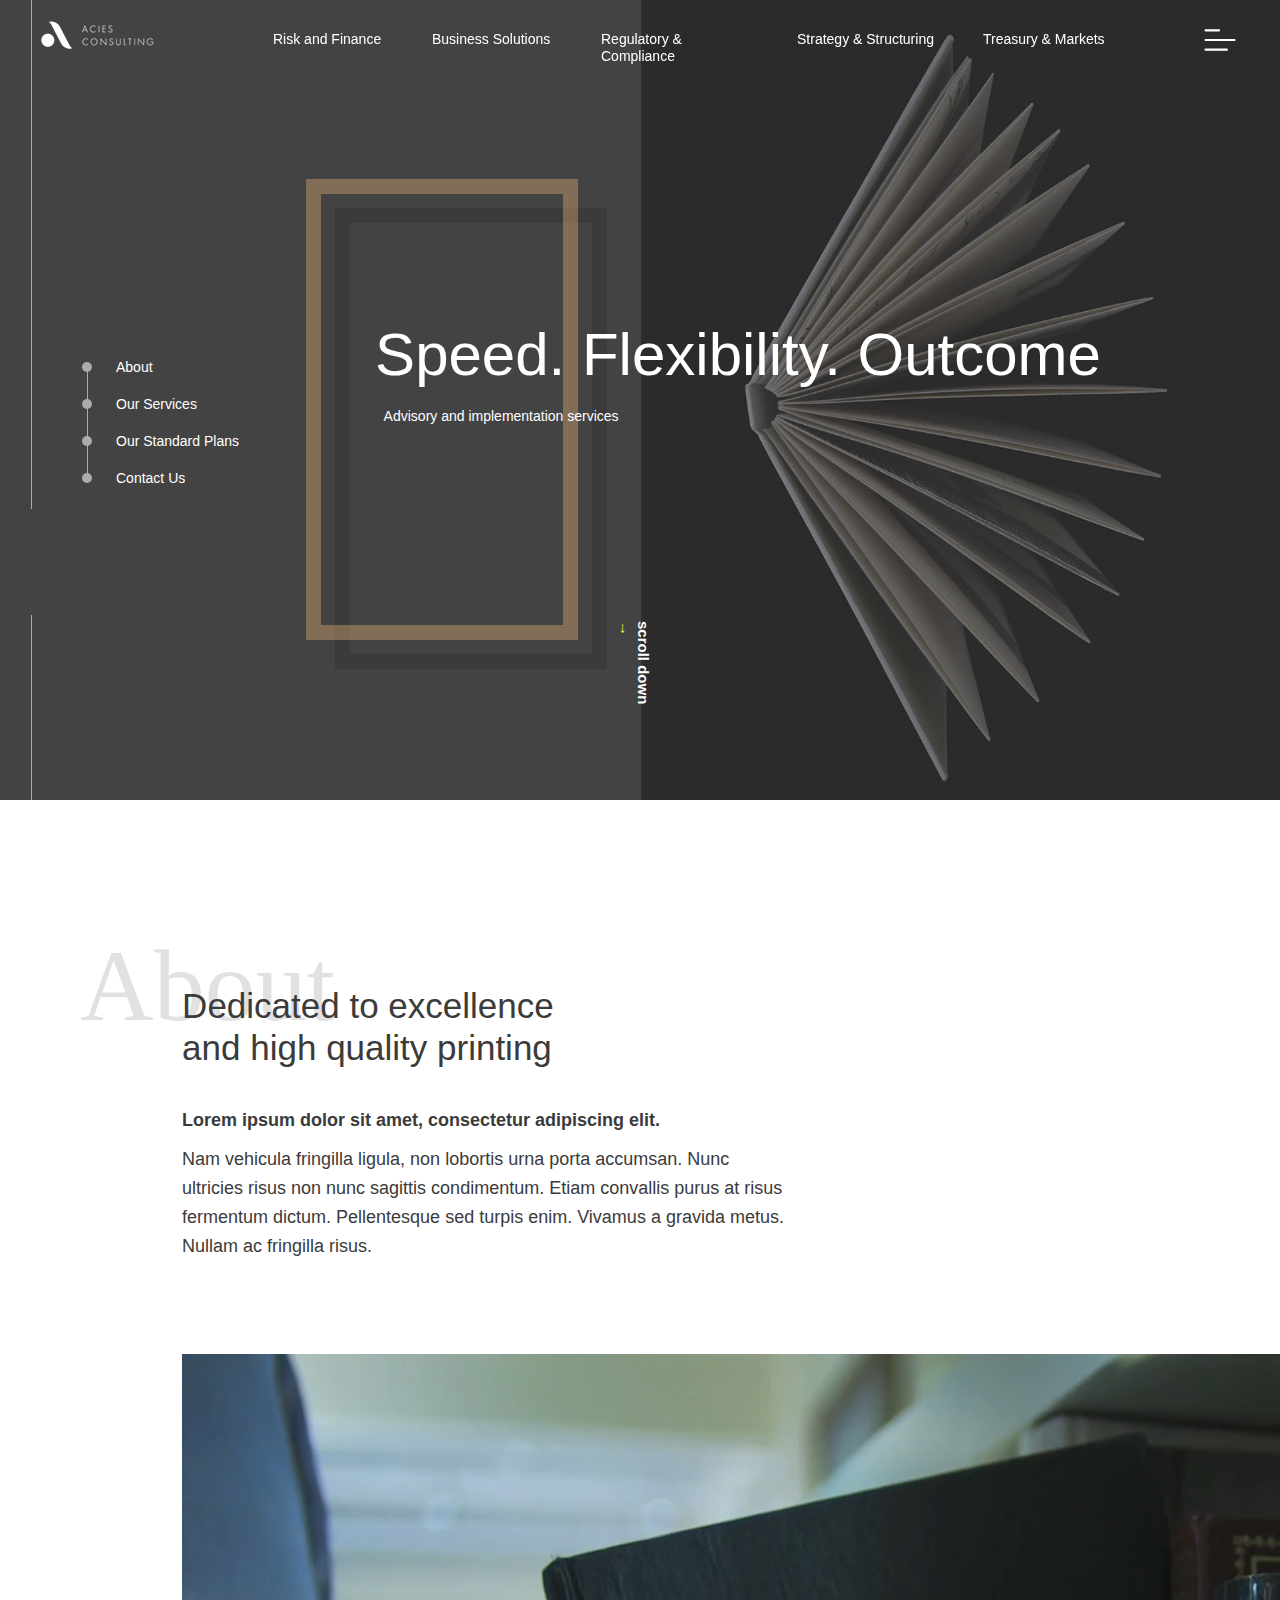
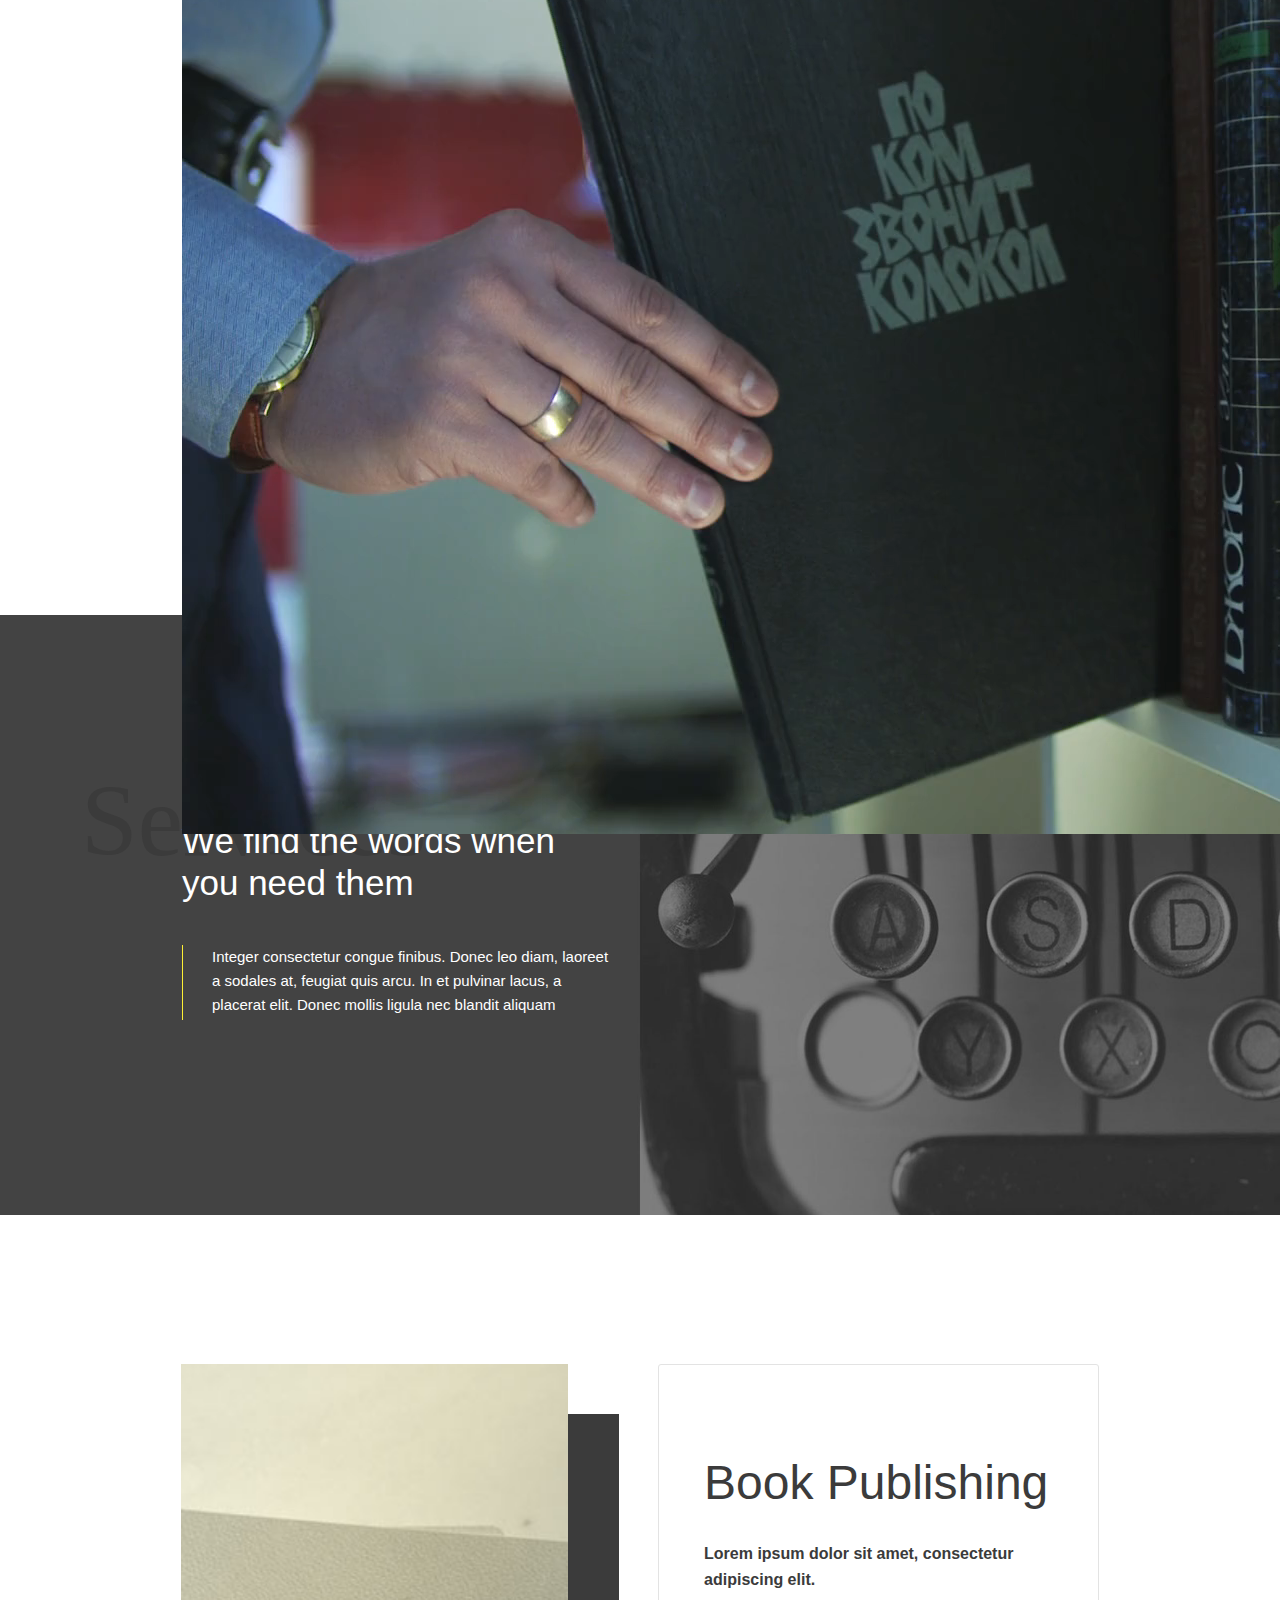
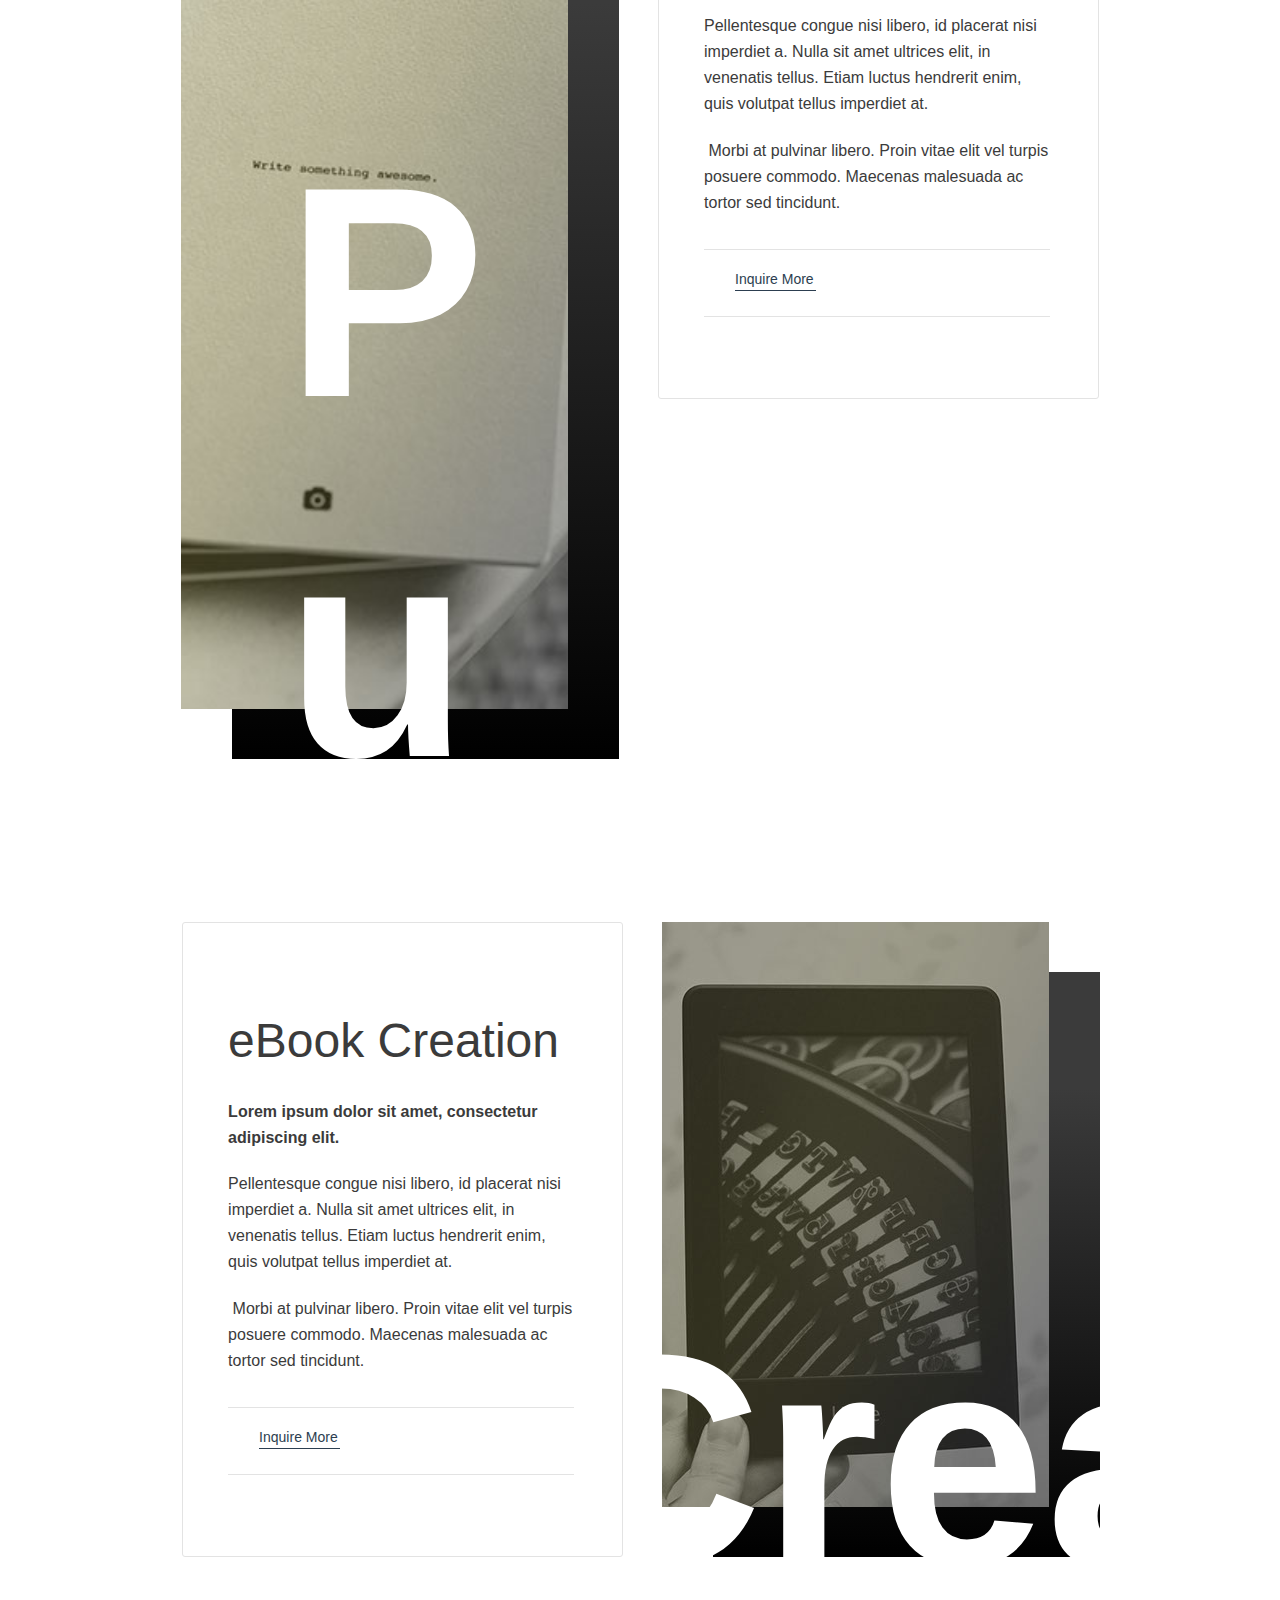
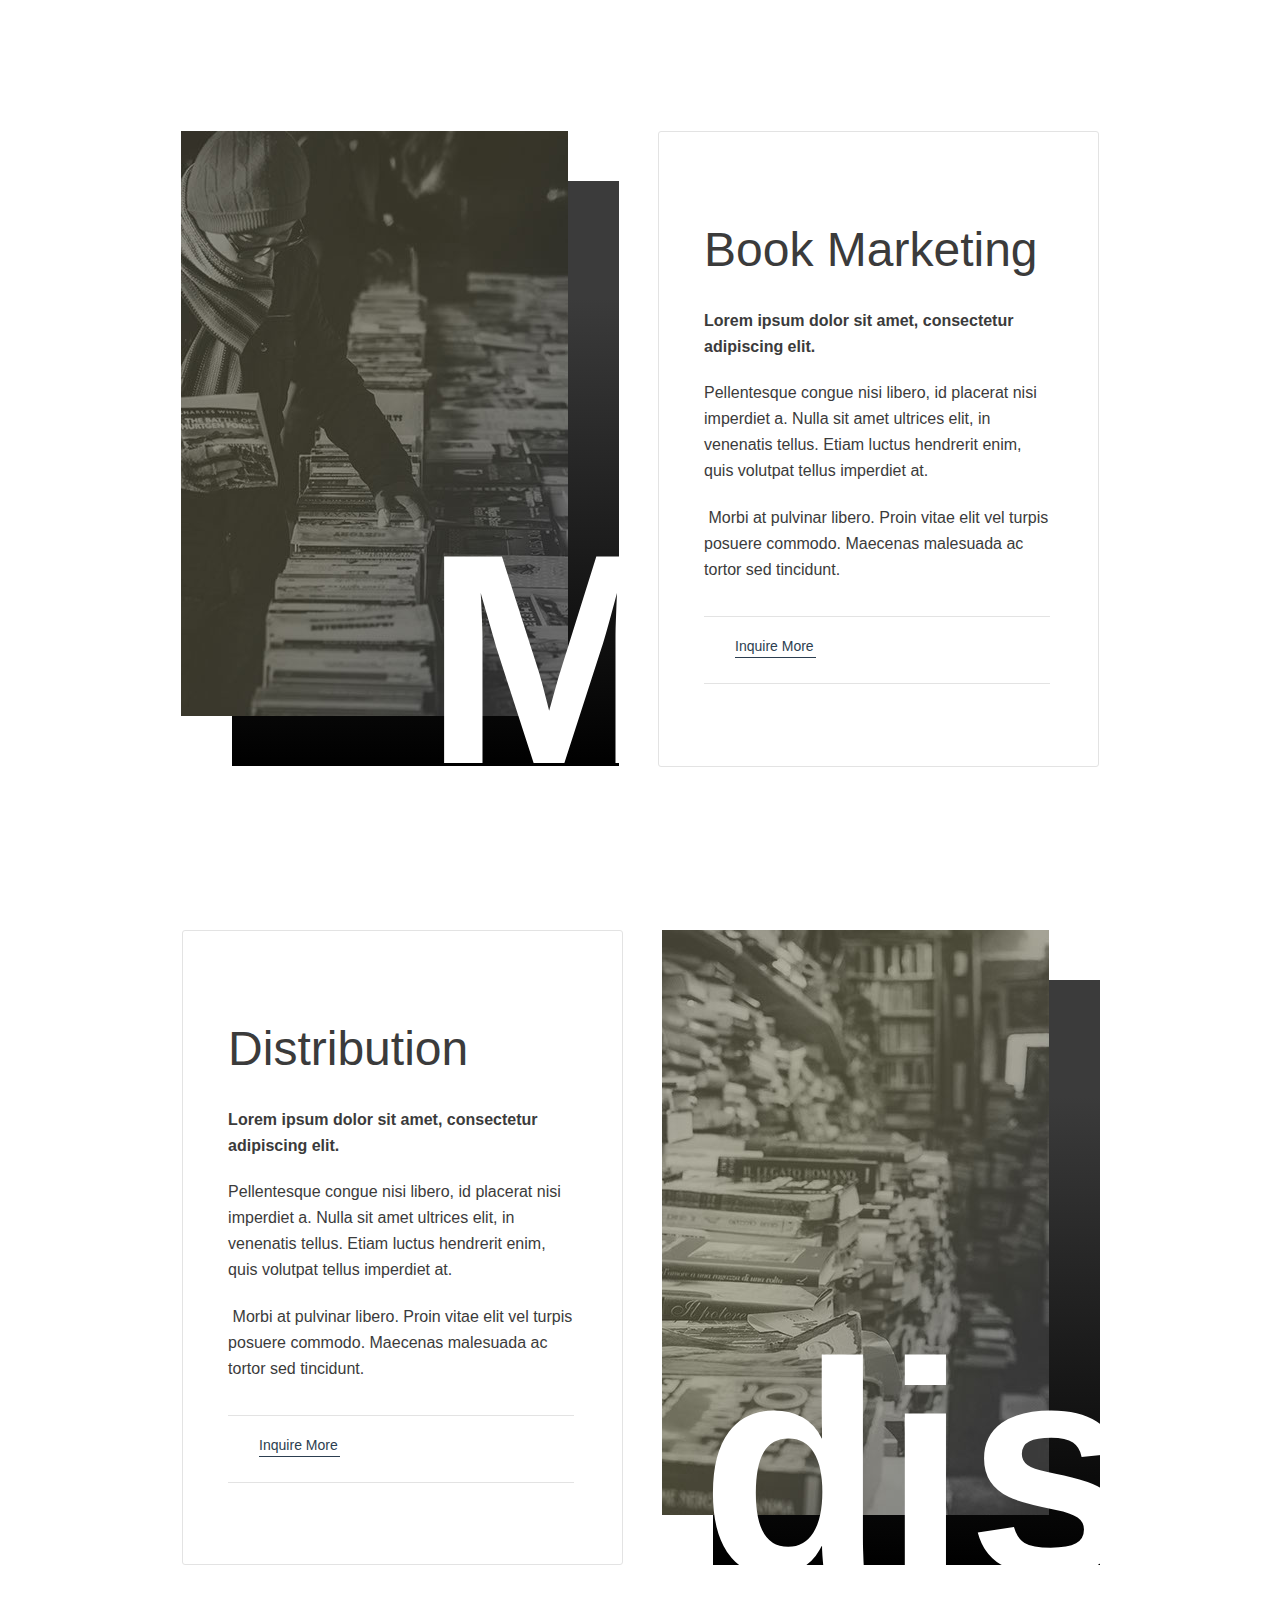
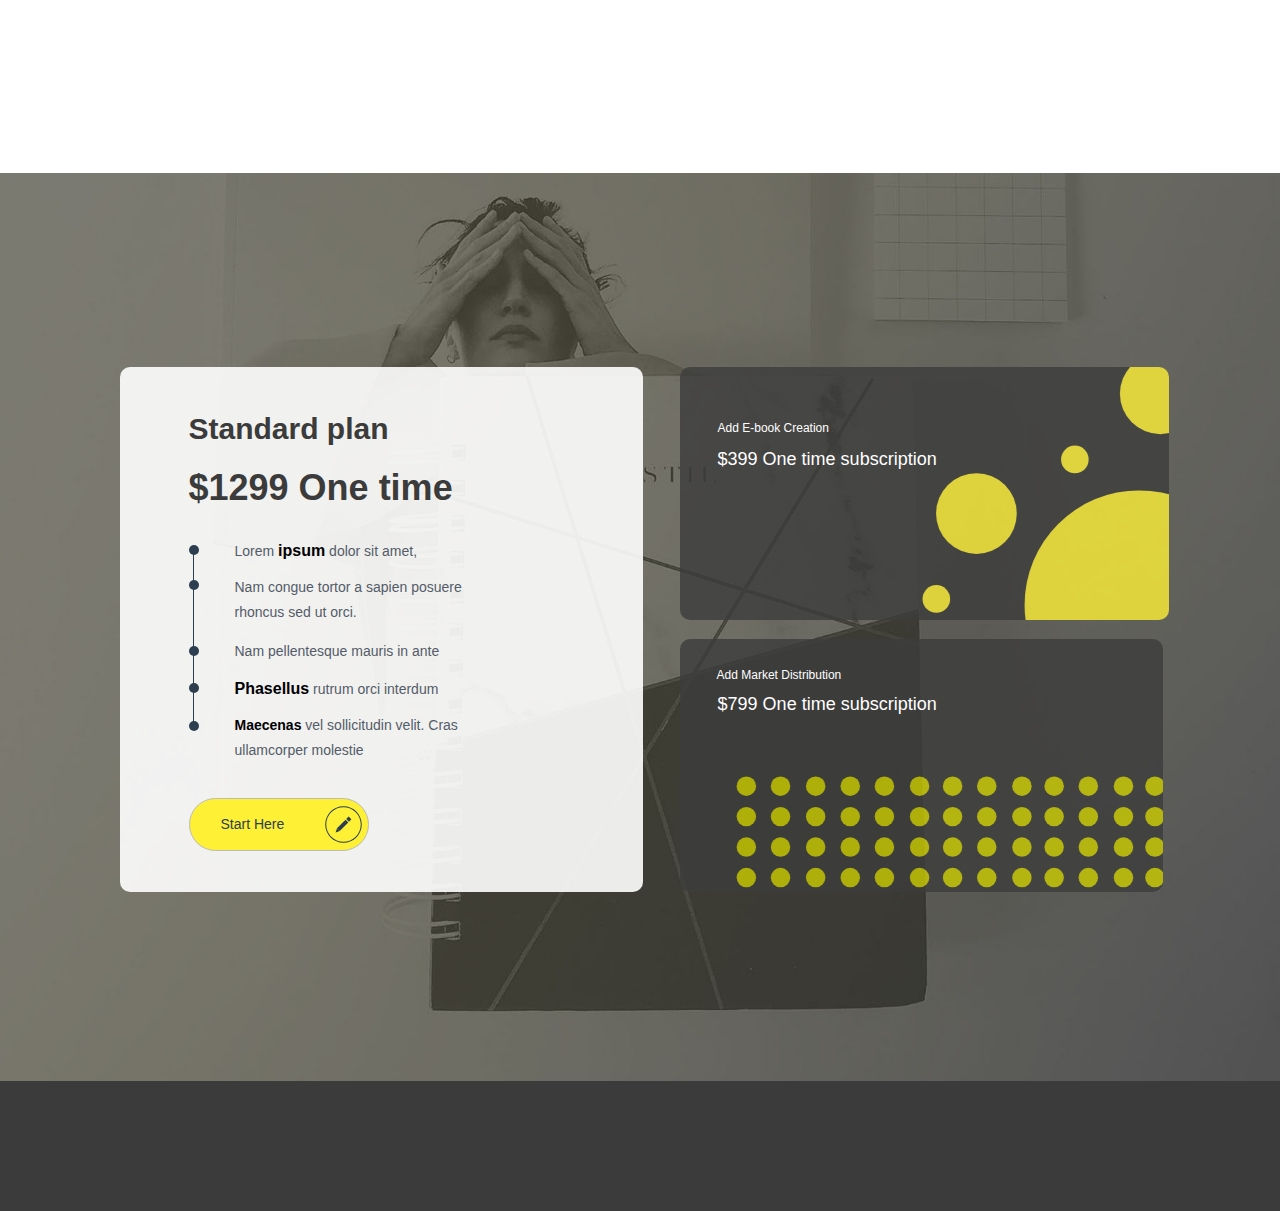
<file: consulting.html>
<!DOCTYPE html>
<html class="nojs html css_verticalspacer" lang="en-US">
 <head>

  <meta http-equiv="Content-type" content="text/html;charset=UTF-8"/>
  <meta name="description" content="&lt;link rel=&quot;stylesheet&quot; href=&quot;https://use.fontawesome.com/releases/v5.0.10/css/all.css&quot; integrity=&quot;sha384-+d0P83n9kaQMCwj8F4RJB66tzIwOKmrdb46+porD/OvrJ+37WqIM7UoBtwHO6Nlg&quot; crossorigin=&quot;anonymous&quot;&gt;"/>
  <meta name="generator" content="2018.1.1.386"/>
  <meta name="viewport" content="width=device-width, initial-scale=1.0"/>
  
  <script type="text/javascript">
   // Update the 'nojs'/'js' class on the html node
document.documentElement.className = document.documentElement.className.replace(/\bnojs\b/g, 'js');

// Check that all required assets are uploaded and up-to-date
if(typeof Muse == "undefined") window.Muse = {}; window.Muse.assets = {"required":["museutils.js", "museconfig.js", "jquery.watch.js", "jquery.museresponsive.js", "require.js", "jquery.musepolyfill.bgsize.js", "consulting.css"], "outOfDate":[]};
</script>
  
  <title>Consulting</title>
  <!-- CSS -->
  <link rel="stylesheet" type="text/css" href="css/site_global.css?crc=444006867"/>
  <link rel="stylesheet" type="text/css" href="css/master_consulting-master.css?crc=4017276907"/>
  <link rel="stylesheet" type="text/css" href="css/consulting.css?crc=4264486222" id="pagesheet"/>
  <!-- IE-only CSS -->
  <!--[if lt IE 9]>
  <link rel="stylesheet" type="text/css" href="css/iefonts_consulting.css?crc=3824530138"/>
  <link rel="stylesheet" type="text/css" href="css/nomq_preview_master_consulting-master.css?crc=6790136"/>
  <link rel="stylesheet" type="text/css" href="css/nomq_consulting.css?crc=376996860" id="nomq_pagesheet"/>
  <![endif]-->
  <!-- Other scripts -->
  <script type="text/javascript">
   var __adobewebfontsappname__ = "muse";
</script>
  <!-- JS includes -->
  <script src="https://webfonts.creativecloud.com/playfair-display:n4:default;roboto:n4,n7,n3,n5,n9:default.js" type="text/javascript"></script>
    <!--custom head HTML-->
  <link rel="stylesheet" href="https://use.fontawesome.com/releases/v5.0.10/css/all.css" integrity="sha384-+d0P83n9kaQMCwj8F4RJB66tzIwOKmrdb46+porD/OvrJ+37WqIM7UoBtwHO6Nlg" crossorigin="anonymous">
  <!--HTML Widget code-->
  
<link href="https://vjs.zencdn.net/6.6.3/video-js.css" rel="stylesheet">
<script src="https://vjs.zencdn.net/ie8/1.1.2/videojs-ie8.min.js"></script>
<script src="https://vjs.zencdn.net/6.6.3/video.js"></script>

<style>
.video-js{font-size:10px;color:#fff}.vjs-sublime-skin .vjs-big-play-button{font-size:8em;line-height:1.5em;color:#FFFFFF;height:1.5em;width:3em;border:0;border-radius:0.3em;left:50%;top:50%;margin-left:-1.5em;margin-top:-0.75em}.video-js .vjs-control-bar,.video-js .vjs-big-play-button,.video-js .vjs-volume-menu-button .vjs-menu-content,.video-js .vjs-volume-panel .vjs-volume-control{background-color:#2B333F;background-color:rgba(43, 51, 63, 0.7);background-color:transparent}.video-js .vjs-slider{background-color:#73859f;background-color:rgba(115, 133, 159, 0.5);background-color:rgba(255, 255, 255, 0.3);border-radius:2px;height:6.5px}.video-js .vjs-volume-level,.video-js .vjs-play-progress,.video-js .vjs-slider-bar{background:#fff}.video-js .vjs-progress-holder .vjs-load-progress,.video-js .vjs-progress-holder .vjs-load-progress div,.video-js .vjs-progress-holder .vjs-play-progress,.video-js .vjs-progress-holder .vjs-tooltip-progress-bar{height:6.5px}.video-js .vjs-load-progress{background:lighten(#73859f, 25%);background:rgba(115, 133, 159, 0.5)}.video-js .vjs-load-progress div{background:lighten(#73859f, 50%);background:rgba(115, 133, 159, 0.75)}.vjs-sublime-skin .vjs-poster{outline:none;outline:0}.vjs-sublime-skin:hover .vjs-big-play-button{background-color:transparent}.vjs-sublime-skin .vjs-fullscreen-control:before,.vjs-sublime-skin.vjs-fullscreen .vjs-fullscreen-control:before{content:''}.vjs-sublime-skin.vjs-fullscreen .vjs-fullscreen-control{background:#fff}.vjs-sublime-skin .vjs-fullscreen-control{border:3px solid #fff;box-sizing:border-box;cursor:pointer;margin-top:-7px;top:50%;height:14px;width:22px;margin-right:10px}.vjs-sublime-skin.vjs-fullscreen .vjs-fullscreen-control:after{background:#000;content:"";display:block;position:absolute;bottom:0;left:0;height:5px;width:5px}.vjs-sublime-skin .vjs-progress-holder{margin:0}.vjs-sublime-skin .vjs-progress-control .vjs-progress-holder:after{border-radius:2px;display:block;height:6.5px}.vjs-sublime-skin .vjs-progress-control .vjs-load-progres,.vjs-sublime-skin .vjs-progress-control .vjs-play-progress{border-radius:2px;height:6.5px}.vjs-sublime-skin .vjs-playback-rate{display:none}.vjs-sublime-skin .vjs-progress-control{margin-right:50px}.vjs-sublime-skin .vjs-time-control{right:55px}.vjs-sublime-skin .vjs-volume-menu-button:before{width:1.2em;z-index:1}.vjs-sublime-skin .vjs-volume-menu-button .vjs-menu,.vjs-sublime-skin .vjs-volume-menu-button:focus .vjs-menu,.vjs-sublime-skin .vjs-volume-menu-button.vjs-slider-active .vjs-menu{display:block;opacity:1}.vjs-sublime-skin .vjs-volume-menu-button,.vjs-sublime-skin .vjs-volume-panel{width:6em;position:absolute;right:0;margin-right:30px}.vjs-sublime-skin .vjs-volume-menu-button .vjs-menu-content,.vjs-sublime-skin .vjs-volume-menu-button:hover,.vjs-sublime-skin .vjs-volume-menu-button:focus,.vjs-sublime-skin .vjs-volume-menu-button.vjs-slider-active,.vjs-sublime-skin .vjs-volume-panel .vjs-volume-control,.vjs-sublime-skin .vjs-volume-panel:hover,.vjs-sublime-skin .vjs-volume-panel:focus,.vjs-sublime-skin .vjs-volume-panel.vjs-slider-active{width:6em}.vjs-sublime-skin .vjs-volume-menu-button .vjs-menu{left:23px}.vjs-sublime-skin .vjs-mouse-display:before,.vjs-sublime-skin .vjs-play-progress:before,.vjs-sublime-skin .vjs-volume-level:before{content:''}.vjs-sublime-skin .vjs-mouse-display:after,.vjs-sublime-skin .vjs-play-progress:after,.vjs-sublime-skin .vjs-time-tooltip{width:5.5em}.vjs-sublime-skin .vjs-audio-button{display:none}.vjs-sublime-skin .vjs-volume-bar{background:url([data-uri]);background-size:22px 14px;background-repeat:no-repeat;height:100%;width:100%;max-width:22px;max-height:14px;margin:7px 4px;border-radius:0}.vjs-sublime-skin .vjs-volume-level{background:url([data-uri]);background-size:22px 14px;background-repeat:no-repeat;max-width:22px;max-height:14px;height:100%}.vjs-sublime-skin .vjs-volume-panel.vjs-volume-panel-horizontal.vjs-slider-active,.vjs-sublime-skin .vjs-volume-panel.vjs-volume-panel-horizontal:active,.vjs-sublime-skin .vjs-volume-panel.vjs-volume-panel-horizontal:focus,.vjs-sublime-skin .vjs-volume-panel.vjs-volume-panel-horizontal:hover{width:6em;transition-property:none}.vjs-sublime-skin .vjs-volume-panel .vjs-mute-control:hover ~ .vjs-volume-control.vjs-volume-horizontal{width:3em;height:auto}.vjs-sublime-skin .vjs-volume-panel .vjs-mute-control:hover ~ .vjs-volume-control{transition-property:none}.vjs-sublime-skin .vjs-fullscreen-control .vjs-icon-placeholder{display:none}.vjs-sublime-skin .vjs-volume-panel .vjs-mute-control{width:2em;z-index:1;padding:0}.vjs-sublime-skin .vjs-volume-panel .vjs-volume-control{display:inline-block;position:relative;left:5px;opacity:1;width:3em;height:auto}.video-js .vjs-control-bar{background-color:rgba(59,59,59,0.65)}.video-js .vjs-load-progress div{background:rgba(255,255,255,0.65)}.vjs-sublime-skin .vjs-progress-control .vjs-play-progress{background:#FEF035}.video-js .vjs-loading-spinner{border-color:rgba(172,172,172,0.7)}
</style>

<style>
.buttonopen{position:absolute;top:0;width:100%;height:100%;background:none;background-image:url(assets/-2-ico_menu_open.svg);background-size:contain;background-repeat:no-repeat;background-position:center;cursor:pointer;cursor:url(Add File),auto}.overlay{position:fixed;width:100%;height:100%;top:0;left:0;background:rgba(30,39,46,1)}.overlay .overlay-close{width:30px;height:30px;position:absolute;right:20px;top:20px;overflow:hidden;border:none;background:none;background-image:url(assets/-3-ico_menu_close.svg);background-size:contain;background-repeat:no-repeat;background-position:center;outline:none;cursor:pointer;cursor:url(Add File),auto;z-index:100}.btnctr{right:50%!important;margin-top:calc(30px/-2);margin-right:calc(30px/-2)}.overlay nav{text-align:center;position:relative;top:50%;height:60%;font-size:54px;-webkit-transform:translateY(-50%);transform:translateY(-50%)}.overlay ul{list-style:none;padding:0;margin:0 auto;display:inline-block;font-size:46px;height:80%;position:relative}.overlay ul li{display:block;height:calc(100% /5);min-height:46px}.overlay ul li{letter-spacing:0px}.overlay ul li a{display:block;color:#FFFFFF;font-family:inherit;font-weight:700;font-style:normal;text-transform:none;text-decoration:none;outline:none;cursor:pointer;cursor:url(Add File),auto}.overlay ul li a:hover,.overlay ul li a:focus{color:#FEF035;text-decoration:none}.overlay-door{visibility:hidden;width:0;left:50%;-webkit-transform:translateX(-50%);transform:translateX(-50%);-webkit-transition:width 0.5s 0.3s,visibility 0s 0.8s;transition:width 0.5s 0.3s,visibility 0s 0.8s}.overlay-door.open{visibility:visible;width:100%;-webkit-transition:width 0.5s;transition:width 0.5s}.overlay-door nav{position:absolute;left:50%;-webkit-transform:translateY(-50%) translateX(-50%);transform:translateY(-50%) translateX(-50%)}.overlay-door nav,.overlay-door .overlay-close{opacity:0;-webkit-transition:opacity 0.3s 0.5s;transition:opacity 0.3s 0.5s}.overlay-door.open nav,.overlay-door.open .overlay-close{opacity:1;-webkit-transition-delay:0.5s;transition-delay:0.5s}.overlay-door.close nav,.overlay-door.close .overlay-close{-webkit-transition-delay:0s;transition-delay:0s}@media screen and (max-height:30.5em){.overlay nav{height:70%;font-size:34px}.overlay ul li{min-height:34px}}@media (max-width:768px){.overlay ul{font-size:20px}}
</style>
<script>
/* Modernizr 2.7.1 (Custom Build) | MIT & BSD
 * Build: http://modernizr.com/download/#-csstransitions-shiv-cssclasses-prefixed-testprop-testallprops-domprefixes-load
 */
;window.Modernizr=function(a,b,c){function x(a){j.cssText=a}function y(a,b){return x(prefixes.join(a+";")+(b||""))}function z(a,b){return typeof a===b}function A(a,b){return!!~(""+a).indexOf(b)}function B(a,b){for(var d in a){var e=a[d];if(!A(e,"-")&&j[e]!==c)return b=="pfx"?e:!0}return!1}function C(a,b,d){for(var e in a){var f=b[a[e]];if(f!==c)return d===!1?a[e]:z(f,"function")?f.bind(d||b):f}return!1}function D(a,b,c){var d=a.charAt(0).toUpperCase()+a.slice(1),e=(a+" "+n.join(d+" ")+d).split(" ");return z(b,"string")||z(b,"undefined")?B(e,b):(e=(a+" "+o.join(d+" ")+d).split(" "),C(e,b,c))}var d="2.7.1",e={},f=!0,g=b.documentElement,h="modernizr",i=b.createElement(h),j=i.style,k,l={}.toString,m="Webkit Moz O ms",n=m.split(" "),o=m.toLowerCase().split(" "),p={},q={},r={},s=[],t=s.slice,u,v={}.hasOwnProperty,w;!z(v,"undefined")&&!z(v.call,"undefined")?w=function(a,b){return v.call(a,b)}:w=function(a,b){return b in a&&z(a.constructor.prototype[b],"undefined")},Function.prototype.bind||(Function.prototype.bind=function(b){var c=this;if(typeof c!="function")throw new TypeError;var d=t.call(arguments,1),e=function(){if(this instanceof e){var a=function(){};a.prototype=c.prototype;var f=new a,g=c.apply(f,d.concat(t.call(arguments)));return Object(g)===g?g:f}return c.apply(b,d.concat(t.call(arguments)))};return e}),p.csstransitions=function(){return D("transition")};for(var E in p)w(p,E)&&(u=E.toLowerCase(),e[u]=p[E](),s.push((e[u]?"":"no-")+u));return e.addTest=function(a,b){if(typeof a=="object")for(var d in a)w(a,d)&&e.addTest(d,a[d]);else{a=a.toLowerCase();if(e[a]!==c)return e;b=typeof b=="function"?b():b,typeof f!="undefined"&&f&&(g.className+=" "+(b?"":"no-")+a),e[a]=b}return e},x(""),i=k=null,function(a,b){function l(a,b){var c=a.createElement("p"),d=a.getElementsByTagName("head")[0]||a.documentElement;return c.innerHTML="x<style>"+b+"</style>",d.insertBefore(c.lastChild,d.firstChild)}function m(){var a=s.elements;return typeof a=="string"?a.split(" "):a}function n(a){var b=j[a[h]];return b||(b={},i++,a[h]=i,j[i]=b),b}function o(a,c,d){c||(c=b);if(k)return c.createElement(a);d||(d=n(c));var g;return d.cache[a]?g=d.cache[a].cloneNode():f.test(a)?g=(d.cache[a]=d.createElem(a)).cloneNode():g=d.createElem(a),g.canHaveChildren&&!e.test(a)&&!g.tagUrn?d.frag.appendChild(g):g}function p(a,c){a||(a=b);if(k)return a.createDocumentFragment();c=c||n(a);var d=c.frag.cloneNode(),e=0,f=m(),g=f.length;for(;e<g;e++)d.createElement(f[e]);return d}function q(a,b){b.cache||(b.cache={},b.createElem=a.createElement,b.createFrag=a.createDocumentFragment,b.frag=b.createFrag()),a.createElement=function(c){return s.shivMethods?o(c,a,b):b.createElem(c)},a.createDocumentFragment=Function("h,f","return function(){var n=f.cloneNode(),c=n.createElement;h.shivMethods&&("+m().join().replace(/[\w\-]+/g,function(a){return b.createElem(a),b.frag.createElement(a),'c("'+a+'")'})+");return n}")(s,b.frag)}function r(a){a||(a=b);var c=n(a);return s.shivCSS&&!g&&!c.hasCSS&&(c.hasCSS=!!l(a,"article,aside,dialog,figcaption,figure,footer,header,hgroup,main,nav,section{display:block}mark{background:#FF0;color:#000}template{display:none}")),k||q(a,c),a}var c="3.7.0",d=a.html5||{},e=/^<|^(?:button|map|select|textarea|object|iframe|option|optgroup)$/i,f=/^(?:a|b|code|div|fieldset|h1|h2|h3|h4|h5|h6|i|label|li|ol|p|q|span|strong|style|table|tbody|td|th|tr|ul)$/i,g,h="_html5shiv",i=0,j={},k;(function(){try{var a=b.createElement("a");a.innerHTML="<xyz></xyz>",g="hidden"in a,k=a.childNodes.length==1||function(){b.createElement("a");var a=b.createDocumentFragment();return typeof a.cloneNode=="undefined"||typeof a.createDocumentFragment=="undefined"||typeof a.createElement=="undefined"}()}catch(c){g=!0,k=!0}})();var s={elements:d.elements||"abbr article aside audio bdi canvas data datalist details dialog figcaption figure footer header hgroup main mark meter nav output progress section summary template time video",version:c,shivCSS:d.shivCSS!==!1,supportsUnknownElements:k,shivMethods:d.shivMethods!==!1,type:"default",shivDocument:r,createElement:o,createDocumentFragment:p};a.html5=s,r(b)}(this,b),e._version=d,e._domPrefixes=o,e._cssomPrefixes=n,e.testProp=function(a){return B([a])},e.testAllProps=D,e.prefixed=function(a,b,c){return b?D(a,b,c):D(a,"pfx")},g.className=g.className.replace(/(^|\s)no-js(\s|$)/,"$1$2")+(f?" js "+s.join(" "):""),e}(this,this.document),function(a,b,c){function d(a){return"[object Function]"==o.call(a)}function e(a){return"string"==typeof a}function f(){}function g(a){return!a||"loaded"==a||"complete"==a||"uninitialized"==a}function h(){var a=p.shift();q=1,a?a.t?m(function(){("c"==a.t?B.injectCss:B.injectJs)(a.s,0,a.a,a.x,a.e,1)},0):(a(),h()):q=0}function i(a,c,d,e,f,i,j){function k(b){if(!o&&g(l.readyState)&&(u.r=o=1,!q&&h(),l.onload=l.onreadystatechange=null,b)){"img"!=a&&m(function(){t.removeChild(l)},50);for(var d in y[c])y[c].hasOwnProperty(d)&&y[c][d].onload()}}var j=j||B.errorTimeout,l=b.createElement(a),o=0,r=0,u={t:d,s:c,e:f,a:i,x:j};1===y[c]&&(r=1,y[c]=[]),"object"==a?l.data=c:(l.src=c,l.type=a),l.width=l.height="0",l.onerror=l.onload=l.onreadystatechange=function(){k.call(this,r)},p.splice(e,0,u),"img"!=a&&(r||2===y[c]?(t.insertBefore(l,s?null:n),m(k,j)):y[c].push(l))}function j(a,b,c,d,f){return q=0,b=b||"j",e(a)?i("c"==b?v:u,a,b,this.i++,c,d,f):(p.splice(this.i++,0,a),1==p.length&&h()),this}function k(){var a=B;return a.loader={load:j,i:0},a}var l=b.documentElement,m=a.setTimeout,n=b.getElementsByTagName("script")[0],o={}.toString,p=[],q=0,r="MozAppearance"in l.style,s=r&&!!b.createRange().compareNode,t=s?l:n.parentNode,l=a.opera&&"[object Opera]"==o.call(a.opera),l=!!b.attachEvent&&!l,u=r?"object":l?"script":"img",v=l?"script":u,w=Array.isArray||function(a){return"[object Array]"==o.call(a)},x=[],y={},z={timeout:function(a,b){return b.length&&(a.timeout=b[0]),a}},A,B;B=function(a){function b(a){var a=a.split("!"),b=x.length,c=a.pop(),d=a.length,c={url:c,origUrl:c,prefixes:a},e,f,g;for(f=0;f<d;f++)g=a[f].split("="),(e=z[g.shift()])&&(c=e(c,g));for(f=0;f<b;f++)c=x[f](c);return c}function g(a,e,f,g,h){var i=b(a),j=i.autoCallback;i.url.split(".").pop().split("?").shift(),i.bypass||(e&&(e=d(e)?e:e[a]||e[g]||e[a.split("/").pop().split("?")[0]]),i.instead?i.instead(a,e,f,g,h):(y[i.url]?i.noexec=!0:y[i.url]=1,f.load(i.url,i.forceCSS||!i.forceJS&&"css"==i.url.split(".").pop().split("?").shift()?"c":c,i.noexec,i.attrs,i.timeout),(d(e)||d(j))&&f.load(function(){k(),e&&e(i.origUrl,h,g),j&&j(i.origUrl,h,g),y[i.url]=2})))}function h(a,b){function c(a,c){if(a){if(e(a))c||(j=function(){var a=[].slice.call(arguments);k.apply(this,a),l()}),g(a,j,b,0,h);else if(Object(a)===a)for(n in m=function(){var b=0,c;for(c in a)a.hasOwnProperty(c)&&b++;return b}(),a)a.hasOwnProperty(n)&&(!c&&!--m&&(d(j)?j=function(){var a=[].slice.call(arguments);k.apply(this,a),l()}:j[n]=function(a){return function(){var b=[].slice.call(arguments);a&&a.apply(this,b),l()}}(k[n])),g(a[n],j,b,n,h))}else!c&&l()}var h=!!a.test,i=a.load||a.both,j=a.callback||f,k=j,l=a.complete||f,m,n;c(h?a.yep:a.nope,!!i),i&&c(i)}var i,j,l=this.yepnope.loader;if(e(a))g(a,0,l,0);else if(w(a))for(i=0;i<a.length;i++)j=a[i],e(j)?g(j,0,l,0):w(j)?B(j):Object(j)===j&&h(j,l);else Object(a)===a&&h(a,l)},B.addPrefix=function(a,b){z[a]=b},B.addFilter=function(a){x.push(a)},B.errorTimeout=1e4,null==b.readyState&&b.addEventListener&&(b.readyState="loading",b.addEventListener("DOMContentLoaded",A=function(){b.removeEventListener("DOMContentLoaded",A,0),b.readyState="complete"},0)),a.yepnope=k(),a.yepnope.executeStack=h,a.yepnope.injectJs=function(a,c,d,e,i,j){var k=b.createElement("script"),l,o,e=e||B.errorTimeout;k.src=a;for(o in d)k.setAttribute(o,d[o]);c=j?h:c||f,k.onreadystatechange=k.onload=function(){!l&&g(k.readyState)&&(l=1,c(),k.onload=k.onreadystatechange=null)},m(function(){l||(l=1,c(1))},e),i?k.onload():n.parentNode.insertBefore(k,n)},a.yepnope.injectCss=function(a,c,d,e,g,i){var e=b.createElement("link"),j,c=i?h:c||f;e.href=a,e.rel="stylesheet",e.type="text/css";for(j in d)e.setAttribute(j,d[j]);g||(n.parentNode.insertBefore(e,n),m(c,0))}}(this,document),Modernizr.load=function(){yepnope.apply(window,[].slice.call(arguments,0))};
</script>

 </head>
 <body>

  <div class="breakpoint active" id="bp_infinity" data-min-width="961"><!-- responsive breakpoint node -->
   <div class="clearfix borderbox" id="page"><!-- group -->
    <div class="size_fixed grpelem shared_content" id="u5699" data-sizePolicy="fixed" data-pintopage="page_fluidx" data-content-guid="u5699_content"><!-- custom html -->
     

    </div>
    <div class="clearfix grpelem" id="ppu2798"><!-- column -->
     <div class="clearfix colelem" id="pu2798"><!-- group -->
      <div class="browser_width grpelem" id="u2798-bw">
       <div class="museBGSize" id="u2798"><!-- group -->
        <div class="clearfix" id="u2798_align_to_page">
         <div class="clearfix grpelem shared_content" id="pu4494" data-content-guid="pu4494_content"><!-- column -->
          <div class="colelem shared_content" id="u4494" data-sizePolicy="fixed" data-pintopage="page_fixedLeft" data-content-guid="u4494_content"><!-- simple frame --></div>
          <div class="clearfix colelem shared_content" id="u4490" data-content-guid="u4490_content"><!-- column -->
           <div class="colelem" id="u4491"><!-- custom html -->
            <i class="fab fa-facebook-f"></i>
           </div>
           <div class="colelem" id="u4492"><!-- custom html -->
            <i class="fab fa-instagram"></i>
           </div>
           <div class="colelem" id="u4493"><!-- custom html -->
            <i class="fab fa-twitter"></i>
           </div>
          </div>
          <div class="colelem shared_content" id="u4495" data-sizePolicy="fixed" data-pintopage="page_fixedLeft" data-content-guid="u4495_content"><!-- simple frame --></div>
         </div>
         <div class="clearfix grpelem" id="pu3342"><!-- column -->
          <div class="rounded-corners colelem shared_content" id="u3342" data-sizePolicy="fixed" data-pintopage="page_fixedLeft" data-content-guid="u3342_content"><!-- simple frame --></div>
          <div class="clearfix colelem" id="pu3354"><!-- group -->
           <div class="rounded-corners grpelem shared_content" id="u3354" data-sizePolicy="fixed" data-pintopage="page_fixedLeft" data-content-guid="u3354_content"><!-- simple frame --></div>
           <div class="rounded-corners grpelem shared_content" id="u3389" data-sizePolicy="fixed" data-pintopage="page_fixedLeft" data-content-guid="u3389_content"><!-- simple frame --></div>
           <div class="grpelem shared_content" id="u3414" data-sizePolicy="fixed" data-pintopage="page_fixedLeft" data-content-guid="u3414_content"><!-- simple frame --></div>
          </div>
          <div class="rounded-corners colelem shared_content" id="u3365" data-sizePolicy="fixed" data-pintopage="page_fixedLeft" data-content-guid="u3365_content"><!-- simple frame --></div>
         </div>
         <div class="clearfix grpelem" id="pu3339-4"><!-- column -->
          <a class="nonblock nontext anim_swing transition clearfix colelem shared_content" id="u3339-4" href="consulting.html#about" data-sizePolicy="fixed" data-pintopage="page_fixedLeft" data-content-guid="u3339-4_content"><!-- content --><p>About</p></a>
          <a class="nonblock nontext anim_swing transition clearfix colelem shared_content" id="u3352-4" href="consulting.html#services" data-sizePolicy="fixed" data-pintopage="page_fixedLeft" data-content-guid="u3352-4_content"><!-- content --><p>Our Services</p></a>
          <a class="nonblock nontext anim_swing transition clearfix colelem shared_content" id="u3390-4" href="consulting.html#plans" data-sizePolicy="fixed" data-pintopage="page_fixedLeft" data-content-guid="u3390-4_content"><!-- content --><p>Our Standard Plans</p></a>
          <a class="nonblock nontext transition clearfix colelem shared_content" id="u3364-4" href="techworks.html" target="_blank" data-sizePolicy="fixed" data-pintopage="page_fixedLeft" data-content-guid="u3364-4_content"><!-- content --><p>Contact Us</p></a>
         </div>
         <div class="clearfix grpelem" id="pu3267"><!-- group -->
          <div class="grpelem shared_content" id="u3267" data-sizePolicy="fixed" data-pintopage="page_fixedCenter" data-leftAdjustmentDoneBy="pu3267" data-content-guid="u3267_content"><!-- simple frame --></div>
          <div class="grpelem shared_content" id="u3459" data-sizePolicy="fixed" data-pintopage="page_fixedCenter" data-leftAdjustmentDoneBy="pu3267" data-content-guid="u3459_content"><!-- simple frame --></div>
          <div class="clearfix grpelem shared_content" id="u3329-4" data-sizePolicy="fixed" data-pintopage="page_fixedCenter" data-leftAdjustmentDoneBy="pu3267" data-content-guid="u3329-4_content"><!-- content -->
           <p id="u3329-2">Speed. Flexibility. Outcome</p>
          </div>
          <div class="clearfix grpelem shared_content" id="u3447" data-content-guid="u3447_content"><!-- group -->
           <div class="clearfix grpelem shared_content" id="u3441-4" data-sizePolicy="fixed" data-pintopage="page_fixedCenter" data-content-guid="u3441-4_content"><!-- content -->
            <p id="u3441-2">Advisory and implementation services</p>
           </div>
          </div>
         </div>
        </div>
       </div>
      </div>
      <a class="nonblock nontext anim_swing clearfix grpelem shared_content" id="u3304-5" href="consulting.html#about" data-mu-ie-matrix="progid:DXImageTransform.Microsoft.Matrix(M11=0,M12=-1,M21=1,M22=0,SizingMethod='auto expand')" data-mu-ie-matrix-dx="43" data-mu-ie-matrix-dy="-43" data-sizePolicy="fixed" data-pintopage="page_fixedCenter" data-content-guid="u3304-5_content"><!-- content --><p>scroll down&nbsp; <span id="u3304-2">→</span></p></a>
     </div>
     <a class="anchor_item colelem shared_content" id="about" data-sizePolicy="fixed" data-pintopage="page_fluidx" data-content-guid="about_content"></a>
     <div class="clearfix colelem shared_content" id="pu5653-4" data-content-guid="pu5653-4_content"><!-- group -->
      <div class="clearfix grpelem shared_content" id="u5653-4" data-sizePolicy="fixed" data-pintopage="page_fixedCenter" data-leftAdjustmentDoneBy="pu5653-4" data-content-guid="u5653-4_content"><!-- content -->
       <p id="u5653-2">About</p>
      </div>
      <div class="clearfix grpelem shared_content" id="u5654-4" data-sizePolicy="fixed" data-pintopage="page_fixedCenter" data-leftAdjustmentDoneBy="pu5653-4" data-content-guid="u5654-4_content"><!-- content -->
       <p id="u5654-2">Dedicated to excellence and high quality printing</p>
      </div>
     </div>
     <div class="clearfix colelem shared_content" id="u696-6" data-sizePolicy="fixed" data-pintopage="page_fixedCenter" data-content-guid="u696-6_content"><!-- content -->
      <p id="u696-2">Lorem ipsum dolor sit amet, consectetur adipiscing elit.</p>
      <p id="u696-4">Nam vehicula fringilla ligula, non lobortis urna porta accumsan. Nunc ultricies risus non nunc sagittis condimentum. Etiam convallis purus at risus fermentum dictum. Pellentesque sed turpis enim. Vivamus a gravida metus. Nullam ac fringilla risus.</p>
     </div>
     <div class="size_fixed colelem shared_content" id="u5714" data-sizePolicy="fixed" data-pintopage="page_fixedCenter" data-content-guid="u5714_content"><!-- custom html -->
      
<video id="my-video1" class="video-js vjs-sublime-skin vjs-16-9" playsinline style="position:absolute;top:0px">
  <source src="assets/-8-video_2.mp4" type='video/mp4'>
  <source src="Add File" type='video/webm'>
  <p class="vjs-no-js">
    To view this video please enable JavaScript, and consider upgrading to a web browser that
    <a href="http://videojs.com/html5-video-support/" target="_blank">supports HTML5 video</a>
  </p>
</video>

     </div>
     <div class="clearfix colelem shared_content" id="u5734-6" data-sizePolicy="fixed" data-pintopage="page_fixedCenter" data-content-guid="u5734-6_content"><!-- content -->
      <p id="u5734-2">Lorem ipsum dolor sit amet, consectetur adipiscing elit.</p>
      <p id="u5734-4">Nam vehicula fringilla ligula, non lobortis urna porta accumsan. Nunc ultricies risus non nunc sagittis condimentum. Etiam convallis purus at risus fermentum dictum. Pellentesque sed turpis enim. Vivamus a gravida metus. Nullam ac fringilla risus.</p>
     </div>
     <div class="browser_width colelem shared_content" id="u5681-bw" data-content-guid="u5681-bw_content">
      <div class="museBGSize" id="u5681"><!-- column -->
       <div class="clearfix" id="u5681_align_to_page">
        <a class="anchor_item colelem shared_content" id="services" data-sizePolicy="fixed" data-pintopage="page_fluidx" data-content-guid="services_content"></a>
        <div class="clearfix colelem" id="pu5682-4"><!-- group -->
         <div class="clearfix grpelem shared_content" id="u5682-4" data-sizePolicy="fixed" data-pintopage="page_fixedLeft" data-content-guid="u5682-4_content"><!-- content -->
          <p id="u5682-2">Services</p>
         </div>
         <div class="clearfix grpelem shared_content" id="u5683-4" data-sizePolicy="fixed" data-pintopage="page_fixedLeft" data-content-guid="u5683-4_content"><!-- content -->
          <p id="u5683-2">We find the words when you need them</p>
         </div>
        </div>
        <div class="clearfix colelem" id="pu5684"><!-- group -->
         <div class="grpelem shared_content" id="u5684" data-sizePolicy="fixed" data-pintopage="page_fixedLeft" data-content-guid="u5684_content"><!-- simple frame --></div>
         <div class="clearfix grpelem shared_content" id="u5685-4" data-sizePolicy="fixed" data-pintopage="page_fixedLeft" data-content-guid="u5685-4_content"><!-- content -->
          <p id="u5685-2">Integer consectetur congue finibus. Donec leo diam, laoreet a sodales at, feugiat quis arcu. In et pulvinar lacus, a placerat elit. Donec mollis ligula nec blandit aliquam</p>
         </div>
        </div>
       </div>
      </div>
     </div>
     <div class="clearfix colelem" id="pu5792"><!-- group -->
      <div class="gradient clearfix grpelem shared_content" id="u5792" data-content-guid="u5792_content"><!-- group -->
       <div class="museBGSize clearfix grpelem" id="u5795"><!-- group -->
        <div class="clearfix grpelem" id="u5793-4" data-sizePolicy="fixed" data-pintopage="page_fixedCenter"><!-- content -->
         <p id="u5793-2">Pu</p>
        </div>
       </div>
      </div>
      <div class="rounded-corners clearfix grpelem shared_content" id="u5781" data-content-guid="u5781_content"><!-- column -->
       <div class="clearfix colelem" id="u5782"><!-- column -->
        <div class="clearfix colelem" id="u5784-4" data-sizePolicy="fixed" data-pintopage="page_fixedCenter"><!-- content -->
         <p id="u5784-2">Book Publishing</p>
        </div>
        <div class="clearfix colelem" id="u5783-4" data-sizePolicy="fixed" data-pintopage="page_fixedCenter"><!-- content -->
         <p id="u5783-2">Lorem ipsum dolor sit amet, consectetur adipiscing elit.</p>
        </div>
        <div class="clearfix colelem" id="u5786-4" data-sizePolicy="fixed" data-pintopage="page_fixedCenter"><!-- content -->
         <p id="u5786-2">Pellentesque congue nisi libero, id placerat nisi imperdiet a. Nulla sit amet ultrices elit, in venenatis tellus. Etiam luctus hendrerit enim, quis volutpat tellus imperdiet at.</p>
        </div>
        <div class="clearfix colelem" id="u5785-4" data-sizePolicy="fixed" data-pintopage="page_fixedCenter"><!-- content -->
         <p id="u5785-2">&nbsp;Morbi at pulvinar libero. Proin vitae elit vel turpis posuere commodo. Maecenas malesuada ac tortor sed tincidunt.</p>
        </div>
       </div>
       <div class="clearfix colelem" id="u5788"><!-- group -->
        <a class="nonblock nontext grpelem" id="u5789" href="techworks.html"><!-- custom html --><i class="far fa-envelope"></i></a>
        <a class="nonblock nontext transition clearfix grpelem" id="u5790-4" href="techworks.html" data-sizePolicy="fixed" data-pintopage="page_fixedCenter"><!-- content --><p>Inquire More</p></a>
       </div>
       <div class="colelem" id="u5787" data-sizePolicy="fixed" data-pintopage="page_fixedCenter"><!-- simple frame --></div>
      </div>
     </div>
     <div class="clearfix colelem" id="pu5861"><!-- group -->
      <div class="rounded-corners clearfix grpelem shared_content" id="u5861" data-content-guid="u5861_content"><!-- column -->
       <div class="clearfix colelem" id="u5864"><!-- column -->
        <div class="clearfix colelem" id="u5866-4" data-sizePolicy="fixed" data-pintopage="page_fixedCenter"><!-- content -->
         <p id="u5866-2">eBook Creation</p>
        </div>
        <div class="clearfix colelem" id="u5865-4" data-sizePolicy="fixed" data-pintopage="page_fixedCenter"><!-- content -->
         <p id="u5865-2">Lorem ipsum dolor sit amet, consectetur adipiscing elit.</p>
        </div>
        <div class="clearfix colelem" id="u5868-4" data-sizePolicy="fixed" data-pintopage="page_fixedCenter"><!-- content -->
         <p id="u5868-2">Pellentesque congue nisi libero, id placerat nisi imperdiet a. Nulla sit amet ultrices elit, in venenatis tellus. Etiam luctus hendrerit enim, quis volutpat tellus imperdiet at.</p>
        </div>
        <div class="clearfix colelem" id="u5867-4" data-sizePolicy="fixed" data-pintopage="page_fixedCenter"><!-- content -->
         <p id="u5867-2">&nbsp;Morbi at pulvinar libero. Proin vitae elit vel turpis posuere commodo. Maecenas malesuada ac tortor sed tincidunt.</p>
        </div>
       </div>
       <div class="clearfix colelem" id="u5882"><!-- group -->
        <a class="nonblock nontext grpelem" id="u5883" href="techworks.html"><!-- custom html --><i class="far fa-envelope"></i></a>
        <a class="nonblock nontext transition clearfix grpelem" id="u5884-4" href="techworks.html" data-sizePolicy="fixed" data-pintopage="page_fixedCenter"><!-- content --><p>Inquire More</p></a>
       </div>
       <div class="colelem" id="u5879" data-sizePolicy="fixed" data-pintopage="page_fixedCenter"><!-- simple frame --></div>
      </div>
      <div class="gradient clearfix grpelem shared_content" id="u5839" data-content-guid="u5839_content"><!-- group -->
       <div class="museBGSize clearfix grpelem" id="u5841"><!-- group -->
        <div class="clearfix grpelem" id="u5842-4" data-sizePolicy="fixed" data-pintopage="page_fixedCenter"><!-- content -->
         <p id="u5842-2">Crea</p>
        </div>
       </div>
      </div>
     </div>
     <div class="clearfix colelem" id="pu5894"><!-- group -->
      <div class="gradient clearfix grpelem shared_content" id="u5894" data-content-guid="u5894_content"><!-- group -->
       <div class="museBGSize grpelem shared_content" id="u5896" data-sizePolicy="fixed" data-pintopage="page_fixedCenter" data-content-guid="u5896_content"><!-- simple frame --></div>
       <div class="clearfix grpelem shared_content" id="u5897-4" data-sizePolicy="fixed" data-pintopage="page_fixedCenter" data-content-guid="u5897-4_content"><!-- content -->
        <p id="u5897-2">M</p>
       </div>
      </div>
      <div class="rounded-corners clearfix grpelem shared_content" id="u5951" data-content-guid="u5951_content"><!-- column -->
       <div class="clearfix colelem" id="u5954"><!-- column -->
        <div class="clearfix colelem" id="u5958-4" data-sizePolicy="fixed" data-pintopage="page_fixedCenter"><!-- content -->
         <p id="u5958-2">Book Marketing</p>
        </div>
        <div class="clearfix colelem" id="u5957-4" data-sizePolicy="fixed" data-pintopage="page_fixedCenter"><!-- content -->
         <p id="u5957-2">Lorem ipsum dolor sit amet, consectetur adipiscing elit.</p>
        </div>
        <div class="clearfix colelem" id="u5956-4" data-sizePolicy="fixed" data-pintopage="page_fixedCenter"><!-- content -->
         <p id="u5956-2">Pellentesque congue nisi libero, id placerat nisi imperdiet a. Nulla sit amet ultrices elit, in venenatis tellus. Etiam luctus hendrerit enim, quis volutpat tellus imperdiet at.</p>
        </div>
        <div class="clearfix colelem" id="u5955-4" data-sizePolicy="fixed" data-pintopage="page_fixedCenter"><!-- content -->
         <p id="u5955-2">&nbsp;Morbi at pulvinar libero. Proin vitae elit vel turpis posuere commodo. Maecenas malesuada ac tortor sed tincidunt.</p>
        </div>
       </div>
       <div class="clearfix colelem" id="u5969"><!-- group -->
        <div class="grpelem" id="u5971"><!-- custom html -->
         <i class="far fa-envelope"></i>
        </div>
        <div class="transition clearfix grpelem" id="u5970-4" data-sizePolicy="fixed" data-pintopage="page_fixedCenter"><!-- content -->
         <p>Inquire More</p>
        </div>
       </div>
       <div class="colelem" id="u5980" data-sizePolicy="fixed" data-pintopage="page_fixedCenter"><!-- simple frame --></div>
      </div>
     </div>
     <div class="clearfix colelem" id="pu6009"><!-- group -->
      <div class="rounded-corners clearfix grpelem shared_content" id="u6009" data-content-guid="u6009_content"><!-- column -->
       <div class="clearfix colelem" id="u6012"><!-- column -->
        <div class="clearfix colelem" id="u6014-4" data-sizePolicy="fixed" data-pintopage="page_fixedCenter"><!-- content -->
         <p id="u6014-2">Distribution</p>
        </div>
        <div class="clearfix colelem" id="u6015-4" data-sizePolicy="fixed" data-pintopage="page_fixedCenter"><!-- content -->
         <p id="u6015-2">Lorem ipsum dolor sit amet, consectetur adipiscing elit.</p>
        </div>
        <div class="clearfix colelem" id="u6016-4" data-sizePolicy="fixed" data-pintopage="page_fixedCenter"><!-- content -->
         <p id="u6016-2">Pellentesque congue nisi libero, id placerat nisi imperdiet a. Nulla sit amet ultrices elit, in venenatis tellus. Etiam luctus hendrerit enim, quis volutpat tellus imperdiet at.</p>
        </div>
        <div class="clearfix colelem" id="u6013-4" data-sizePolicy="fixed" data-pintopage="page_fixedCenter"><!-- content -->
         <p id="u6013-2">&nbsp;Morbi at pulvinar libero. Proin vitae elit vel turpis posuere commodo. Maecenas malesuada ac tortor sed tincidunt.</p>
        </div>
       </div>
       <div class="clearfix colelem" id="u6030"><!-- group -->
        <a class="nonblock nontext grpelem" id="u6031" href="techworks.html"><!-- custom html --><i class="far fa-envelope"></i></a>
        <a class="nonblock nontext transition clearfix grpelem" id="u6032-4" href="techworks.html" data-sizePolicy="fixed" data-pintopage="page_fixedCenter"><!-- content --><p>Inquire More</p></a>
       </div>
       <div class="colelem" id="u6027" data-sizePolicy="fixed" data-pintopage="page_fixedCenter"><!-- simple frame --></div>
      </div>
      <div class="gradient clearfix grpelem shared_content" id="u5983" data-content-guid="u5983_content"><!-- group -->
       <div class="museBGSize clearfix grpelem" id="u5985"><!-- group -->
        <div class="clearfix grpelem" id="u5986-4" data-sizePolicy="fixed" data-pintopage="page_fixedCenter"><!-- content -->
         <p id="u5986-2">dis</p>
        </div>
       </div>
      </div>
     </div>
     <div class="browser_width colelem" id="u6041-bw">
      <div class="museBGSize" id="u6041"><!-- group -->
       <div class="clearfix" id="u6041_align_to_page">
        <div class="clearfix grpelem" id="pplans"><!-- column -->
         <a class="anchor_item colelem shared_content" id="plans" data-sizePolicy="fixed" data-pintopage="page_fluidx" data-content-guid="plans_content"></a>
         <div class="clearfix colelem" id="pu6042"><!-- group -->
          <div class="grpelem shared_content" id="u6042" data-sizePolicy="fixed" data-pintopage="page_fixedCenter" data-leftAdjustmentDoneBy="pu6042" data-content-guid="u6042_content"><!-- simple frame --></div>
          <div class="clearfix grpelem shared_content" id="u6043-4" data-sizePolicy="fixed" data-pintopage="page_fixedCenter" data-leftAdjustmentDoneBy="pu6042" data-content-guid="u6043-4_content"><!-- content -->
           <p>Standard plan</p>
          </div>
          <div class="clearfix grpelem shared_content" id="u6044-4" data-sizePolicy="fixed" data-pintopage="page_fixedCenter" data-leftAdjustmentDoneBy="pu6042" data-content-guid="u6044-4_content"><!-- content -->
           <p>$1299 One time</p>
          </div>
          <div class="clearfix grpelem shared_content" id="u6045-6" data-sizePolicy="fixed" data-pintopage="page_fixedCenter" data-leftAdjustmentDoneBy="pu6042" data-content-guid="u6045-6_content"><!-- content -->
           <p id="u6045-4"><span id="u6045">Lorem </span><span id="u6045-2">ipsum</span><span id="u6045-3"> dolor sit amet,</span></p>
          </div>
          <div class="clearfix grpelem shared_content" id="u6046-4" data-sizePolicy="fixed" data-pintopage="page_fixedCenter" data-leftAdjustmentDoneBy="pu6042" data-content-guid="u6046-4_content"><!-- content -->
           <p>Nam congue tortor a sapien posuere rhoncus sed ut orci.</p>
          </div>
          <div class="clearfix grpelem shared_content" id="u6047-4" data-sizePolicy="fixed" data-pintopage="page_fixedCenter" data-leftAdjustmentDoneBy="pu6042" data-content-guid="u6047-4_content"><!-- content -->
           <p>Nam pellentesque mauris in ante</p>
          </div>
          <div class="clearfix grpelem shared_content" id="u6048-5" data-sizePolicy="fixed" data-pintopage="page_fixedCenter" data-leftAdjustmentDoneBy="pu6042" data-content-guid="u6048-5_content"><!-- content -->
           <p id="u6048-3"><span id="u6048">Phasellus</span><span id="u6048-2"> rutrum orci interdum</span></p>
          </div>
          <div class="clearfix grpelem shared_content" id="u6049-5" data-sizePolicy="fixed" data-pintopage="page_fixedCenter" data-leftAdjustmentDoneBy="pu6042" data-content-guid="u6049-5_content"><!-- content -->
           <p><span id="u6049">Maecenas</span> vel sollicitudin velit. Cras ullamcorper molestie</p>
          </div>
          <div class="rounded-corners grpelem shared_content" id="u6052" data-sizePolicy="fixed" data-pintopage="page_fixedCenter" data-leftAdjustmentDoneBy="pu6042" data-content-guid="u6052_content"><!-- simple frame --></div>
          <div class="rounded-corners grpelem shared_content" id="u6053" data-sizePolicy="fixed" data-pintopage="page_fixedCenter" data-leftAdjustmentDoneBy="pu6042" data-content-guid="u6053_content"><!-- simple frame --></div>
          <div class="rounded-corners grpelem shared_content" id="u6054" data-sizePolicy="fixed" data-pintopage="page_fixedCenter" data-leftAdjustmentDoneBy="pu6042" data-content-guid="u6054_content"><!-- simple frame --></div>
          <div class="rounded-corners grpelem shared_content" id="u6055" data-sizePolicy="fixed" data-pintopage="page_fixedCenter" data-leftAdjustmentDoneBy="pu6042" data-content-guid="u6055_content"><!-- simple frame --></div>
          <div class="rounded-corners grpelem shared_content" id="u6056" data-sizePolicy="fixed" data-pintopage="page_fixedCenter" data-leftAdjustmentDoneBy="pu6042" data-content-guid="u6056_content"><!-- simple frame --></div>
          <div class="grpelem shared_content" id="u6057" data-sizePolicy="fixed" data-pintopage="page_fixedCenter" data-leftAdjustmentDoneBy="pu6042" data-content-guid="u6057_content"><!-- simple frame --></div>
          <a class="nonblock nontext Button rounded-corners clearfix grpelem shared_content" id="buttonu6135" href="techworks.html" data-sizePolicy="fixed" data-pintopage="page_fixedCenter" data-leftAdjustmentDoneBy="pu6042" data-content-guid="buttonu6135_content"><!-- container box --><div class="clearfix grpelem" id="u6136-4" data-sizePolicy="fixed" data-pintopage="page_fixedCenter"><!-- content --><p>Start Here</p></div><div class="clip_frame grpelem" id="u6137" data-sizePolicy="fixed" data-pintopage="page_fixedCenter"><!-- svg --><img class="svg temp_no_img_src" id="u6138" data-orig-src="images/-5-ico_pencil.svg?crc=4336697" width="37" height="37" alt="" data-mu-svgfallback="images/-5-ico_pencil_poster_.png?crc=49454854" src="images/blank.gif?crc=4208392903"/></div></a>
         </div>
        </div>
        <div class="clearfix grpelem" id="ppu6061"><!-- column -->
         <div class="clearfix colelem" id="pu6061"><!-- group -->
          <div class="museBGSize grpelem shared_content" id="u6061" data-sizePolicy="fixed" data-pintopage="page_fixedCenter" data-leftAdjustmentDoneBy="pu6061" data-content-guid="u6061_content"><!-- simple frame --></div>
          <div class="clearfix grpelem shared_content" id="u6062-4" data-sizePolicy="fixed" data-pintopage="page_fixedCenter" data-leftAdjustmentDoneBy="pu6061" data-content-guid="u6062-4_content"><!-- content -->
           <p>Add E-book Creation</p>
          </div>
          <div class="clearfix grpelem shared_content" id="u6063-4" data-sizePolicy="fixed" data-pintopage="page_fixedCenter" data-leftAdjustmentDoneBy="pu6061" data-content-guid="u6063-4_content"><!-- content -->
           <p>$399 One time subscription</p>
          </div>
         </div>
         <div class="clearfix colelem" id="pu6050"><!-- group -->
          <div class="museBGSize grpelem shared_content" id="u6050" data-sizePolicy="fixed" data-pintopage="page_fixedCenter" data-leftAdjustmentDoneBy="pu6050" data-content-guid="u6050_content"><!-- simple frame --></div>
          <div class="clearfix grpelem shared_content" id="u6051-4" data-sizePolicy="fixed" data-pintopage="page_fixedCenter" data-leftAdjustmentDoneBy="pu6050" data-content-guid="u6051-4_content"><!-- content -->
           <p>Add Market Distribution</p>
          </div>
          <div class="clearfix grpelem shared_content" id="u6064-4" data-sizePolicy="fixed" data-pintopage="page_fixedCenter" data-leftAdjustmentDoneBy="pu6050" data-content-guid="u6064-4_content"><!-- content -->
           <p>$799 One time subscription</p>
          </div>
         </div>
        </div>
       </div>
      </div>
     </div>
    </div>
    <div class="clearfix grpelem" id="pu5611"><!-- group -->
     <div class="size_fixed shared_content" id="u5611" data-sizePolicy="fixed" data-pintopage="topright" data-content-guid="u5611_content"><!-- custom html -->
      
<button id="trigger-overlay" class="buttonopen"></button>
<div class="overlay overlay-door">
  <button type="button" class="overlay-close"></button>
	<nav>
	  <ul id="bgmu">
	  </ul>
	</nav>
</div>

     </div>
     <div class="clearfix" id="u11454"><!-- group -->
      <a class="nonblock nontext clip_frame" id="u11455" href="index.html"><!-- image --><img class="block temp_no_img_src" id="u11455_img" data-orig-src="images/transparent%20white%20for%20website.png?crc=172232947" alt="" width="116" height="32" src="images/blank.gif?crc=4208392903"/></a>
     </div>
     <div class="clearfix" id="u11500"><!-- group -->
      <a class="nonblock nontext MuseLinkActive transition clearfix" id="u11501-4" href="consulting.html"><!-- content --><p>Risk and Finance</p></a>
     </div>
     <a class="nonblock nontext MuseLinkActive transition clearfix shared_content" id="u11526-4" href="consulting.html" data-content-guid="u11526-4_content"><!-- content --><p>Regulatory &amp; Compliance</p></a>
     <a class="nonblock nontext MuseLinkActive transition clearfix shared_content" id="u11541-4" href="consulting.html" data-content-guid="u11541-4_content"><!-- content --><p>Business Solutions</p></a>
     <a class="nonblock nontext MuseLinkActive transition clearfix shared_content" id="u11556-4" href="consulting.html" data-content-guid="u11556-4_content"><!-- content --><p>Strategy &amp; Structuring</p></a>
     <a class="nonblock nontext MuseLinkActive transition clearfix shared_content" id="u11571-4" href="consulting.html" data-content-guid="u11571-4_content"><!-- content --><p>Treasury &amp; Markets</p></a>
    </div>
    <div class="verticalspacer" data-offset-top="7120" data-content-above-spacer="7119" data-content-below-spacer="128" data-sizePolicy="fixed" data-pintopage="page_fixedLeft"></div>
    <div class="browser_width grpelem shared_content" id="u5620-bw" data-content-guid="u5620-bw_content">
     <div id="u5620"><!-- simple frame --></div>
    </div>
   </div>
  </div>
  <div class="breakpoint" id="bp_960" data-min-width="769" data-max-width="960"><!-- responsive breakpoint node -->
   <div class="clearfix borderbox temp_no_id" data-orig-id="page"><!-- group -->
    <span class="size_fixed grpelem placeholder" data-placeholder-for="u5699_content"><!-- placeholder node --></span>
    <div class="clearfix grpelem temp_no_id" data-orig-id="ppu2798"><!-- column -->
     <div class="clearfix colelem temp_no_id" data-orig-id="pu2798"><!-- group -->
      <div class="browser_width grpelem temp_no_id" data-orig-id="u2798-bw">
       <div class="museBGSize temp_no_id" data-orig-id="u2798"><!-- group -->
        <div class="clearfix temp_no_id" data-orig-id="u2798_align_to_page">
         <span class="clearfix grpelem placeholder" data-placeholder-for="pu4494_content"><!-- placeholder node --></span>
         <div class="clearfix grpelem temp_no_id" data-orig-id="pu3267"><!-- group -->
          <span class="grpelem placeholder" data-placeholder-for="u3267_content"><!-- placeholder node --></span>
          <span class="grpelem placeholder" data-placeholder-for="u3459_content"><!-- placeholder node --></span>
          <span class="clearfix grpelem placeholder" data-placeholder-for="u3329-4_content"><!-- placeholder node --></span>
          <div class="clearfix grpelem temp_no_id" data-orig-id="u3447"><!-- group -->
           <span class="clearfix grpelem placeholder" data-placeholder-for="u3441-4_content"><!-- placeholder node --></span>
          </div>
         </div>
         <div class="clearfix grpelem temp_no_id" data-orig-id="pu3342"><!-- column -->
          <span class="rounded-corners colelem placeholder" data-placeholder-for="u3342_content"><!-- placeholder node --></span>
          <div class="clearfix colelem temp_no_id" data-orig-id="pu3354"><!-- group -->
           <span class="rounded-corners grpelem placeholder" data-placeholder-for="u3354_content"><!-- placeholder node --></span>
           <span class="rounded-corners grpelem placeholder" data-placeholder-for="u3389_content"><!-- placeholder node --></span>
           <span class="grpelem placeholder" data-placeholder-for="u3414_content"><!-- placeholder node --></span>
          </div>
          <span class="rounded-corners colelem placeholder" data-placeholder-for="u3365_content"><!-- placeholder node --></span>
         </div>
         <div class="clearfix grpelem temp_no_id" data-orig-id="pu3339-4"><!-- column -->
          <span class="nonblock nontext anim_swing transition clearfix colelem placeholder" data-placeholder-for="u3339-4_content"><!-- placeholder node --></span>
          <span class="nonblock nontext anim_swing transition clearfix colelem placeholder" data-placeholder-for="u3352-4_content"><!-- placeholder node --></span>
          <span class="nonblock nontext anim_swing transition clearfix colelem placeholder" data-placeholder-for="u3390-4_content"><!-- placeholder node --></span>
          <span class="nonblock nontext transition clearfix colelem placeholder" data-placeholder-for="u3364-4_content"><!-- placeholder node --></span>
         </div>
        </div>
       </div>
      </div>
      <span class="nonblock nontext anim_swing clearfix grpelem placeholder" data-placeholder-for="u3304-5_content"><!-- placeholder node --></span>
     </div>
     <span class="anchor_item colelem placeholder" data-placeholder-for="about_content"><!-- placeholder node --></span>
     <span class="clearfix colelem placeholder" data-placeholder-for="pu5653-4_content"><!-- placeholder node --></span>
     <span class="clearfix colelem placeholder" data-placeholder-for="u696-6_content"><!-- placeholder node --></span>
     <span class="size_fixed colelem placeholder" data-placeholder-for="u5714_content"><!-- placeholder node --></span>
     <span class="clearfix colelem placeholder" data-placeholder-for="u5734-6_content"><!-- placeholder node --></span>
     <span class="browser_width colelem placeholder" data-placeholder-for="u5681-bw_content"><!-- placeholder node --></span>
     <span class="gradient clearfix colelem placeholder" data-placeholder-for="u5792_content"><!-- placeholder node --></span>
     <span class="rounded-corners clearfix colelem placeholder" data-placeholder-for="u5781_content"><!-- placeholder node --></span>
     <span class="gradient clearfix colelem placeholder" data-placeholder-for="u5839_content"><!-- placeholder node --></span>
     <span class="rounded-corners clearfix colelem placeholder" data-placeholder-for="u5861_content"><!-- placeholder node --></span>
     <span class="gradient clearfix colelem placeholder" data-placeholder-for="u5894_content"><!-- placeholder node --></span>
     <span class="rounded-corners clearfix colelem placeholder" data-placeholder-for="u5951_content"><!-- placeholder node --></span>
     <span class="gradient clearfix colelem placeholder" data-placeholder-for="u5983_content"><!-- placeholder node --></span>
     <span class="rounded-corners clearfix colelem placeholder" data-placeholder-for="u6009_content"><!-- placeholder node --></span>
     <div class="browser_width colelem temp_no_id" data-orig-id="u6041-bw">
      <div class="museBGSize temp_no_id" data-orig-id="u6041"><!-- column -->
       <div class="clearfix temp_no_id" data-orig-id="u6041_align_to_page">
        <span class="anchor_item colelem placeholder" data-placeholder-for="plans_content"><!-- placeholder node --></span>
        <div class="clearfix colelem temp_no_id" data-orig-id="pu6042"><!-- group -->
         <span class="grpelem placeholder" data-placeholder-for="u6042_content"><!-- placeholder node --></span>
         <span class="clearfix grpelem placeholder" data-placeholder-for="u6043-4_content"><!-- placeholder node --></span>
         <span class="clearfix grpelem placeholder" data-placeholder-for="u6044-4_content"><!-- placeholder node --></span>
         <span class="clearfix grpelem placeholder" data-placeholder-for="u6045-6_content"><!-- placeholder node --></span>
         <span class="clearfix grpelem placeholder" data-placeholder-for="u6046-4_content"><!-- placeholder node --></span>
         <span class="clearfix grpelem placeholder" data-placeholder-for="u6047-4_content"><!-- placeholder node --></span>
         <span class="clearfix grpelem placeholder" data-placeholder-for="u6048-5_content"><!-- placeholder node --></span>
         <span class="clearfix grpelem placeholder" data-placeholder-for="u6049-5_content"><!-- placeholder node --></span>
         <span class="rounded-corners grpelem placeholder" data-placeholder-for="u6052_content"><!-- placeholder node --></span>
         <span class="rounded-corners grpelem placeholder" data-placeholder-for="u6053_content"><!-- placeholder node --></span>
         <span class="rounded-corners grpelem placeholder" data-placeholder-for="u6054_content"><!-- placeholder node --></span>
         <span class="rounded-corners grpelem placeholder" data-placeholder-for="u6055_content"><!-- placeholder node --></span>
         <span class="rounded-corners grpelem placeholder" data-placeholder-for="u6056_content"><!-- placeholder node --></span>
         <span class="grpelem placeholder" data-placeholder-for="u6057_content"><!-- placeholder node --></span>
         <span class="nonblock nontext Button rounded-corners clearfix grpelem placeholder" data-placeholder-for="buttonu6135_content"><!-- placeholder node --></span>
        </div>
        <div class="clearfix colelem temp_no_id" data-orig-id="pu6061"><!-- group -->
         <span class="museBGSize grpelem placeholder" data-placeholder-for="u6061_content"><!-- placeholder node --></span>
         <span class="clearfix grpelem placeholder" data-placeholder-for="u6062-4_content"><!-- placeholder node --></span>
         <span class="clearfix grpelem placeholder" data-placeholder-for="u6063-4_content"><!-- placeholder node --></span>
        </div>
        <div class="clearfix colelem temp_no_id" data-orig-id="pu6050"><!-- group -->
         <span class="museBGSize grpelem placeholder" data-placeholder-for="u6050_content"><!-- placeholder node --></span>
         <span class="clearfix grpelem placeholder" data-placeholder-for="u6051-4_content"><!-- placeholder node --></span>
         <span class="clearfix grpelem placeholder" data-placeholder-for="u6064-4_content"><!-- placeholder node --></span>
        </div>
       </div>
      </div>
     </div>
    </div>
    <div class="clearfix grpelem temp_no_id shared_content" data-orig-id="pu5611" data-content-guid="pu5611_content"><!-- group -->
     <span class="size_fixed placeholder" data-placeholder-for="u5611_content"><!-- placeholder node --></span>
     <div class="clearfix temp_no_id shared_content" data-orig-id="u11454" data-content-guid="u11454_content"><!-- group -->
      <a class="nonblock nontext clip_frame temp_no_id" href="index.html" data-orig-id="u11455"><!-- image --><img class="block temp_no_id temp_no_img_src" data-orig-src="images/transparent%20white%20for%20website-crop-u11455.png?crc=3850919989" alt="" width="34" height="32" data-orig-id="u11455_img" src="images/blank.gif?crc=4208392903"/></a>
     </div>
     <span class="nonblock nontext MuseLinkActive transition clearfix placeholder" data-placeholder-for="u11526-4_content"><!-- placeholder node --></span>
     <span class="nonblock nontext MuseLinkActive transition clearfix placeholder" data-placeholder-for="u11541-4_content"><!-- placeholder node --></span>
     <span class="nonblock nontext MuseLinkActive transition clearfix placeholder" data-placeholder-for="u11556-4_content"><!-- placeholder node --></span>
     <span class="nonblock nontext MuseLinkActive transition clearfix placeholder" data-placeholder-for="u11571-4_content"><!-- placeholder node --></span>
    </div>
    <div class="verticalspacer" data-offset-top="9848" data-content-above-spacer="9848" data-content-below-spacer="128" data-sizePolicy="fixed" data-pintopage="page_fixedLeft"></div>
    <span class="browser_width grpelem placeholder" data-placeholder-for="u5620-bw_content"><!-- placeholder node --></span>
   </div>
  </div>
  <div class="breakpoint" id="bp_768" data-min-width="551" data-max-width="768"><!-- responsive breakpoint node -->
   <div class="clearfix borderbox temp_no_id" data-orig-id="page"><!-- group -->
    <span class="size_fixed grpelem placeholder" data-placeholder-for="u5699_content"><!-- placeholder node --></span>
    <div class="clearfix grpelem temp_no_id" data-orig-id="ppu2798"><!-- column -->
     <div class="clearfix colelem temp_no_id" data-orig-id="pu2798"><!-- group -->
      <div class="browser_width grpelem temp_no_id" data-orig-id="u2798-bw">
       <div class="museBGSize temp_no_id" data-orig-id="u2798"><!-- group -->
        <div class="clearfix temp_no_id" data-orig-id="u2798_align_to_page">
         <span class="clearfix grpelem placeholder" data-placeholder-for="pu4494_content"><!-- placeholder node --></span>
         <div class="clearfix grpelem temp_no_id" data-orig-id="pu3339-4"><!-- group -->
          <span class="nonblock nontext anim_swing transition clearfix grpelem placeholder" data-placeholder-for="u3339-4_content"><!-- placeholder node --></span>
          <span class="rounded-corners grpelem placeholder" data-placeholder-for="u3342_content"><!-- placeholder node --></span>
          <span class="nonblock nontext anim_swing transition clearfix grpelem placeholder" data-placeholder-for="u3352-4_content"><!-- placeholder node --></span>
          <span class="rounded-corners grpelem placeholder" data-placeholder-for="u3354_content"><!-- placeholder node --></span>
          <span class="nonblock nontext transition clearfix grpelem placeholder" data-placeholder-for="u3364-4_content"><!-- placeholder node --></span>
          <span class="rounded-corners grpelem placeholder" data-placeholder-for="u3365_content"><!-- placeholder node --></span>
          <span class="nonblock nontext anim_swing transition clearfix grpelem placeholder" data-placeholder-for="u3390-4_content"><!-- placeholder node --></span>
          <span class="rounded-corners grpelem placeholder" data-placeholder-for="u3389_content"><!-- placeholder node --></span>
          <span class="grpelem placeholder" data-placeholder-for="u3414_content"><!-- placeholder node --></span>
          <span class="grpelem placeholder" data-placeholder-for="u3267_content"><!-- placeholder node --></span>
          <span class="grpelem placeholder" data-placeholder-for="u3459_content"><!-- placeholder node --></span>
          <span class="clearfix grpelem placeholder" data-placeholder-for="u3329-4_content"><!-- placeholder node --></span>
          <div class="clearfix grpelem temp_no_id" data-orig-id="u3447"><!-- group -->
           <span class="clearfix grpelem placeholder" data-placeholder-for="u3441-4_content"><!-- placeholder node --></span>
          </div>
         </div>
        </div>
       </div>
      </div>
      <span class="nonblock nontext anim_swing clearfix grpelem placeholder" data-placeholder-for="u3304-5_content"><!-- placeholder node --></span>
     </div>
     <span class="anchor_item colelem placeholder" data-placeholder-for="about_content"><!-- placeholder node --></span>
     <span class="clearfix colelem placeholder" data-placeholder-for="pu5653-4_content"><!-- placeholder node --></span>
     <span class="clearfix colelem placeholder" data-placeholder-for="u696-6_content"><!-- placeholder node --></span>
     <span class="size_fixed colelem placeholder" data-placeholder-for="u5714_content"><!-- placeholder node --></span>
     <span class="clearfix colelem placeholder" data-placeholder-for="u5734-6_content"><!-- placeholder node --></span>
     <div class="browser_width colelem temp_no_id" data-orig-id="u5681-bw">
      <div class="museBGSize temp_no_id" data-orig-id="u5681"><!-- column -->
       <div class="clearfix temp_no_id" data-orig-id="u5681_align_to_page">
        <span class="anchor_item colelem placeholder" data-placeholder-for="services_content"><!-- placeholder node --></span>
        <div class="clearfix colelem temp_no_id" data-orig-id="pu5682-4"><!-- group -->
         <span class="clearfix grpelem placeholder" data-placeholder-for="u5682-4_content"><!-- placeholder node --></span>
         <span class="clearfix grpelem placeholder" data-placeholder-for="u5683-4_content"><!-- placeholder node --></span>
        </div>
        <div class="clearfix colelem temp_no_id" data-orig-id="pu5684"><!-- group -->
         <span class="grpelem placeholder" data-placeholder-for="u5684_content"><!-- placeholder node --></span>
         <span class="clearfix grpelem placeholder" data-placeholder-for="u5685-4_content"><!-- placeholder node --></span>
        </div>
       </div>
      </div>
     </div>
     <span class="gradient clearfix colelem placeholder" data-placeholder-for="u5792_content"><!-- placeholder node --></span>
     <span class="rounded-corners clearfix colelem placeholder" data-placeholder-for="u5781_content"><!-- placeholder node --></span>
     <span class="gradient clearfix colelem placeholder" data-placeholder-for="u5839_content"><!-- placeholder node --></span>
     <span class="rounded-corners clearfix colelem placeholder" data-placeholder-for="u5861_content"><!-- placeholder node --></span>
     <div class="gradient clearfix colelem temp_no_id" data-orig-id="u5894"><!-- group -->
      <div class="museBGSize clearfix grpelem temp_no_id" data-orig-id="u5896"><!-- group -->
       <span class="clearfix grpelem placeholder" data-placeholder-for="u5897-4_content"><!-- placeholder node --></span>
      </div>
     </div>
     <span class="rounded-corners clearfix colelem placeholder" data-placeholder-for="u5951_content"><!-- placeholder node --></span>
     <span class="gradient clearfix colelem placeholder" data-placeholder-for="u5983_content"><!-- placeholder node --></span>
     <span class="rounded-corners clearfix colelem placeholder" data-placeholder-for="u6009_content"><!-- placeholder node --></span>
     <div class="browser_width colelem temp_no_id" data-orig-id="u6041-bw">
      <div class="museBGSize temp_no_id" data-orig-id="u6041"><!-- column -->
       <div class="clearfix temp_no_id" data-orig-id="u6041_align_to_page">
        <span class="anchor_item colelem placeholder" data-placeholder-for="plans_content"><!-- placeholder node --></span>
        <div class="clearfix colelem temp_no_id" data-orig-id="pu6042"><!-- group -->
         <span class="grpelem placeholder" data-placeholder-for="u6042_content"><!-- placeholder node --></span>
         <span class="clearfix grpelem placeholder" data-placeholder-for="u6043-4_content"><!-- placeholder node --></span>
         <span class="clearfix grpelem placeholder" data-placeholder-for="u6044-4_content"><!-- placeholder node --></span>
         <span class="clearfix grpelem placeholder" data-placeholder-for="u6045-6_content"><!-- placeholder node --></span>
         <span class="clearfix grpelem placeholder" data-placeholder-for="u6046-4_content"><!-- placeholder node --></span>
         <span class="clearfix grpelem placeholder" data-placeholder-for="u6047-4_content"><!-- placeholder node --></span>
         <span class="clearfix grpelem placeholder" data-placeholder-for="u6048-5_content"><!-- placeholder node --></span>
         <span class="clearfix grpelem placeholder" data-placeholder-for="u6049-5_content"><!-- placeholder node --></span>
         <span class="rounded-corners grpelem placeholder" data-placeholder-for="u6052_content"><!-- placeholder node --></span>
         <span class="rounded-corners grpelem placeholder" data-placeholder-for="u6053_content"><!-- placeholder node --></span>
         <span class="rounded-corners grpelem placeholder" data-placeholder-for="u6054_content"><!-- placeholder node --></span>
         <span class="rounded-corners grpelem placeholder" data-placeholder-for="u6055_content"><!-- placeholder node --></span>
         <span class="rounded-corners grpelem placeholder" data-placeholder-for="u6056_content"><!-- placeholder node --></span>
         <span class="grpelem placeholder" data-placeholder-for="u6057_content"><!-- placeholder node --></span>
         <span class="nonblock nontext Button rounded-corners clearfix grpelem placeholder" data-placeholder-for="buttonu6135_content"><!-- placeholder node --></span>
        </div>
        <div class="clearfix colelem temp_no_id" data-orig-id="pu6061"><!-- group -->
         <span class="museBGSize grpelem placeholder" data-placeholder-for="u6061_content"><!-- placeholder node --></span>
         <span class="clearfix grpelem placeholder" data-placeholder-for="u6062-4_content"><!-- placeholder node --></span>
         <span class="clearfix grpelem placeholder" data-placeholder-for="u6063-4_content"><!-- placeholder node --></span>
        </div>
        <div class="clearfix colelem temp_no_id" data-orig-id="pu6050"><!-- group -->
         <span class="museBGSize grpelem placeholder" data-placeholder-for="u6050_content"><!-- placeholder node --></span>
         <span class="clearfix grpelem placeholder" data-placeholder-for="u6051-4_content"><!-- placeholder node --></span>
         <span class="clearfix grpelem placeholder" data-placeholder-for="u6064-4_content"><!-- placeholder node --></span>
        </div>
       </div>
      </div>
     </div>
    </div>
    <span class="clearfix grpelem placeholder" data-placeholder-for="pu5611_content"><!-- placeholder node --></span>
    <div class="verticalspacer" data-offset-top="9711" data-content-above-spacer="9711" data-content-below-spacer="128" data-sizePolicy="fixed" data-pintopage="page_fixedLeft"></div>
    <span class="browser_width grpelem placeholder" data-placeholder-for="u5620-bw_content"><!-- placeholder node --></span>
   </div>
  </div>
  <div class="breakpoint" id="bp_550" data-min-width="321" data-max-width="550"><!-- responsive breakpoint node -->
   <div class="clearfix borderbox temp_no_id" data-orig-id="page"><!-- group -->
    <div class="clearfix grpelem" id="pu11526-4"><!-- group -->
     <span class="nonblock nontext MuseLinkActive transition clearfix placeholder" data-placeholder-for="u11526-4_content"><!-- placeholder node --></span>
     <span class="nonblock nontext MuseLinkActive transition clearfix placeholder" data-placeholder-for="u11541-4_content"><!-- placeholder node --></span>
     <span class="nonblock nontext MuseLinkActive transition clearfix placeholder" data-placeholder-for="u11556-4_content"><!-- placeholder node --></span>
     <span class="nonblock nontext MuseLinkActive transition clearfix placeholder" data-placeholder-for="u11571-4_content"><!-- placeholder node --></span>
    </div>
    <span class="size_fixed grpelem placeholder" data-placeholder-for="u5699_content"><!-- placeholder node --></span>
    <div class="clearfix grpelem temp_no_id" data-orig-id="ppu2798"><!-- column -->
     <div class="clearfix colelem temp_no_id" data-orig-id="pu2798"><!-- group -->
      <div class="browser_width grpelem temp_no_id" data-orig-id="u2798-bw">
       <div class="museBGSize temp_no_id" data-orig-id="u2798"><!-- group -->
        <div class="clearfix temp_no_id" data-orig-id="u2798_align_to_page">
         <span class="clearfix grpelem placeholder" data-placeholder-for="pu4494_content"><!-- placeholder node --></span>
         <div class="clearfix grpelem" id="pu3329-4"><!-- group -->
          <span class="clearfix grpelem placeholder" data-placeholder-for="u3329-4_content"><!-- placeholder node --></span>
          <span class="clearfix grpelem placeholder" data-placeholder-for="u3447_content"><!-- placeholder node --></span>
         </div>
        </div>
       </div>
      </div>
      <span class="nonblock nontext anim_swing clearfix grpelem placeholder" data-placeholder-for="u3304-5_content"><!-- placeholder node --></span>
     </div>
     <span class="anchor_item colelem placeholder" data-placeholder-for="about_content"><!-- placeholder node --></span>
     <span class="clearfix colelem placeholder" data-placeholder-for="pu5653-4_content"><!-- placeholder node --></span>
     <span class="clearfix colelem placeholder" data-placeholder-for="u696-6_content"><!-- placeholder node --></span>
     <span class="size_fixed colelem placeholder" data-placeholder-for="u5714_content"><!-- placeholder node --></span>
     <span class="clearfix colelem placeholder" data-placeholder-for="u5734-6_content"><!-- placeholder node --></span>
     <div class="browser_width colelem temp_no_id" data-orig-id="u5681-bw">
      <div class="museBGSize temp_no_id" data-orig-id="u5681"><!-- column -->
       <div class="clearfix temp_no_id" data-orig-id="u5681_align_to_page">
        <span class="anchor_item colelem placeholder" data-placeholder-for="services_content"><!-- placeholder node --></span>
        <div class="clearfix colelem temp_no_id" data-orig-id="pu5682-4"><!-- group -->
         <span class="clearfix grpelem placeholder" data-placeholder-for="u5682-4_content"><!-- placeholder node --></span>
         <span class="clearfix grpelem placeholder" data-placeholder-for="u5683-4_content"><!-- placeholder node --></span>
        </div>
        <span class="clearfix colelem placeholder" data-placeholder-for="u5685-4_content"><!-- placeholder node --></span>
       </div>
      </div>
     </div>
     <div class="museBGSize colelem temp_no_id shared_content" data-sizePolicy="fixed" data-pintopage="page_fixedCenter" data-orig-id="u5795" data-content-guid="u5795_content"><!-- simple frame --></div>
     <span class="rounded-corners clearfix colelem placeholder" data-placeholder-for="u5781_content"><!-- placeholder node --></span>
     <div class="museBGSize colelem temp_no_id shared_content" data-sizePolicy="fixed" data-pintopage="page_fixedCenter" data-orig-id="u5841" data-content-guid="u5841_content"><!-- simple frame --></div>
     <span class="rounded-corners clearfix colelem placeholder" data-placeholder-for="u5861_content"><!-- placeholder node --></span>
     <span class="museBGSize colelem placeholder" data-placeholder-for="u5896_content"><!-- placeholder node --></span>
     <span class="rounded-corners clearfix colelem placeholder" data-placeholder-for="u5951_content"><!-- placeholder node --></span>
     <div class="museBGSize colelem temp_no_id shared_content" data-sizePolicy="fixed" data-pintopage="page_fixedCenter" data-orig-id="u5985" data-content-guid="u5985_content"><!-- simple frame --></div>
     <span class="rounded-corners clearfix colelem placeholder" data-placeholder-for="u6009_content"><!-- placeholder node --></span>
     <div class="browser_width colelem temp_no_id" data-orig-id="u6041-bw">
      <div class="museBGSize temp_no_id" data-orig-id="u6041"><!-- column -->
       <div class="clearfix temp_no_id" data-orig-id="u6041_align_to_page">
        <span class="anchor_item colelem placeholder" data-placeholder-for="plans_content"><!-- placeholder node --></span>
        <div class="clearfix colelem temp_no_id" data-orig-id="pu6042"><!-- group -->
         <span class="grpelem placeholder" data-placeholder-for="u6042_content"><!-- placeholder node --></span>
         <span class="clearfix grpelem placeholder" data-placeholder-for="u6043-4_content"><!-- placeholder node --></span>
         <span class="clearfix grpelem placeholder" data-placeholder-for="u6044-4_content"><!-- placeholder node --></span>
         <span class="clearfix grpelem placeholder" data-placeholder-for="u6045-6_content"><!-- placeholder node --></span>
         <span class="clearfix grpelem placeholder" data-placeholder-for="u6046-4_content"><!-- placeholder node --></span>
         <span class="clearfix grpelem placeholder" data-placeholder-for="u6047-4_content"><!-- placeholder node --></span>
         <span class="clearfix grpelem placeholder" data-placeholder-for="u6048-5_content"><!-- placeholder node --></span>
         <span class="clearfix grpelem placeholder" data-placeholder-for="u6049-5_content"><!-- placeholder node --></span>
         <span class="rounded-corners grpelem placeholder" data-placeholder-for="u6052_content"><!-- placeholder node --></span>
         <span class="rounded-corners grpelem placeholder" data-placeholder-for="u6053_content"><!-- placeholder node --></span>
         <span class="rounded-corners grpelem placeholder" data-placeholder-for="u6054_content"><!-- placeholder node --></span>
         <span class="rounded-corners grpelem placeholder" data-placeholder-for="u6055_content"><!-- placeholder node --></span>
         <span class="rounded-corners grpelem placeholder" data-placeholder-for="u6056_content"><!-- placeholder node --></span>
         <span class="grpelem placeholder" data-placeholder-for="u6057_content"><!-- placeholder node --></span>
         <span class="nonblock nontext Button rounded-corners clearfix grpelem placeholder" data-placeholder-for="buttonu6135_content"><!-- placeholder node --></span>
        </div>
        <div class="clearfix colelem temp_no_id" data-orig-id="pu6061"><!-- group -->
         <span class="museBGSize grpelem placeholder" data-placeholder-for="u6061_content"><!-- placeholder node --></span>
         <span class="clearfix grpelem placeholder" data-placeholder-for="u6062-4_content"><!-- placeholder node --></span>
         <span class="clearfix grpelem placeholder" data-placeholder-for="u6063-4_content"><!-- placeholder node --></span>
        </div>
        <div class="clearfix colelem temp_no_id" data-orig-id="pu6050"><!-- group -->
         <span class="museBGSize grpelem placeholder" data-placeholder-for="u6050_content"><!-- placeholder node --></span>
         <span class="clearfix grpelem placeholder" data-placeholder-for="u6051-4_content"><!-- placeholder node --></span>
         <span class="clearfix grpelem placeholder" data-placeholder-for="u6064-4_content"><!-- placeholder node --></span>
        </div>
       </div>
      </div>
     </div>
    </div>
    <div class="clearfix grpelem temp_no_id" data-orig-id="pu5611"><!-- group -->
     <span class="size_fixed placeholder" data-placeholder-for="u5611_content"><!-- placeholder node --></span>
     <span class="clearfix placeholder" data-placeholder-for="u11454_content"><!-- placeholder node --></span>
    </div>
    <div class="verticalspacer shared_content" data-offset-top="8806" data-content-above-spacer="8805" data-content-below-spacer="128" data-sizePolicy="fixed" data-pintopage="page_fixedLeft" data-content-guid="page_4_content"></div>
    <span class="browser_width grpelem placeholder" data-placeholder-for="u5620-bw_content"><!-- placeholder node --></span>
   </div>
  </div>
  <div class="breakpoint" id="bp_320" data-max-width="320"><!-- responsive breakpoint node -->
   <div class="clearfix borderbox temp_no_id" data-orig-id="page"><!-- group -->
    <div class="clearfix grpelem temp_no_id" data-orig-id="pu11526-4"><!-- group -->
     <span class="nonblock nontext MuseLinkActive transition clearfix placeholder" data-placeholder-for="u11526-4_content"><!-- placeholder node --></span>
     <span class="nonblock nontext MuseLinkActive transition clearfix placeholder" data-placeholder-for="u11541-4_content"><!-- placeholder node --></span>
     <span class="nonblock nontext MuseLinkActive transition clearfix placeholder" data-placeholder-for="u11556-4_content"><!-- placeholder node --></span>
     <span class="nonblock nontext MuseLinkActive transition clearfix placeholder" data-placeholder-for="u11571-4_content"><!-- placeholder node --></span>
    </div>
    <span class="size_fixed grpelem placeholder" data-placeholder-for="u5699_content"><!-- placeholder node --></span>
    <div class="clearfix grpelem temp_no_id" data-orig-id="ppu2798"><!-- column -->
     <div class="clearfix colelem temp_no_id" data-orig-id="pu2798"><!-- group -->
      <div class="browser_width grpelem temp_no_id" data-orig-id="u2798-bw">
       <div class="museBGSize temp_no_id" data-orig-id="u2798"><!-- column -->
        <div class="clearfix temp_no_id" data-orig-id="u2798_align_to_page">
         <div class="clearfix colelem temp_no_id" data-orig-id="pu3329-4"><!-- group -->
          <span class="clearfix grpelem placeholder" data-placeholder-for="u3329-4_content"><!-- placeholder node --></span>
          <span class="clearfix grpelem placeholder" data-placeholder-for="u3447_content"><!-- placeholder node --></span>
          <span class="clearfix grpelem placeholder" data-placeholder-for="u4490_content"><!-- placeholder node --></span>
          <span class="grpelem placeholder" data-placeholder-for="u4494_content"><!-- placeholder node --></span>
         </div>
         <span class="colelem placeholder" data-placeholder-for="u4495_content"><!-- placeholder node --></span>
        </div>
       </div>
      </div>
      <span class="nonblock nontext anim_swing clearfix grpelem placeholder" data-placeholder-for="u3304-5_content"><!-- placeholder node --></span>
     </div>
     <span class="anchor_item colelem placeholder" data-placeholder-for="about_content"><!-- placeholder node --></span>
     <div class="clearfix colelem temp_no_id" data-orig-id="pu5653-4"><!-- group -->
      <span class="clearfix grpelem placeholder" data-placeholder-for="u5653-4_content"><!-- placeholder node --></span>
      <span class="clearfix grpelem placeholder" data-placeholder-for="u5654-4_content"><!-- placeholder node --></span>
     </div>
     <span class="clearfix colelem placeholder" data-placeholder-for="u696-6_content"><!-- placeholder node --></span>
     <span class="size_fixed colelem placeholder" data-placeholder-for="u5714_content"><!-- placeholder node --></span>
     <span class="clearfix colelem placeholder" data-placeholder-for="u5734-6_content"><!-- placeholder node --></span>
     <div class="browser_width colelem temp_no_id" data-orig-id="u5681-bw">
      <div class="museBGSize temp_no_id" data-orig-id="u5681"><!-- column -->
       <div class="clearfix temp_no_id" data-orig-id="u5681_align_to_page">
        <span class="anchor_item colelem placeholder" data-placeholder-for="services_content"><!-- placeholder node --></span>
        <div class="clearfix colelem temp_no_id" data-orig-id="pu5682-4"><!-- group -->
         <span class="clearfix grpelem placeholder" data-placeholder-for="u5682-4_content"><!-- placeholder node --></span>
         <span class="clearfix grpelem placeholder" data-placeholder-for="u5683-4_content"><!-- placeholder node --></span>
        </div>
        <span class="clearfix colelem placeholder" data-placeholder-for="u5685-4_content"><!-- placeholder node --></span>
       </div>
      </div>
     </div>
     <span class="museBGSize colelem placeholder" data-placeholder-for="u5795_content"><!-- placeholder node --></span>
     <span class="rounded-corners clearfix colelem placeholder" data-placeholder-for="u5781_content"><!-- placeholder node --></span>
     <span class="museBGSize colelem placeholder" data-placeholder-for="u5841_content"><!-- placeholder node --></span>
     <span class="rounded-corners clearfix colelem placeholder" data-placeholder-for="u5861_content"><!-- placeholder node --></span>
     <span class="museBGSize colelem placeholder" data-placeholder-for="u5896_content"><!-- placeholder node --></span>
     <span class="rounded-corners clearfix colelem placeholder" data-placeholder-for="u5951_content"><!-- placeholder node --></span>
     <span class="museBGSize colelem placeholder" data-placeholder-for="u5985_content"><!-- placeholder node --></span>
     <span class="rounded-corners clearfix colelem placeholder" data-placeholder-for="u6009_content"><!-- placeholder node --></span>
     <div class="browser_width colelem temp_no_id" data-orig-id="u6041-bw">
      <div class="museBGSize temp_no_id" data-orig-id="u6041"><!-- column -->
       <div class="clearfix temp_no_id" data-orig-id="u6041_align_to_page">
        <span class="anchor_item colelem placeholder" data-placeholder-for="plans_content"><!-- placeholder node --></span>
        <div class="clearfix colelem temp_no_id" data-orig-id="pu6042"><!-- group -->
         <span class="grpelem placeholder" data-placeholder-for="u6042_content"><!-- placeholder node --></span>
         <span class="clearfix grpelem placeholder" data-placeholder-for="u6043-4_content"><!-- placeholder node --></span>
         <span class="clearfix grpelem placeholder" data-placeholder-for="u6044-4_content"><!-- placeholder node --></span>
         <span class="clearfix grpelem placeholder" data-placeholder-for="u6045-6_content"><!-- placeholder node --></span>
         <span class="clearfix grpelem placeholder" data-placeholder-for="u6046-4_content"><!-- placeholder node --></span>
         <span class="clearfix grpelem placeholder" data-placeholder-for="u6047-4_content"><!-- placeholder node --></span>
         <span class="clearfix grpelem placeholder" data-placeholder-for="u6048-5_content"><!-- placeholder node --></span>
         <span class="clearfix grpelem placeholder" data-placeholder-for="u6049-5_content"><!-- placeholder node --></span>
         <span class="rounded-corners grpelem placeholder" data-placeholder-for="u6052_content"><!-- placeholder node --></span>
         <span class="rounded-corners grpelem placeholder" data-placeholder-for="u6053_content"><!-- placeholder node --></span>
         <span class="rounded-corners grpelem placeholder" data-placeholder-for="u6054_content"><!-- placeholder node --></span>
         <span class="rounded-corners grpelem placeholder" data-placeholder-for="u6055_content"><!-- placeholder node --></span>
         <span class="rounded-corners grpelem placeholder" data-placeholder-for="u6056_content"><!-- placeholder node --></span>
         <span class="grpelem placeholder" data-placeholder-for="u6057_content"><!-- placeholder node --></span>
         <span class="nonblock nontext Button rounded-corners clearfix grpelem placeholder" data-placeholder-for="buttonu6135_content"><!-- placeholder node --></span>
        </div>
        <div class="clearfix colelem temp_no_id" data-orig-id="pu6061"><!-- group -->
         <span class="museBGSize grpelem placeholder" data-placeholder-for="u6061_content"><!-- placeholder node --></span>
         <span class="clearfix grpelem placeholder" data-placeholder-for="u6062-4_content"><!-- placeholder node --></span>
         <span class="clearfix grpelem placeholder" data-placeholder-for="u6063-4_content"><!-- placeholder node --></span>
        </div>
        <div class="clearfix colelem temp_no_id" data-orig-id="pu6050"><!-- group -->
         <span class="museBGSize grpelem placeholder" data-placeholder-for="u6050_content"><!-- placeholder node --></span>
         <span class="clearfix grpelem placeholder" data-placeholder-for="u6051-4_content"><!-- placeholder node --></span>
         <span class="clearfix grpelem placeholder" data-placeholder-for="u6064-4_content"><!-- placeholder node --></span>
        </div>
       </div>
      </div>
     </div>
    </div>
    <div class="clearfix grpelem temp_no_id" data-orig-id="pu5611"><!-- group -->
     <span class="size_fixed placeholder" data-placeholder-for="u5611_content"><!-- placeholder node --></span>
     <span class="clearfix placeholder" data-placeholder-for="u11454_content"><!-- placeholder node --></span>
    </div>
    <span class="verticalspacer placeholder" data-placeholder-for="page_4_content"><!-- placeholder node --></span>
    <span class="browser_width grpelem placeholder" data-placeholder-for="u5620-bw_content"><!-- placeholder node --></span>
   </div>
  </div>
  <!-- Other scripts -->
  <script type="text/javascript">
   // Decide whether to suppress missing file error or not based on preference setting
var suppressMissingFileError = false
</script>
  <script type="text/javascript">
   window.Muse.assets.check=function(c){if(!window.Muse.assets.checked){window.Muse.assets.checked=!0;var b={},d=function(a,b){if(window.getComputedStyle){var c=window.getComputedStyle(a,null);return c&&c.getPropertyValue(b)||c&&c[b]||""}if(document.documentElement.currentStyle)return(c=a.currentStyle)&&c[b]||a.style&&a.style[b]||"";return""},a=function(a){if(a.match(/^rgb/))return a=a.replace(/\s+/g,"").match(/([\d\,]+)/gi)[0].split(","),(parseInt(a[0])<<16)+(parseInt(a[1])<<8)+parseInt(a[2]);if(a.match(/^\#/))return parseInt(a.substr(1),
16);return 0},f=function(f){for(var g=document.getElementsByTagName("link"),j=0;j<g.length;j++)if("text/css"==g[j].type){var l=(g[j].href||"").match(/\/?css\/([\w\-]+\.css)\?crc=(\d+)/);if(!l||!l[1]||!l[2])break;b[l[1]]=l[2]}g=document.createElement("div");g.className="version";g.style.cssText="display:none; width:1px; height:1px;";document.getElementsByTagName("body")[0].appendChild(g);for(j=0;j<Muse.assets.required.length;){var l=Muse.assets.required[j],k=l.match(/([\w\-\.]+)\.(\w+)$/),i=k&&k[1]?
k[1]:null,k=k&&k[2]?k[2]:null;switch(k.toLowerCase()){case "css":i=i.replace(/\W/gi,"_").replace(/^([^a-z])/gi,"_$1");g.className+=" "+i;i=a(d(g,"color"));k=a(d(g,"backgroundColor"));i!=0||k!=0?(Muse.assets.required.splice(j,1),"undefined"!=typeof b[l]&&(i!=b[l]>>>24||k!=(b[l]&16777215))&&Muse.assets.outOfDate.push(l)):j++;g.className="version";break;case "js":j++;break;default:throw Error("Unsupported file type: "+k);}}c?c().jquery!="1.8.3"&&Muse.assets.outOfDate.push("jquery-1.8.3.min.js"):Muse.assets.required.push("jquery-1.8.3.min.js");
g.parentNode.removeChild(g);if(Muse.assets.outOfDate.length||Muse.assets.required.length)g="Some files on the server may be missing or incorrect. Clear browser cache and try again. If the problem persists please contact website author.",f&&Muse.assets.outOfDate.length&&(g+="\nOut of date: "+Muse.assets.outOfDate.join(",")),f&&Muse.assets.required.length&&(g+="\nMissing: "+Muse.assets.required.join(",")),suppressMissingFileError?(g+="\nUse SuppressMissingFileError key in AppPrefs.xml to show missing file error pop up.",console.log(g)):alert(g)};location&&location.search&&location.search.match&&location.search.match(/muse_debug/gi)?
setTimeout(function(){f(!0)},5E3):f()}};
var muse_init=function(){require.config({baseUrl:""});require(["jquery","museutils","whatinput","jquery.musepolyfill.bgsize","jquery.watch","jquery.museresponsive"],function(c){var $ = c;$(document).ready(function(){try{
window.Muse.assets.check($);/* body */
Muse.Utils.transformMarkupToFixBrowserProblemsPreInit();/* body */
Muse.Utils.prepHyperlinks(true);/* body */
Muse.Utils.resizeHeight('.browser_width');/* resize height */
Muse.Utils.requestAnimationFrame(function() { $('body').addClass('initialized'); });/* mark body as initialized */
(function(){
	try{

$(document).ready(function() {
  videojs('my-video1', {
    poster: 'assets/-9-img_poster.jpg',
    controls: true,
    autoplay: false,
    muted: false,
    preload: 'auto',
    loop: false
  });
var video = videojs('my-video1');
video.on('ended', function() {
     this.hasStarted(false);this.bigPlayButton.show();this.currentTime(0.0);this.pause();
    //window.location.href = "http://museforyoushop.com";
  });
});

	}
	catch(e)
	{
		Muse.Assert.fail('Error with Widget:Complete Video - Video Player - Theme 2 (1.1) ParamHTMLOnDocReady Handler ' + e.toString());
	}
})();/* Widget:Complete Video - Video Player - Theme 2 (1.1) */
(function(){
	try{

$(document).ready(function(){pic=new Image();pic.src="Add File";if(5==1){document.getElementById('bgmu').innerHTML="<li><a href='./index.html' target='_self'>Home</a></li>"}
else if(5==2){document.getElementById('bgmu').innerHTML="<li><a href='./index.html' target='_self'>Home</a></li><li><a href='./about.html' target='_self'>About Us</a></li>"}
else if(5==3){document.getElementById('bgmu').innerHTML="<li><a href='./index.html' target='_self'>Home</a></li><li><a href='./about.html' target='_self'>About Us</a></li><li><a href='./about.html#services' target='_self'>Our Services</a></li>"}
else if(5==4){document.getElementById('bgmu').innerHTML="<li><a href='./index.html' target='_self'>Home</a></li><li><a href='./about.html' target='_self'>About Us</a></li><li><a href='./about.html#services' target='_self'>Our Services</a></li><li><a href='./about.html#plans' target='_self'>View Pricing Plans</a></li>"}
else if(5==5){document.getElementById('bgmu').innerHTML="<li><a href='./index.html' target='_self'>Home</a></li><li><a href='./about.html' target='_self'>About Us</a></li><li><a href='./about.html#services' target='_self'>Our Services</a></li><li><a href='./about.html#plans' target='_self'>View Pricing Plans</a></li><li><a href='./contact.html' target='_self'>Contact</a></li>"}
else if(5==6){document.getElementById('bgmu').innerHTML="<li><a href='./index.html' target='_self'>Home</a></li><li><a href='./about.html' target='_self'>About Us</a></li><li><a href='./about.html#services' target='_self'>Our Services</a></li><li><a href='./about.html#plans' target='_self'>View Pricing Plans</a></li><li><a href='./contact.html' target='_self'>Contact</a></li><li><a href='#anchor6' target='_self'>Menu Item 6</a></li>"}
else if(5==7){document.getElementById('bgmu').innerHTML="<li><a href='./index.html' target='_self'>Home</a></li><li><a href='./about.html' target='_self'>About Us</a></li><li><a href='./about.html#services' target='_self'>Our Services</a></li><li><a href='./about.html#plans' target='_self'>View Pricing Plans</a></li><li><a href='./contact.html' target='_self'>Contact</a></li><li><a href='#anchor6' target='_self'>Menu Item 6</a></li><li><a href='#anchor7' target='_self'>Menu Item 7</a></li>"}
else if(5==8){document.getElementById('bgmu').innerHTML="<li><a href='./index.html' target='_self'>Home</a></li><li><a href='./about.html' target='_self'>About Us</a></li><li><a href='./about.html#services' target='_self'>Our Services</a></li><li><a href='./about.html#plans' target='_self'>View Pricing Plans</a></li><li><a href='./contact.html' target='_self'>Contact</a></li><li><a href='#anchor6' target='_self'>Menu Item 6</a></li><li><a href='#anchor7' target='_self'>Menu Item 7</a></li><li><a href='#anchor8' target='_self'>Menu Item 8</a></li>"}
else if(5==9){document.getElementById('bgmu').innerHTML="<li><a href='./index.html' target='_self'>Home</a></li><li><a href='./about.html' target='_self'>About Us</a></li><li><a href='./about.html#services' target='_self'>Our Services</a></li><li><a href='./about.html#plans' target='_self'>View Pricing Plans</a></li><li><a href='./contact.html' target='_self'>Contact</a></li><li><a href='#anchor6' target='_self'>Menu Item 6</a></li><li><a href='#anchor7' target='_self'>Menu Item 7</a></li><li><a href='#anchor8' target='_self'>Menu Item 8</a></li><li><a href='#anchor9' target='_self'>Menu Item 9</a></li>"}
else if(5==10){document.getElementById('bgmu').innerHTML="<li><a href='./index.html' target='_self'>Home</a></li><li><a href='./about.html' target='_self'>About Us</a></li><li><a href='./about.html#services' target='_self'>Our Services</a></li><li><a href='./about.html#plans' target='_self'>View Pricing Plans</a></li><li><a href='./contact.html' target='_self'>Contact</a></li><li><a href='#anchor6' target='_self'>Menu Item 6</a></li><li><a href='#anchor7' target='_self'>Menu Item 7</a></li><li><a href='#anchor8' target='_self'>Menu Item 8</a></li><li><a href='#anchor9' target='_self'>Menu Item 9</a></li><li><a href='#anchor10' target='_self'>Menu Item 10</a></li>"}
else if(5==11){document.getElementById('bgmu').innerHTML="<li><a href='./index.html' target='_self'>Home</a></li><li><a href='./about.html' target='_self'>About Us</a></li><li><a href='./about.html#services' target='_self'>Our Services</a></li><li><a href='./about.html#plans' target='_self'>View Pricing Plans</a></li><li><a href='./contact.html' target='_self'>Contact</a></li><li><a href='#anchor6' target='_self'>Menu Item 6</a></li><li><a href='#anchor7' target='_self'>Menu Item 7</a></li><li><a href='#anchor8' target='_self'>Menu Item 8</a></li><li><a href='#anchor9' target='_self'>Menu Item 9</a></li><li><a href='#anchor10' target='_self'>Menu Item 10</a></li><li><a href='#anchor11' target='_self'>Menu Item 11</a></li>"}
else{document.getElementById('bgmu').innerHTML="<li><a href='./index.html' target='_self'>Home</a></li><li><a href='./about.html' target='_self'>About Us</a></li><li><a href='./about.html#services' target='_self'>Our Services</a></li><li><a href='./about.html#plans' target='_self'>View Pricing Plans</a></li><li><a href='./contact.html' target='_self'>Contact</a></li><li><a href='#anchor6' target='_self'>Menu Item 6</a></li><li><a href='#anchor7' target='_self'>Menu Item 7</a></li><li><a href='#anchor8' target='_self'>Menu Item 8</a></li><li><a href='#anchor9' target='_self'>Menu Item 9</a></li><li><a href='#anchor10' target='_self'>Menu Item 10</a></li><li><a href='#anchor11' target='_self'>Menu Item 11</a></li><li><a href='#anchor12' target='_self'>Menu Item 12</a></li>"}
require(['https://cdn.jsdelivr.net/npm/gsap@1.20.4/TweenMax.min.js','https://cdn.jsdelivr.net/npm/classie@1.0.0/classie.min.js','https://cdn.jsdelivr.net/npm/jquery.easing@1.4.1/jquery.easing.min.js'],function(){(function(){var triggerBttn=document.getElementById('trigger-overlay'),overlay=document.querySelector('div.overlay'),closeBttn=overlay.querySelector('button.overlay-close');transEndEventNames={'WebkitTransition':'webkitTransitionEnd','MozTransition':'transitionend','OTransition':'oTransitionEnd','msTransition':'MSTransitionEnd','transition':'transitionend'},transEndEventName=transEndEventNames[Modernizr.prefixed('transition')],support={transitions:Modernizr.csstransitions};function toggleOverlay(){if(classie.has(overlay,'open')){classie.remove(overlay,'open');classie.add(overlay,'close');var onEndTransitionFn=function(ev){if(support.transitions){if(ev.propertyName!=='visibility')return;this.removeEventListener(transEndEventName,onEndTransitionFn)}
classie.remove(overlay,'close')};if(support.transitions){overlay.addEventListener(transEndEventName,onEndTransitionFn)}
else{onEndTransitionFn()}}
else if(!classie.has(overlay,'close')){classie.add(overlay,'open')}}
if(1==1){$('.overlay ul li a[href*="#"]').click(function(){toggleOverlay()})}
if(1==1){overlay.addEventListener('click',toggleOverlay)}
triggerBttn.addEventListener('click',toggleOverlay);closeBttn.addEventListener('click',toggleOverlay)})();$(function(){$('.overlay-door a[href*="#"]:not([href="#"])').click(function(){if(location.pathname.replace(/^\//,'')==this.pathname.replace(/^\//,'')&&location.hostname==this.hostname){var target=$(this.hash);target=target.length?target:$('[name='+this.hash.slice(1)+']');if(target.length){$('html, body').animate({scrollTop:target.offset().top-0},1000,'linear');return!1}}})});if(0==1){$(".overlay-close").addClass("btnctr")}
if(0==1){$(".buttonopen").hover(function(){$(this).css("background-image","url(Add File)")},function(){$(this).css("background-image","url(assets/-2-ico_menu_open.svg)")})}
if(0==1){var open=TweenLite.to(".buttonopen",0.5,{rotation:360,ease:Power1.easeOut,transformOrigin:'50% 50%'});open.pause();$('.buttonopen').on("mouseenter",function(){open.play()}).on("mouseleave",function(){open.reverse()})}
if(1==1){var close=TweenLite.to(".overlay-close",0.5,{rotation:360,ease:Power1.easeOut,transformOrigin:'50% 50%'});close.pause();$('.overlay-close').on("mouseenter",function(){close.play()}).on("mouseleave",function(){close.reverse()})}})})

	}
	catch(e)
	{
		Muse.Assert.fail('Error with Widget:BIG Menu - Door (2.6) ParamHTMLOnDocReady Handler ' + e.toString());
	}
})();/* Widget:BIG Menu - Door (2.6) */
Muse.Utils.makeButtonsVisibleAfterSettingMinWidth();/* body */
Muse.Utils.fullPage('#page');/* 100% height page */
$( '.breakpoint' ).registerBreakpoint();/* Register breakpoints */
Muse.Utils.transformMarkupToFixBrowserProblems();/* body */
}catch(b){if(b&&"function"==typeof b.notify?b.notify():Muse.Assert.fail("Error calling selector function: "+b),false)throw b;}})})};

</script>
  <!-- RequireJS script -->
  <script src="scripts/require.js?crc=4177726516" type="text/javascript" async data-main="scripts/museconfig.js?crc=128606099" onload="if (requirejs) requirejs.onError = function(requireType, requireModule) { if (requireType && requireType.toString && requireType.toString().indexOf && 0 <= requireType.toString().indexOf('#scripterror')) window.Muse.assets.check(); }" onerror="window.Muse.assets.check();"></script>
   </body>
</html>
</file>
<file: css/site_global.css>
html{min-height:100%;min-width:100%;-ms-text-size-adjust:none;}body,div,dl,dt,dd,ul,ol,li,nav,h1,h2,h3,h4,h5,h6,pre,code,form,fieldset,legend,input,button,textarea,p,blockquote,th,td,a{margin:0px;padding:0px;border-width:0px;border-style:solid;border-color:transparent;-webkit-transform-origin:left top;-ms-transform-origin:left top;-o-transform-origin:left top;transform-origin:left top;background-repeat:no-repeat;}button.submit-btn{-moz-box-sizing:content-box;-webkit-box-sizing:content-box;box-sizing:content-box;}.transition{-webkit-transition-property:background-image,background-position,background-color,border-color,border-radius,color,font-size,font-style,font-weight,letter-spacing,line-height,text-align,box-shadow,text-shadow,opacity;transition-property:background-image,background-position,background-color,border-color,border-radius,color,font-size,font-style,font-weight,letter-spacing,line-height,text-align,box-shadow,text-shadow,opacity;}.transition *{-webkit-transition:inherit;transition:inherit;}table{border-collapse:collapse;border-spacing:0px;}fieldset,img{border:0px;border-style:solid;-webkit-transform-origin:left top;-ms-transform-origin:left top;-o-transform-origin:left top;transform-origin:left top;}address,caption,cite,code,dfn,em,strong,th,var,optgroup{font-style:inherit;font-weight:inherit;}del,ins{text-decoration:none;}li{list-style:none;}caption,th{text-align:left;}h1,h2,h3,h4,h5,h6{font-size:100%;font-weight:inherit;}input,button,textarea,select,optgroup,option{font-family:inherit;font-size:inherit;font-style:inherit;font-weight:inherit;}.form-grp input,.form-grp textarea{-webkit-appearance:none;-webkit-border-radius:0;}body{font-family:Arial, Helvetica Neue, Helvetica, sans-serif;text-align:left;font-size:14px;line-height:17px;word-wrap:break-word;text-rendering:optimizeLegibility;-moz-font-feature-settings:'liga';-ms-font-feature-settings:'liga';-webkit-font-feature-settings:'liga';font-feature-settings:'liga';}a:link{color:#0000FF;text-decoration:underline;}a:visited{color:#800080;text-decoration:underline;}a:hover{color:#0000FF;text-decoration:underline;}a:active{color:#EE0000;text-decoration:underline;}a.nontext{color:black;text-decoration:none;font-style:normal;font-weight:normal;}.normal_text{color:#000000;direction:ltr;font-family:Arial, Helvetica Neue, Helvetica, sans-serif;font-size:14px;font-style:normal;font-weight:normal;letter-spacing:0px;line-height:17px;text-align:left;text-decoration:none;text-indent:0px;text-transform:none;vertical-align:0px;padding:0px;}.list0 li:before{position:absolute;right:100%;letter-spacing:0px;text-decoration:none;font-weight:normal;font-style:normal;}.rtl-list li:before{right:auto;left:100%;}.nls-None > li:before,.nls-None .list3 > li:before,.nls-None .list6 > li:before{margin-right:6px;content:'•';}.nls-None .list1 > li:before,.nls-None .list4 > li:before,.nls-None .list7 > li:before{margin-right:6px;content:'○';}.nls-None,.nls-None .list1,.nls-None .list2,.nls-None .list3,.nls-None .list4,.nls-None .list5,.nls-None .list6,.nls-None .list7,.nls-None .list8{padding-left:34px;}.nls-None.rtl-list,.nls-None .list1.rtl-list,.nls-None .list2.rtl-list,.nls-None .list3.rtl-list,.nls-None .list4.rtl-list,.nls-None .list5.rtl-list,.nls-None .list6.rtl-list,.nls-None .list7.rtl-list,.nls-None .list8.rtl-list{padding-left:0px;padding-right:34px;}.nls-None .list2 > li:before,.nls-None .list5 > li:before,.nls-None .list8 > li:before{margin-right:6px;content:'-';}.nls-None.rtl-list > li:before,.nls-None .list1.rtl-list > li:before,.nls-None .list2.rtl-list > li:before,.nls-None .list3.rtl-list > li:before,.nls-None .list4.rtl-list > li:before,.nls-None .list5.rtl-list > li:before,.nls-None .list6.rtl-list > li:before,.nls-None .list7.rtl-list > li:before,.nls-None .list8.rtl-list > li:before{margin-right:0px;margin-left:6px;}.TabbedPanelsTab{white-space:nowrap;}.MenuBar .MenuBarView,.MenuBar .SubMenuView{display:block;list-style:none;}.MenuBar .SubMenu{display:none;position:absolute;}.NoWrap{white-space:nowrap;word-wrap:normal;}.rootelem{margin-left:auto;margin-right:auto;}.colelem{display:inline;float:left;clear:both;}.clearfix:after{content:"\0020";visibility:hidden;display:block;height:0px;clear:both;}*:first-child+html .clearfix{zoom:1;}.clip_frame{overflow:hidden;}.popup_anchor{position:relative;width:0px;height:0px;}.allow_click_through *{pointer-events:auto;}.popup_element{z-index:100000;}.svg{display:block;vertical-align:top;}span.wrap{content:'';clear:left;display:block;}span.actAsInlineDiv{display:inline-block;}.position_content,.excludeFromNormalFlow{float:left;}.preload_images{position:absolute;overflow:hidden;left:-9999px;top:-9999px;height:1px;width:1px;}.preload{height:1px;width:1px;}.animateStates{-webkit-transition:0.3s ease-in-out;-moz-transition:0.3s ease-in-out;-o-transition:0.3s ease-in-out;transition:0.3s ease-in-out;}[data-whatinput="mouse"] *:focus,[data-whatinput="touch"] *:focus,input:focus,textarea:focus{outline:none;}textarea{resize:none;overflow:auto;}.allow_click_through,.fld-prompt{pointer-events:none;}.wrapped-input{position:absolute;top:0px;left:0px;background:transparent;border:none;}.submit-btn{z-index:50000;cursor:pointer;}.anchor_item{width:22px;height:18px;}.MenuBar .SubMenuVisible,.MenuBarVertical .SubMenuVisible,.MenuBar .SubMenu .SubMenuVisible,.popup_element.Active,span.actAsPara,.actAsDiv,a.nonblock.nontext,img.block{display:block;}.widget_invisible,.js .invi,.js .mse_pre_init{visibility:hidden;}.ose_ei{visibility:hidden;z-index:0;}.no_vert_scroll{overflow-y:hidden;}.always_vert_scroll{overflow-y:scroll;}.always_horz_scroll{overflow-x:scroll;}.fullscreen{overflow:hidden;left:0px;top:0px;position:fixed;height:100%;width:100%;-moz-box-sizing:border-box;-webkit-box-sizing:border-box;-ms-box-sizing:border-box;box-sizing:border-box;}.fullwidth{position:absolute;}.borderbox{-moz-box-sizing:border-box;-webkit-box-sizing:border-box;-ms-box-sizing:border-box;box-sizing:border-box;}.scroll_wrapper{position:absolute;overflow:auto;left:0px;right:0px;top:0px;bottom:0px;padding-top:0px;padding-bottom:0px;margin-top:0px;margin-bottom:0px;}.browser_width > *{position:absolute;left:0px;right:0px;}.grpelem,.accordion_wrapper{display:inline;float:left;}.fld-checkbox input[type=checkbox],.fld-radiobutton input[type=radio]{position:absolute;overflow:hidden;clip:rect(0px, 0px, 0px, 0px);height:1px;width:1px;margin:-1px;padding:0px;border:0px;}.fld-checkbox input[type=checkbox] + label,.fld-radiobutton input[type=radio] + label{display:inline-block;background-repeat:no-repeat;cursor:pointer;float:left;width:100%;height:100%;}.pointer_cursor,.fld-recaptcha-mode,.fld-recaptcha-refresh,.fld-recaptcha-help{cursor:pointer;}p,h1,h2,h3,h4,h5,h6,ol,ul,span.actAsPara{max-height:1000000px;}.superscript{vertical-align:super;font-size:66%;line-height:0px;}.subscript{vertical-align:sub;font-size:66%;line-height:0px;}.horizontalSlideShow{-ms-touch-action:pan-y;touch-action:pan-y;}.verticalSlideShow{-ms-touch-action:pan-x;touch-action:pan-x;}.colelem100,.verticalspacer{clear:both;}.list0 li,.MenuBar .MenuItemContainer,.SlideShowContentPanel .fullscreen img,.css_verticalspacer .verticalspacer{position:relative;}.popup_element.Inactive,.js .disn,.js .an_invi,.hidden,.breakpoint{display:none;}#muse_css_mq{position:absolute;display:none;background-color:#FFFFFE;}.fluid_height_spacer{width:0.01px;}.muse_check_css{display:none;position:fixed;}@media screen and (-webkit-min-device-pixel-ratio:0){body{text-rendering:auto;}}
</file>
<file: css/master_consulting-master.css>
#u11526-4,#u11541-4,#u11556-4,#u11571-4{color:#FFFFFF;transition-delay:0s;-webkit-transition-delay:0s;-webkit-transition-timing-function:ease;font-size:14px;font-family:roboto, sans-serif;-webkit-transition-duration:0.3s;font-weight:500;transition-duration:0.3s;transition-timing-function:ease;background-color:transparent;background-image:url("../images/blank.gif?crc=4208392903");}#u11526-4:hover p,#u11541-4:hover p,#u11556-4:hover p,#u11571-4:hover p{color:#FEF035;visibility:inherit;}#u5611{border-width:0px;border-color:transparent;font-weight:700;font-family:roboto, sans-serif;background-color:transparent;}#u11454{border-width:0px;border-color:transparent;background-color:transparent;}#u11455{background-color:transparent;}#u5620{border-color:#3B3B3B;border-style:solid;background-color:#3B3B3B;border-width:1px 0px 0px;}@media (min-width: 961px), print{#u11500{border-width:0px;border-color:transparent;background-color:transparent;}#u11501-4{-webkit-transition-duration:0.3s;-webkit-transition-delay:0s;-webkit-transition-timing-function:ease;transition-duration:0.3s;transition-delay:0s;transition-timing-function:ease;background-image:url("../images/blank.gif?crc=4208392903");background-color:transparent;color:#FFFFFF;font-size:14px;font-family:roboto, sans-serif;font-weight:500;}#u11501-4:hover p{color:#FEF035;visibility:inherit;}}
</file>
<file: css/consulting.css>
.version.consulting{color:#0000FE;background-color:#2EE54E;}.js body{visibility:hidden;}.js body.initialized{visibility:visible;}#page{border-width:0px;border-color:#000000;background-image:none;margin-right:auto;z-index:1;margin-left:auto;width:100%;background-color:transparent;}#u11526-4{min-height:15px;position:fixed;}#u11541-4{min-height:15px;position:fixed;}#u11556-4{min-height:15px;position:fixed;}#u11571-4{min-height:15px;position:fixed;}#u11526-4:hover,#u11541-4:hover,#u11556-4:hover,#u11571-4:hover{padding-top:0px;padding-bottom:0px;min-height:15px;margin:0px;}#u5699{border-width:0px;border-color:transparent;height:71px;position:relative;width:70px;background-color:transparent;margin-right:-10000px;}#ppu2798{z-index:0;width:100%;margin-right:-10000px;}#pu2798{z-index:18;margin-left:0%;width:100%;}#u2798{opacity:1;filter:alpha(opacity=100);-ms-filter:"progid:DXImageTransform.Microsoft.Alpha(Opacity=100)";z-index:18;min-height:800px;background:transparent url("../images/-7-img_about_hero.jpg?crc=502682806") no-repeat center center;background-size:cover;}#u2798:hover{background-repeat:no-repeat;min-height:800px;background-position:center center;margin:0px;background-size:cover;}#u3329-4{color:#FFFFFF;font-size:60px;font-family:Arial, Helvetica Neue, Helvetica, sans-serif;position:relative;line-height:72px;background-color:transparent;margin-right:-10000px;}#u3447{border-width:0px;border-color:transparent;position:relative;background-color:transparent;margin-right:-10000px;}#u3441-4{color:#FFFFFF;font-family:roboto, sans-serif;position:relative;font-weight:400;line-height:22px;background-color:transparent;margin-right:-10000px;}#u4490{border-width:0px;border-color:transparent;position:relative;padding-bottom:0px;width:22px;background-color:transparent;}#u4491{border-width:0px;border-color:transparent;text-align:center;min-height:22px;color:#FFFFFF;line-height:22px;width:22px;background-color:transparent;position:relative;}#u4492{border-width:0px;border-color:transparent;margin-top:13px;min-height:22px;color:#FFFFFF;line-height:22px;text-align:center;width:22px;background-color:transparent;position:relative;}#u4493{border-width:0px;border-color:transparent;margin-top:12px;min-height:22px;color:#FFFFFF;line-height:22px;text-align:center;width:22px;background-color:transparent;position:relative;}#u4494{height:509px;position:relative;width:1px;background-color:#ACACAC;}#u4495{height:185px;margin-top:5px;position:relative;width:1px;background-color:#ACACAC;}#u2798-bw{min-height:800px;z-index:18;}#u3304-5{transform:matrix(0,1,-1,0,61,-43);color:#FFFFFF;text-transform:none;-webkit-transform:matrix(0,1,-1,0,61,-43);min-height:18px;font-size:15px;-ms-transform:matrix(0,1,-1,0,61,-43);margin-left:50%;font-family:roboto, sans-serif;position:relative;letter-spacing:0px;left:-49px;font-weight:700;line-height:18px;text-align:left;width:104px;background-color:transparent;margin-right:-10000px;}#u3304-2{color:#FEF035;}#about{left:0%;position:relative;}#pu5653-4{z-index:2;margin-top:107px;}#u5653-4{color:#3B3B3B;min-height:117px;-ms-filter:"progid:DXImageTransform.Microsoft.Alpha(Opacity=15)";filter:alpha(opacity=15);margin-left:50%;font-family:playfair-display, serif;position:relative;z-index:2;font-weight:400;opacity:0.15;background-color:transparent;margin-right:-10000px;}#u5654-4{color:#3B3B3B;margin-left:50%;font-family:roboto, sans-serif;position:relative;font-weight:300;background-color:transparent;margin-right:-10000px;}#u696-6{color:#3B3B3B;position:relative;z-index:6;margin-left:50%;background-color:transparent;}#u5734-6{color:#3B3B3B;min-height:126px;z-index:12;margin-left:50%;background-color:transparent;position:relative;}#u696-2,#u5734-2{letter-spacing:0px;font-weight:700;font-family:roboto, sans-serif;}#u696-4,#u5734-4{padding-top:10px;font-weight:400;font-family:roboto, sans-serif;}#u5681{background-repeat:no-repeat;background-position:center center;-ms-filter:"progid:DXImageTransform.Microsoft.Alpha(Opacity=100)";filter:alpha(opacity=100);opacity:1;background-color:transparent;background-size:cover;}#u5681:hover{background-repeat:no-repeat;min-height:600px;background-position:center center;margin:0px;background-size:cover;}#pu5682-4{width:100%;position:relative;}#u5682-4{color:#3B3B3B;min-height:117px;font-family:playfair-display, serif;position:relative;font-weight:400;background-color:transparent;margin-right:-10000px;}#u5683-4{color:#FFFFFF;font-family:roboto, sans-serif;position:relative;font-weight:300;background-color:transparent;margin-right:-10000px;}#u5685-4{color:#FFFFFF;min-height:75px;font-family:roboto, sans-serif;position:relative;font-size:15px;font-weight:300;line-height:24px;background-color:transparent;}#u5790-4{color:#2C3E50;transition-delay:0s;-webkit-transition-delay:0s;min-height:19px;transition-timing-function:ease;left:-25px;font-family:roboto, sans-serif;width:81px;position:relative;-webkit-transition-timing-function:ease;border-color:#2C3E50;border-style:solid;-webkit-transition-duration:0.3s;font-weight:500;transition-duration:0.3s;background-image:url("../images/blank.gif?crc=4208392903");margin-left:50%;background-color:transparent;margin-right:-10000px;border-width:0px 0px 1px;}#u5884-4{color:#2C3E50;transition-delay:0s;-webkit-transition-delay:0s;min-height:19px;transition-timing-function:ease;left:-25px;font-family:roboto, sans-serif;width:81px;position:relative;-webkit-transition-timing-function:ease;border-color:#2C3E50;border-style:solid;-webkit-transition-duration:0.3s;font-weight:500;transition-duration:0.3s;background-image:url("../images/blank.gif?crc=4208392903");margin-left:50%;background-color:transparent;margin-right:-10000px;border-width:0px 0px 1px;}#u5970-4{color:#2C3E50;transition-delay:0s;-webkit-transition-delay:0s;min-height:19px;transition-timing-function:ease;left:-25px;font-family:roboto, sans-serif;width:81px;position:relative;-webkit-transition-timing-function:ease;border-color:#2C3E50;border-style:solid;-webkit-transition-duration:0.3s;font-weight:500;transition-duration:0.3s;background-image:url("../images/blank.gif?crc=4208392903");margin-left:50%;background-color:transparent;margin-right:-10000px;border-width:0px 0px 1px;}#u5795,#u5841,#u5896,#u5985{background-repeat:no-repeat;background-position:center center;position:relative;-ms-filter:"progid:DXImageTransform.Microsoft.Alpha(Opacity=100)";filter:alpha(opacity=100);margin-left:50%;border-color:#000000;opacity:1;background-color:transparent;background-size:cover;}#u5781,#u5861,#u5951,#u6009{padding-top:89px;position:relative;border-width:1px;border-color:#E3E3E3;border-style:solid;border-radius:3px;background-color:transparent;}#u5714,#u5782,#u5864,#u5954,#u6012{border-width:0px;border-color:transparent;position:relative;margin-left:50%;background-color:transparent;}#u5784-4,#u5866-4,#u5958-4,#u6014-4{color:#3B3B3B;margin-left:50%;font-family:roboto, sans-serif;position:relative;font-weight:300;background-color:transparent;}#u5783-4,#u5865-4,#u5957-4,#u6015-4{color:#3B3B3B;min-height:25px;margin-left:50%;font-family:roboto, sans-serif;position:relative;font-weight:700;background-color:transparent;}#u5786-4,#u5868-4,#u5956-4,#u6016-4{color:#3B3B3B;min-height:105px;margin-left:50%;font-family:roboto, sans-serif;position:relative;font-weight:400;margin-top:20px;background-color:transparent;}#u5785-4,#u5867-4,#u5955-4,#u6013-4{color:#3B3B3B;min-height:111px;margin-left:50%;font-family:roboto, sans-serif;position:relative;border-color:#E3E3E3;border-style:solid;font-weight:400;margin-top:20px;background-color:transparent;border-width:0px 0px 1px;}#u5788,#u5882,#u5969,#u6030{border-width:0px;border-color:transparent;position:relative;margin-left:50%;width:112px;background-color:transparent;}#u5789,#u5883,#u5971,#u6031{color:#2C3E50;min-height:21px;font-size:16px;margin-left:50%;position:relative;border-width:0px;border-color:transparent;left:-56px;margin-top:1px;line-height:19px;text-align:right;width:21px;background-color:transparent;margin-right:-10000px;}#u6032-4{color:#2C3E50;transition-delay:0s;-webkit-transition-delay:0s;min-height:19px;transition-timing-function:ease;left:-25px;font-family:roboto, sans-serif;width:81px;position:relative;-webkit-transition-timing-function:ease;border-color:#2C3E50;border-style:solid;-webkit-transition-duration:0.3s;font-weight:500;transition-duration:0.3s;background-image:url("../images/blank.gif?crc=4208392903");margin-left:50%;background-color:transparent;margin-right:-10000px;border-width:0px 0px 1px;}#u5790-4:hover,#u5884-4:hover,#u5970-4:hover,#u6032-4:hover{padding-top:0px;border-color:#3B3B3B;left:-25px;min-height:19px;padding-bottom:0px;width:81px;margin:0px -10000px 0px 50%;}#u5790-4:hover p,#u5884-4:hover p,#u5970-4:hover p,#u6032-4:hover p{color:#3B3B3B;visibility:inherit;}#u5787,#u5879,#u5980,#u6027{height:1px;margin-top:23px;position:relative;margin-left:50%;background-color:#E3E3E3;}#u6041{opacity:1;filter:alpha(opacity=100);-ms-filter:"progid:DXImageTransform.Microsoft.Alpha(Opacity=100)";background:transparent url("../images/-15-background_plans.jpg?crc=361333912") no-repeat center center;background-size:cover;}#u2798_align_to_page,#u5681_align_to_page,#u6041_align_to_page{margin-right:auto;margin-left:auto;width:100%;position:relative;}#services,#plans{position:relative;}#u6042{height:525px;opacity:0.9;position:relative;-ms-filter:"progid:DXImageTransform.Microsoft.Alpha(Opacity=90)";filter:alpha(opacity=90);border-radius:10px;background-color:#FFFFFF;margin-right:-10000px;}#u6043-4{color:#3B3B3B;min-height:46px;font-size:30px;margin-left:50%;font-family:roboto, sans-serif;position:relative;font-weight:700;margin-top:44px;line-height:36px;width:227px;background-color:transparent;margin-right:-10000px;}#u6044-4{color:#3B3B3B;min-height:48px;font-size:36px;margin-left:50%;font-family:roboto, sans-serif;position:relative;font-weight:900;line-height:43px;width:272px;background-color:transparent;margin-right:-10000px;}#u6045-6{color:#535C68;min-height:18px;margin-left:50%;font-family:roboto, sans-serif;position:relative;font-weight:500;margin-top:169px;line-height:25px;width:233px;background-color:transparent;margin-right:-10000px;}#u6046-4{color:#535C68;min-height:54px;margin-left:50%;font-family:roboto, sans-serif;position:relative;font-weight:500;margin-top:208px;line-height:25px;width:233px;background-color:transparent;margin-right:-10000px;}#u6047-4{color:#535C68;min-height:18px;margin-left:50%;font-family:roboto, sans-serif;position:relative;font-weight:500;margin-top:272px;line-height:25px;width:233px;background-color:transparent;margin-right:-10000px;}#u6048-5{color:#535C68;min-height:18px;margin-left:50%;font-family:roboto, sans-serif;position:relative;font-weight:500;margin-top:307px;line-height:25px;width:233px;background-color:transparent;margin-right:-10000px;}#u6045-4,#u6048-3{line-height:0px;}#u6045-2,#u6048{font-size:16px;color:#000000;font-weight:700;line-height:29px;}#u6045,#u6045-3,#u6048-2{line-height:25px;}#u6049-5{color:#535C68;min-height:58px;margin-left:50%;font-family:roboto, sans-serif;position:relative;font-weight:500;margin-top:346px;line-height:25px;width:233px;background-color:transparent;margin-right:-10000px;}#u6049{font-weight:700;color:#000000;}#u6053{height:10px;border-radius:50%;margin-top:213px;position:relative;margin-left:50%;width:10px;background-color:#2C3E50;margin-right:-10000px;}#u6055{height:10px;border-radius:50%;margin-top:354px;position:relative;margin-left:50%;width:10px;background-color:#2C3E50;margin-right:-10000px;}#u6052,#u6054,#u6056{height:10px;border-radius:50%;position:relative;margin-left:50%;width:10px;background-color:#2C3E50;margin-right:-10000px;}#u6057{height:173px;margin-top:185px;position:relative;margin-left:50%;width:1px;background-color:#2C3E50;margin-right:-10000px;}#buttonu6135{height:44px;position:relative;margin-left:50%;border-width:1px;border-color:#BBBBBB;border-style:solid;border-radius:100px;margin-top:431px;padding-bottom:7px;width:178px;background-color:#FEF035;margin-right:-10000px;}#u6136-4{color:#2C3E50;min-height:17px;left:-58px;margin-left:50%;font-family:roboto, sans-serif;position:relative;font-weight:500;margin-top:17px;width:84px;background-color:transparent;margin-right:-10000px;}#buttonu6135.ButtonSelected #u6136-4{padding-top:0px;padding-bottom:0px;left:-58px;width:84px;min-height:17px;margin:17px -10000px 0px 50%;}#u6137{left:46px;margin-top:7px;position:relative;margin-left:50%;width:37px;background-color:transparent;margin-right:-10000px;}#buttonu6135.ButtonSelected #u6137{left:46px;min-height:0px;width:37px;margin:7px -10000px 0px 50%;}#u6138{display:block;}#pu6061{width:100%;}#u6061{height:253px;position:relative;-ms-filter:"progid:DXImageTransform.Microsoft.Alpha(Opacity=80)";filter:alpha(opacity=80);border-radius:10px;opacity:0.8;margin-right:-10000px;background:transparent url("../images/-16-img_plan_1.svg?crc=4243957506") no-repeat center center;background-size:cover;}.nosvg #u6061{background-image:url('../images/-16-img_plan_1_poster_u9583.png?crc=4110708871');}#u6062-4{color:#FFFFFF;min-height:17px;font-size:12px;margin-left:50%;font-family:roboto, sans-serif;position:relative;font-weight:500;margin-top:54px;line-height:14px;width:137px;background-color:transparent;margin-right:-10000px;}#u6063-4{color:#FFFFFF;min-height:18px;font-size:18px;margin-left:50%;font-family:roboto, sans-serif;position:relative;font-weight:500;margin-top:81px;line-height:22px;width:240px;background-color:transparent;margin-right:-10000px;}#pu6050{margin-top:19px;}#u6050{height:253px;position:relative;-ms-filter:"progid:DXImageTransform.Microsoft.Alpha(Opacity=80)";filter:alpha(opacity=80);border-radius:10px;opacity:0.8;margin-right:-10000px;background:transparent url("../images/-17-img_plan_2.svg?crc=54861386") no-repeat center center;background-size:cover;}.nosvg #u6050{background-image:url('../images/-17-img_plan_2_poster_u9575.png?crc=4235454754');}#u6051-4{color:#FFFFFF;min-height:15px;font-size:12px;margin-left:50%;font-family:roboto, sans-serif;position:relative;font-weight:500;margin-top:29px;line-height:14px;width:131px;background-color:transparent;margin-right:-10000px;}#u6064-4{color:#FFFFFF;min-height:18px;font-size:18px;margin-left:50%;font-family:roboto, sans-serif;position:relative;font-weight:500;margin-top:54px;line-height:22px;width:240px;background-color:transparent;margin-right:-10000px;}#u5681-bw,#u6041-bw{left:0px;margin-left:0px;}#pu5611{height:0px;margin-top:19px;width:0.01px;margin-right:-10000px;}#u5611{height:40px;top:20px;position:fixed;right:40px;width:40px;}#u11454,#u11455{position:fixed;}#u5620{height:129px;}#u5620-bw{height:129px;margin-top:-1px;margin-bottom:-129px;}.html{background-color:#FFFFFF;}body{padding-bottom:129px;position:relative;}.verticalspacer{min-height:1px;}@media (min-width: 961px), print{#muse_css_mq{background-color:#FFFFFF;}#bp_infinity.active{display:block;}#page{min-height:529px;}#u5699{z-index:80;left:-9.09%;}#pu4494{z-index:55;width:0.01px;margin-right:-10000px;margin-left:20px;}#u4494{z-index:55;margin-left:11px;}#u4490{z-index:51;margin-top:10px;}#u4491{z-index:52;}#u4492{z-index:54;}#u4493{z-index:53;}#u4495{z-index:56;margin-left:11px;}#pu3342{z-index:23;width:0.01px;margin-right:-10000px;margin-top:362px;margin-left:82px;}#u3342{z-index:23;width:10px;height:10px;background-color:#ACACAC;border-radius:50%;position:relative;}#pu3354{z-index:28;width:0.01px;margin-top:-3px;}#u3354{z-index:28;width:10px;height:10px;background-color:#ACACAC;border-radius:50%;position:relative;margin-right:-10000px;margin-top:30px;}#u3389{z-index:38;width:10px;height:10px;background-color:#ACACAC;border-radius:50%;position:relative;margin-right:-10000px;margin-top:67px;}#u3414{z-index:39;width:1px;height:107px;background-color:#ACACAC;position:relative;margin-right:-10000px;left:5px;}#u3365{z-index:33;width:10px;height:10px;background-color:#ACACAC;border-radius:50%;top:-3px;margin-bottom:-3px;position:relative;}#pu3339-4{z-index:19;width:0.01px;margin-right:-10000px;margin-top:359px;margin-left:116px;}#u3339-4{z-index:19;width:70px;min-height:17px;-webkit-transition-duration:0.3s;-webkit-transition-delay:0s;-webkit-transition-timing-function:ease;transition-duration:0.3s;transition-delay:0s;transition-timing-function:ease;background-image:url("../images/blank.gif?crc=4208392903");background-color:transparent;color:#FFFFFF;font-family:roboto, sans-serif;font-weight:400;position:relative;}#u3339-4:hover{padding-top:0px;padding-bottom:0px;min-height:17px;width:70px;margin:0px;}#u3352-4{z-index:24;width:125px;min-height:17px;-webkit-transition-duration:0.3s;-webkit-transition-delay:0s;-webkit-transition-timing-function:ease;transition-duration:0.3s;transition-delay:0s;transition-timing-function:ease;background-image:url("../images/blank.gif?crc=4208392903");background-color:transparent;color:#FFFFFF;font-family:roboto, sans-serif;font-weight:400;margin-top:20px;position:relative;}#u3352-4:hover{padding-top:0px;padding-bottom:0px;min-height:17px;width:125px;margin:20px 0px 0px;}#u3390-4{z-index:34;width:134px;min-height:17px;-webkit-transition-duration:0.3s;-webkit-transition-delay:0s;-webkit-transition-timing-function:ease;transition-duration:0.3s;transition-delay:0s;transition-timing-function:ease;background-image:url("../images/blank.gif?crc=4208392903");background-color:transparent;color:#FFFFFF;font-family:roboto, sans-serif;font-weight:400;margin-top:20px;position:relative;}#u3390-4:hover{padding-top:0px;padding-bottom:0px;min-height:17px;width:134px;margin:20px 0px 0px;}#u3364-4{z-index:29;width:117px;min-height:17px;-webkit-transition-duration:0.3s;-webkit-transition-delay:0s;-webkit-transition-timing-function:ease;transition-duration:0.3s;transition-delay:0s;transition-timing-function:ease;background-image:url("../images/blank.gif?crc=4208392903");background-color:transparent;color:#FFFFFF;font-family:roboto, sans-serif;font-weight:400;margin-top:20px;position:relative;}#u3364-4:hover{padding-top:0px;padding-bottom:0px;min-height:17px;width:117px;margin:20px 0px 0px;}#u3339-4:hover p,#u3352-4:hover p,#u3390-4:hover p,#u3364-4:hover p{color:#FEF035;visibility:inherit;}#pu3267{z-index:40;margin-right:-10000px;margin-top:194px;width:66.84%;margin-left:16.59%;}#u3267{z-index:40;width:242px;height:431px;border-style:solid;border-width:15px;border-color:#000000;background-color:transparent;opacity:0.11;-ms-filter:"progid:DXImageTransform.Microsoft.Alpha(Opacity=11)";filter:alpha(opacity=11);position:relative;left:-305px;margin:14px -10000px -15px 50%;}#u3459{z-index:41;width:242px;height:431px;border-style:solid;border-width:15px;border-color:#C69C6D;background-color:transparent;opacity:0.48;-ms-filter:"progid:DXImageTransform.Microsoft.Alpha(Opacity=48)";filter:alpha(opacity=48);position:relative;margin-right:-10000px;margin-top:-15px;margin-left:50%;left:-334px;}#u3329-4{z-index:42;width:748px;min-height:87px;text-align:left;margin-top:125px;margin-left:50%;left:-265px;}#u3447{z-index:46;width:357px;margin-top:211px;margin-left:50%;left:-256px;}#u3441-4{z-index:47;width:357px;min-height:72px;text-align:left;margin-left:50%;left:-179px;}#u3304-5{z-index:57;margin-top:664px;}#about{margin-left:49.09%;}#pu5653-4{width:44.34%;margin-left:27.84%;}#u5653-4{width:440px;line-height:122px;font-size:102px;left:-560px;}#u5654-4{z-index:62;width:430px;min-height:92px;line-height:42px;font-size:35px;margin-top:60px;left:-458px;}#u696-6{width:609px;min-height:126px;line-height:29px;font-size:18px;margin-top:29px;left:-458px;}#u5714{z-index:81;width:916px;height:517px;margin-top:93px;left:-458px;}#u5734-6{width:916px;line-height:29px;font-size:18px;margin-top:93px;left:-458px;}#u5681{z-index:66;min-height:600px;background-image:url("../images/-10-img_services.jpg?crc=479225538");}#u5681_align_to_page{padding-bottom:195px;}#services{left:49.09%;}#pu5682-4{z-index:67;margin-top:127px;}#u5682-4{z-index:67;width:440px;line-height:122px;font-size:102px;left:81px;}#u5683-4{z-index:71;width:384px;min-height:92px;line-height:42px;font-size:35px;margin-top:60px;left:182px;}#pu5684{z-index:75;margin-top:33px;position:relative;width:100%;}#u5684{z-index:75;width:1px;height:75px;background-color:#FEF035;position:relative;margin-right:-10000px;left:182px;}#u5685-4{z-index:76;width:397px;margin-right:-10000px;left:212px;}#u5681-bw{z-index:66;min-height:600px;margin-top:125px;}#pu5792{z-index:84;margin-top:149px;width:72.25%;margin-left:13.88%;}#u5792{z-index:84;width:387px;background:-webkit-gradient(linear, center top, center bottom, color-stop(20%, #3B3B3B),to(#000000));background:-webkit-linear-gradient(top,#3B3B3B 20%,#000000 );background:linear-gradient(to bottom,#3B3B3B 20%,#000000 );filter:progid:DXImageTransform.Microsoft.gradient(startColorstr=#FF3B3B3B, endColorstr=#FF000000, GradientType=0);-ms-filter:"progid:DXImageTransform.Microsoft.gradient(startColorstr='#FF3B3B3B', endColorstr='#FF000000', GradientType=0)";border-color:#000000;padding-bottom:50px;position:relative;margin-right:-10000px;margin-top:50px;margin-left:50%;left:-408.5px;}#u5795{z-index:85;width:387px;background-image:url("../images/-11-img_service_1.jpg?crc=3779947994");margin-right:-10000px;margin-top:-50px;left:-244px;}#u5793-4{z-index:86;width:371px;min-height:325px;background-color:transparent;line-height:360px;color:#FFFFFF;font-size:300px;font-family:roboto, sans-serif;font-weight:700;position:relative;left:-89px;margin:348px -10000px -123px 50%;}#u5781{z-index:82;width:439px;padding-bottom:81.49194173824162px;margin-right:-10000px;margin-left:50%;left:17.50000000000003px;}#u5782{z-index:90;width:346px;padding-bottom:0px;left:-174px;}#u5784-4{z-index:95;width:346px;min-height:64px;line-height:58px;font-size:48px;left:-173px;}#u5783-4{z-index:91;width:346px;line-height:26px;font-size:16px;margin-top:23px;left:-173px;}#u5786-4{z-index:99;width:346px;line-height:26px;font-size:16px;left:-173px;}#u5785-4{z-index:103;width:346px;line-height:26px;font-size:16px;left:-173px;}#u5788{z-index:124;margin-top:21px;left:-174px;}#u5789{z-index:129;}#u5790-4{z-index:125;}#u5787{z-index:136;width:346px;left:-174px;}#pu5861{z-index:146;margin-top:163px;width:76.42%;margin-left:11.8%;}#u5861{z-index:146;width:439px;padding-bottom:81.49194173824162px;margin-right:-10000px;margin-left:50%;left:-458.5px;}#u5864{z-index:188;width:346px;padding-bottom:0px;left:-174px;}#u5866-4{z-index:193;width:346px;min-height:64px;line-height:58px;font-size:48px;left:-173px;}#u5865-4{z-index:189;width:346px;line-height:26px;font-size:16px;margin-top:23px;left:-173px;}#u5868-4{z-index:197;width:346px;line-height:26px;font-size:16px;left:-173px;}#u5867-4{z-index:201;width:346px;line-height:26px;font-size:16px;left:-173px;}#u5882{z-index:147;margin-top:21px;left:-174px;}#u5883{z-index:152;}#u5884-4{z-index:148;}#u5879{z-index:159;width:346px;left:-174px;}#u5839{z-index:138;width:387px;background:-webkit-gradient(linear, center top, center bottom, color-stop(20%, #3B3B3B),to(#000000));background:-webkit-linear-gradient(top,#3B3B3B 20%,#000000 );background:linear-gradient(to bottom,#3B3B3B 20%,#000000 );filter:progid:DXImageTransform.Microsoft.gradient(startColorstr=#FF3B3B3B, endColorstr=#FF000000, GradientType=0);-ms-filter:"progid:DXImageTransform.Microsoft.gradient(startColorstr='#FF3B3B3B', endColorstr='#FF000000', GradientType=0)";border-color:#000000;padding-bottom:50px;position:relative;margin-right:-10000px;margin-top:50px;margin-left:50%;left:72.50000000000003px;}#u5841{z-index:139;width:387px;background-image:url("../images/-12-img_service_2.jpg?crc=170696568");margin-right:-10000px;margin-top:-50px;left:-244px;}#u5842-4{z-index:140;width:695px;min-height:325px;background-color:transparent;line-height:360px;color:#FFFFFF;font-size:300px;font-family:roboto, sans-serif;font-weight:700;position:relative;left:-310px;margin:358px -10000px -133px 50%;}#pu5894{z-index:144;margin-top:174px;width:72.25%;margin-left:13.88%;}#u5894{z-index:144;width:387px;background:-webkit-gradient(linear, center top, center bottom, color-stop(20%, #3B3B3B),to(#000000));background:-webkit-linear-gradient(top,#3B3B3B 20%,#000000 );background:linear-gradient(to bottom,#3B3B3B 20%,#000000 );filter:progid:DXImageTransform.Microsoft.gradient(startColorstr=#FF3B3B3B, endColorstr=#FF000000, GradientType=0);-ms-filter:"progid:DXImageTransform.Microsoft.gradient(startColorstr='#FF3B3B3B', endColorstr='#FF000000', GradientType=0)";border-color:#000000;position:relative;margin-right:-10000px;margin-top:50px;margin-left:50%;left:-408.5px;}#u5896{z-index:145;width:387px;height:585px;background-image:url("../images/-13-img_service_3.jpg?crc=4121514346");margin-right:-10000px;margin-top:-50px;left:-244px;}#u5897-4{z-index:153;width:330px;min-height:325px;background-color:transparent;line-height:360px;color:#FFFFFF;font-size:300px;font-family:roboto, sans-serif;font-weight:700;position:relative;left:-1px;margin:298px -10000px -73px 50%;}#u5951{z-index:157;width:439px;padding-bottom:81.49194173824162px;margin-right:-10000px;margin-left:50%;left:17.50000000000003px;}#u5954{z-index:160;width:346px;padding-bottom:0px;left:-174px;}#u5958-4{z-index:165;width:346px;min-height:64px;line-height:58px;font-size:48px;left:-173px;}#u5957-4{z-index:161;width:346px;line-height:26px;font-size:16px;margin-top:23px;left:-173px;}#u5956-4{z-index:169;width:346px;line-height:26px;font-size:16px;left:-173px;}#u5955-4{z-index:173;width:346px;line-height:26px;font-size:16px;left:-173px;}#u5969{z-index:178;margin-top:21px;left:-174px;}#u5971{z-index:183;}#u5970-4{z-index:179;}#u5980{z-index:273;width:346px;left:-174px;}#pu6009{z-index:83;margin-top:163px;width:76.42%;margin-left:11.8%;}#u6009{z-index:83;width:439px;padding-bottom:81.49194173824162px;margin-right:-10000px;margin-left:50%;left:-458.5px;}#u6012{z-index:107;width:346px;padding-bottom:0px;left:-174px;}#u6014-4{z-index:112;width:346px;min-height:64px;line-height:58px;font-size:48px;left:-173px;}#u6015-4{z-index:108;width:346px;line-height:26px;font-size:16px;margin-top:23px;left:-173px;}#u6016-4{z-index:116;width:346px;line-height:26px;font-size:16px;left:-173px;}#u6013-4{z-index:120;width:346px;line-height:26px;font-size:16px;left:-173px;}#u6030{z-index:130;margin-top:21px;left:-174px;}#u6031{z-index:135;}#u6032-4{z-index:131;}#u6027{z-index:137;width:346px;left:-174px;}#u5983{z-index:158;width:387px;background:-webkit-gradient(linear, center top, center bottom, color-stop(20%, #3B3B3B),to(#000000));background:-webkit-linear-gradient(top,#3B3B3B 20%,#000000 );background:linear-gradient(to bottom,#3B3B3B 20%,#000000 );filter:progid:DXImageTransform.Microsoft.gradient(startColorstr=#FF3B3B3B, endColorstr=#FF000000, GradientType=0);-ms-filter:"progid:DXImageTransform.Microsoft.gradient(startColorstr='#FF3B3B3B', endColorstr='#FF000000', GradientType=0)";border-color:#000000;padding-bottom:50px;position:relative;margin-right:-10000px;margin-top:50px;margin-left:50%;left:72.50000000000003px;}#u5985{z-index:177;width:387px;background-image:url("../images/-14-img_service_4.jpg?crc=89208586");margin-right:-10000px;margin-top:-50px;left:-244px;}#u5986-4{z-index:184;width:444px;min-height:325px;background-color:transparent;line-height:360px;color:#FFFFFF;font-size:300px;font-family:roboto, sans-serif;font-weight:700;position:relative;left:-155px;margin:358px -10000px -133px 50%;}#u6041{z-index:205;min-height:719px;padding-bottom:189px;}#pplans{z-index:272;margin-right:-10000px;width:44.25%;}#plans{left:0%;margin-left:110.93%;}#pu6042{z-index:206;margin-top:176px;width:98.5%;margin-left:63.75%;}#u6042{z-index:206;width:523px;margin-left:50%;left:-520.5px;}#u6043-4{z-index:207;left:-451.5px;}#u6044-4{z-index:211;margin-top:99px;left:-451.5px;}#u6045-6{z-index:215;left:-405.5px;}#u6046-4{z-index:221;left:-405.5px;}#u6047-4{z-index:225;left:-405.5px;}#u6048-5{z-index:229;left:-405.5px;}#u6049-5{z-index:234;left:-405.5px;}#u6052{z-index:244;margin-top:178px;left:-451.5px;}#u6053{z-index:245;left:-451.5px;}#u6054{z-index:246;margin-top:316px;left:-451.5px;}#u6055{z-index:247;left:-451.5px;}#u6056{z-index:248;margin-top:279px;left:-451.5px;}#u6057{z-index:249;left:-447.5px;}#buttonu6135{z-index:263;left:-451.5px;}#u6136-4{z-index:264;}#u6137{z-index:268;}#u6138{z-index:269;}#ppu6061{z-index:0;padding-bottom:0px;margin-right:-10000px;margin-top:194px;width:40.75%;margin-left:29.63%;}#pu6061{z-index:250;margin-left:0%;}#u6061{z-index:250;width:489px;margin-left:50%;left:39.5px;}#u6062-4{z-index:251;left:77.5px;}#u6063-4{z-index:255;left:77.5px;}#pu6050{z-index:239;width:98.78%;margin-left:0.62%;}#u6050{z-index:239;width:483px;margin-left:50%;left:39.5px;}.nosvg #u6061,.nosvg #u6050{margin-left:50%;left:39.5px;}#u6051-4{z-index:240;left:76.5px;}#u6064-4{z-index:259;left:77.5px;}#u6041-bw{z-index:205;min-height:719px;margin-top:208px;}#pu5611{z-index:275;padding-bottom:40px;}#u5611{z-index:275;}#u11454{z-index:276;width:116px;padding-bottom:40px;top:19px;left:40px;}#u11455{z-index:277;width:116px;top:19px;left:40px;}#u11455_img{padding-bottom:8px;}#u11500{z-index:279;width:110px;padding-bottom:17px;position:fixed;top:31px;right:897px;}#u11501-4{z-index:280;width:110px;min-height:15px;position:fixed;top:31px;right:897px;}#u11501-4:hover{padding-top:0px;padding-bottom:0px;min-height:15px;width:110px;margin:0px;}#u11526-4{z-index:284;width:158px;top:31px;right:521px;}#u11526-4:hover{width:158px;}#u11541-4{z-index:288;width:121px;top:31px;right:727px;}#u11541-4:hover{width:121px;}#u11556-4{z-index:292;width:140px;top:31px;right:343px;}#u11571-4{z-index:296;width:140px;top:31px;right:157px;}#u11556-4:hover,#u11571-4:hover{width:140px;}.css_verticalspacer .verticalspacer{height:calc(100vh - 7247px);}#u5620,#u5620-bw{z-index:274;}}@media (min-width: 769px) and (max-width: 960px){#muse_css_mq{background-color:#0003c0;}#bp_960.active{display:block;}#page{min-height:9848px;max-width:960px;}#u5699{z-index:80;left:-11.25%;}#ppu2798{padding-bottom:0px;}#pu4494{z-index:55;width:0.01px;margin-right:-10000px;margin-left:20px;}#u4494{z-index:55;margin-left:11px;}#u4490{z-index:51;margin-top:10px;}#u4491{z-index:52;}#u4492{z-index:54;}#u4493{z-index:53;}#u4495{z-index:56;margin-left:11px;}#pu3267{z-index:40;width:0.01px;margin-right:-10000px;margin-top:194px;margin-left:108px;}#u3267{z-index:40;width:242px;height:431px;border-style:solid;border-width:15px;border-color:#000000;background-color:transparent;opacity:0.11;-ms-filter:"progid:DXImageTransform.Microsoft.Alpha(Opacity=11)";filter:alpha(opacity=11);margin-bottom:-15px;position:relative;margin-right:-10000px;margin-top:14px;left:14px;}#u3459{z-index:41;width:242px;height:431px;border-style:solid;border-width:15px;border-color:#C69C6D;background-color:transparent;opacity:0.48;-ms-filter:"progid:DXImageTransform.Microsoft.Alpha(Opacity=48)";filter:alpha(opacity=48);position:relative;margin-right:-10000px;margin-top:-15px;left:-15px;}#u3329-4{z-index:42;width:425px;min-height:58px;text-align:left;margin-top:154px;left:54px;}#u3447{z-index:46;width:344px;margin-top:238px;left:135px;}#u3441-4{z-index:47;width:344px;min-height:72px;text-align:left;}#pu3342{z-index:23;margin-right:-10000px;margin-top:362px;width:1.05%;margin-left:98.96%;}#u3342{z-index:23;width:10px;height:10px;background-color:#ACACAC;border-radius:50%;position:relative;margin-left:100%;left:-208px;}#pu3354{z-index:28;margin-top:-3px;width:100%;margin-left:0%;}#u3354{z-index:28;width:10px;height:10px;background-color:#ACACAC;border-radius:50%;position:relative;margin-right:-10000px;margin-top:30px;margin-left:100%;left:-208px;}#u3389{z-index:38;width:10px;height:10px;background-color:#ACACAC;border-radius:50%;position:relative;margin-right:-10000px;margin-top:67px;margin-left:100%;left:-208px;}#u3414{z-index:39;width:1px;height:107px;background-color:#ACACAC;position:relative;margin-right:-10000px;margin-left:100%;left:-203px;}#u3365{z-index:33;width:10px;height:10px;background-color:#ACACAC;border-radius:50%;top:-3px;margin-bottom:-3px;position:relative;margin-left:100%;left:-208px;}#pu3339-4{z-index:19;margin-right:-10000px;margin-top:359px;width:13.96%;margin-left:86.05%;}#u3339-4{z-index:19;width:70px;min-height:17px;-webkit-transition-duration:0.3s;-webkit-transition-delay:0s;-webkit-transition-timing-function:ease;transition-duration:0.3s;transition-delay:0s;transition-timing-function:ease;background-image:url("../images/blank.gif?crc=4208392903");background-color:transparent;color:#FFFFFF;font-family:roboto, sans-serif;font-weight:400;position:relative;margin-left:100%;left:-174px;}#u3339-4:hover{padding-top:0px;padding-bottom:0px;min-height:17px;width:70px;left:-174px;margin:0px 0px 0px 100%;}#u3352-4{z-index:24;width:125px;min-height:17px;-webkit-transition-duration:0.3s;-webkit-transition-delay:0s;-webkit-transition-timing-function:ease;transition-duration:0.3s;transition-delay:0s;transition-timing-function:ease;background-image:url("../images/blank.gif?crc=4208392903");background-color:transparent;color:#FFFFFF;font-family:roboto, sans-serif;font-weight:400;margin-top:20px;position:relative;margin-left:100%;left:-174px;}#u3352-4:hover{padding-top:0px;padding-bottom:0px;min-height:17px;width:125px;left:-174px;margin:20px 0px 0px 100%;}#u3390-4{z-index:34;width:134px;min-height:17px;-webkit-transition-duration:0.3s;-webkit-transition-delay:0s;-webkit-transition-timing-function:ease;transition-duration:0.3s;transition-delay:0s;transition-timing-function:ease;background-image:url("../images/blank.gif?crc=4208392903");background-color:transparent;color:#FFFFFF;font-family:roboto, sans-serif;font-weight:400;margin-top:20px;position:relative;margin-left:100%;left:-174px;}#u3390-4:hover{padding-top:0px;padding-bottom:0px;min-height:17px;width:134px;left:-174px;margin:20px 0px 0px 100%;}#u3364-4{z-index:29;width:117px;min-height:17px;-webkit-transition-duration:0.3s;-webkit-transition-delay:0s;-webkit-transition-timing-function:ease;transition-duration:0.3s;transition-delay:0s;transition-timing-function:ease;background-image:url("../images/blank.gif?crc=4208392903");background-color:transparent;color:#FFFFFF;font-family:roboto, sans-serif;font-weight:400;margin-top:20px;position:relative;margin-left:100%;left:-174px;}#u3364-4:hover{padding-top:0px;padding-bottom:0px;min-height:17px;width:117px;left:-174px;margin:20px 0px 0px 100%;}#u3339-4:hover p,#u3352-4:hover p,#u3390-4:hover p,#u3364-4:hover p{color:#FEF035;visibility:inherit;}#u3304-5{z-index:57;margin-top:664px;}#about{margin-left:49.07%;}#pu5653-4{width:55.42%;margin-left:22.3%;}#u5653-4{width:440px;line-height:122px;font-size:102px;left:-356px;}#u5654-4{z-index:62;width:430px;min-height:92px;line-height:42px;font-size:35px;margin-top:60px;left:-254px;}#u696-6{width:545px;min-height:126px;line-height:27px;font-size:17px;margin-top:29px;left:-254px;}#u5714{z-index:81;width:545px;height:308px;margin-top:93px;left:-254px;}#u5734-6{width:545px;line-height:27px;font-size:17px;margin-top:93px;left:-253px;}#u5681{z-index:66;min-height:600px;background-image:url("../images/-10-img_services-u5681-fr.jpg?crc=232740399");}#u5681_align_to_page{padding-bottom:195px;}#pu5682-4{z-index:67;margin-top:127px;}#u5682-4{z-index:67;width:440px;line-height:122px;font-size:102px;left:81px;}#u5683-4{z-index:71;width:384px;min-height:92px;line-height:42px;font-size:35px;margin-top:60px;left:182px;}#pu5684{z-index:75;margin-top:33px;position:relative;width:100%;}#u5684{z-index:75;width:1px;height:75px;background-color:#FEF035;position:relative;margin-right:-10000px;left:182px;}#u5685-4{z-index:76;width:397px;margin-right:-10000px;left:212px;}#u5681-bw{z-index:66;min-height:600px;margin-top:125px;}#u5792{z-index:84;width:387px;background:-webkit-gradient(linear, center top, center bottom, color-stop(20%, #3B3B3B),to(#000000));background:-webkit-linear-gradient(top,#3B3B3B 20%,#000000 );background:linear-gradient(to bottom,#3B3B3B 20%,#000000 );filter:progid:DXImageTransform.Microsoft.gradient(startColorstr=#FF3B3B3B, endColorstr=#FF000000, GradientType=0);-ms-filter:"progid:DXImageTransform.Microsoft.gradient(startColorstr='#FF3B3B3B', endColorstr='#FF000000', GradientType=0)";border-color:#000000;padding-bottom:50px;margin-top:200px;position:relative;margin-left:50%;left:-171px;}#u5795{z-index:85;width:387px;background-image:url("../images/-11-img_service_1.jpg?crc=3779947994");margin-right:-10000px;margin-top:-50px;left:-244px;}#u5793-4{z-index:86;width:371px;min-height:325px;background-color:transparent;line-height:360px;color:#FFFFFF;font-size:300px;font-family:roboto, sans-serif;font-weight:700;position:relative;left:-89px;margin:348px -10000px -123px 50%;}#u5781{z-index:82;width:439px;padding-bottom:81.49194173824162px;margin-top:73px;margin-left:50%;left:-221px;}#u5782{z-index:90;width:346px;padding-bottom:0px;left:-174px;}#u5784-4{z-index:95;width:346px;min-height:64px;line-height:58px;font-size:48px;left:-173px;}#u5783-4{z-index:91;width:346px;line-height:26px;font-size:16px;margin-top:23px;left:-173px;}#u5786-4{z-index:99;width:346px;line-height:26px;font-size:16px;left:-173px;}#u5785-4{z-index:103;width:346px;line-height:26px;font-size:16px;left:-173px;}#u5788{z-index:124;margin-top:21px;left:-174px;}#u5789{z-index:129;}#u5790-4{z-index:125;}#u5787{z-index:136;width:346px;left:-174px;}#u5839{z-index:138;width:387px;background:-webkit-gradient(linear, center top, center bottom, color-stop(20%, #3B3B3B),to(#000000));background:-webkit-linear-gradient(top,#3B3B3B 20%,#000000 );background:linear-gradient(to bottom,#3B3B3B 20%,#000000 );filter:progid:DXImageTransform.Microsoft.gradient(startColorstr=#FF3B3B3B, endColorstr=#FF000000, GradientType=0);-ms-filter:"progid:DXImageTransform.Microsoft.gradient(startColorstr='#FF3B3B3B', endColorstr='#FF000000', GradientType=0)";border-color:#000000;padding-bottom:50px;margin-top:140px;position:relative;margin-left:50%;left:-171px;}#u5841{z-index:139;width:387px;background-image:url("../images/-12-img_service_2.jpg?crc=170696568");margin-right:-10000px;margin-top:-50px;left:-244px;}#u5842-4{z-index:140;width:695px;min-height:325px;background-color:transparent;line-height:360px;color:#FFFFFF;font-size:300px;font-family:roboto, sans-serif;font-weight:700;position:relative;left:-310px;margin:358px -10000px -133px 50%;}#u5861{z-index:146;width:439px;padding-bottom:81.49194173824071px;margin-top:83px;margin-left:50%;left:-221px;}#u5864{z-index:188;width:346px;padding-bottom:0px;left:-174px;}#u5866-4{z-index:193;width:346px;min-height:64px;line-height:58px;font-size:48px;left:-173px;}#u5865-4{z-index:189;width:346px;line-height:26px;font-size:16px;margin-top:23px;left:-173px;}#u5868-4{z-index:197;width:346px;line-height:26px;font-size:16px;left:-173px;}#u5867-4{z-index:201;width:346px;line-height:26px;font-size:16px;left:-173px;}#u5882{z-index:147;margin-top:21px;left:-174px;}#u5883{z-index:152;}#u5884-4{z-index:148;}#u5879{z-index:159;width:346px;left:-174px;}#u5894{z-index:144;width:387px;background:-webkit-gradient(linear, center top, center bottom, color-stop(20%, #3B3B3B),to(#000000));background:-webkit-linear-gradient(top,#3B3B3B 20%,#000000 );background:linear-gradient(to bottom,#3B3B3B 20%,#000000 );filter:progid:DXImageTransform.Microsoft.gradient(startColorstr=#FF3B3B3B, endColorstr=#FF000000, GradientType=0);-ms-filter:"progid:DXImageTransform.Microsoft.gradient(startColorstr='#FF3B3B3B', endColorstr='#FF000000', GradientType=0)";border-color:#000000;margin-top:140px;position:relative;margin-left:50%;left:-171px;}#u5896{z-index:145;width:387px;height:585px;background-image:url("../images/-13-img_service_3.jpg?crc=4121514346");margin-right:-10000px;margin-top:-50px;left:-244px;}#u5897-4{z-index:153;width:330px;min-height:325px;background-color:transparent;line-height:360px;color:#FFFFFF;font-size:300px;font-family:roboto, sans-serif;font-weight:700;position:relative;left:-1px;margin:298px -10000px -73px 50%;}#u5951{z-index:157;width:439px;padding-bottom:81.49194173824253px;margin-top:73px;margin-left:50%;left:-221px;}#u5954{z-index:160;width:346px;padding-bottom:0px;left:-174px;}#u5958-4{z-index:165;width:346px;min-height:64px;line-height:58px;font-size:48px;left:-173px;}#u5957-4{z-index:161;width:346px;line-height:26px;font-size:16px;margin-top:23px;left:-173px;}#u5956-4{z-index:169;width:346px;line-height:26px;font-size:16px;left:-173px;}#u5955-4{z-index:173;width:346px;line-height:26px;font-size:16px;left:-173px;}#u5969{z-index:178;margin-top:21px;left:-174px;}#u5971{z-index:183;}#u5970-4{z-index:179;}#u5980{z-index:273;width:346px;left:-174px;}#u5983{z-index:158;width:387px;background:-webkit-gradient(linear, center top, center bottom, color-stop(20%, #3B3B3B),to(#000000));background:-webkit-linear-gradient(top,#3B3B3B 20%,#000000 );background:linear-gradient(to bottom,#3B3B3B 20%,#000000 );filter:progid:DXImageTransform.Microsoft.gradient(startColorstr=#FF3B3B3B, endColorstr=#FF000000, GradientType=0);-ms-filter:"progid:DXImageTransform.Microsoft.gradient(startColorstr='#FF3B3B3B', endColorstr='#FF000000', GradientType=0)";border-color:#000000;padding-bottom:50px;margin-top:140px;position:relative;margin-left:50%;left:-171px;}#u5985{z-index:177;width:387px;background-image:url("../images/-14-img_service_4.jpg?crc=89208586");margin-right:-10000px;margin-top:-50px;left:-244px;}#u5986-4{z-index:184;width:444px;min-height:325px;background-color:transparent;line-height:360px;color:#FFFFFF;font-size:300px;font-family:roboto, sans-serif;font-weight:700;position:relative;left:-155px;margin:358px -10000px -133px 50%;}#u6009{z-index:83;width:439px;padding-bottom:81.49194173824253px;margin-top:83px;margin-left:50%;left:-221px;}#u6012{z-index:107;width:346px;padding-bottom:0px;left:-174px;}#u6014-4{z-index:112;width:346px;min-height:64px;line-height:58px;font-size:48px;left:-173px;}#u6015-4{z-index:108;width:346px;line-height:26px;font-size:16px;margin-top:23px;left:-173px;}#u6016-4{z-index:116;width:346px;line-height:26px;font-size:16px;left:-173px;}#u6013-4{z-index:120;width:346px;line-height:26px;font-size:16px;left:-173px;}#u6030{z-index:130;margin-top:21px;left:-174px;}#u6031{z-index:135;}#u6032-4{z-index:131;}#u6027{z-index:137;width:346px;left:-174px;}#u6041{z-index:205;min-height:1294.6500000000015px;padding-bottom:0px;}#u6041_align_to_page{padding-bottom:125px;}#services,#plans{left:49.07%;}#pu6042{z-index:206;margin-top:82px;position:relative;width:100%;}#u6042{z-index:206;width:523px;margin-left:50%;left:-262px;}#u6043-4{z-index:207;left:-193px;}#u6044-4{z-index:211;margin-top:100px;left:-193px;}#u6045-6{z-index:215;left:-147px;}#u6046-4{z-index:221;left:-147px;}#u6047-4{z-index:225;left:-147px;}#u6048-5{z-index:229;left:-147px;}#u6049-5{z-index:234;left:-147px;}#u6052{z-index:244;margin-top:179px;left:-193px;}#u6053{z-index:245;left:-193px;}#u6054{z-index:246;margin-top:317px;left:-193px;}#u6055{z-index:247;left:-193px;}#u6056{z-index:248;margin-top:280px;left:-193px;}#u6057{z-index:249;left:-188px;}#buttonu6135{z-index:263;left:-193px;}#u6136-4{z-index:264;}#u6137{z-index:268;}#u6138{z-index:269;}#pu6061{z-index:250;margin-top:20px;position:relative;}#u6061{z-index:250;width:523px;margin-left:50%;left:-261px;}#u6062-4{z-index:251;left:-207px;}#u6063-4{z-index:255;left:-207px;}#pu6050{z-index:239;position:relative;width:100%;}#u6050{z-index:239;width:523px;margin-left:50%;left:-261px;}.nosvg #u6061,.nosvg #u6050{margin-left:50%;left:-261px;}#u6051-4{z-index:240;left:-207px;}#u6064-4{z-index:259;left:-207px;}#u6041-bw{z-index:205;min-height:1294.6500000000015px;margin-top:126px;}#pu5611{z-index:275;padding-bottom:93px;}#u5611{z-index:275;}#u11454{z-index:276;width:34px;padding-bottom:37px;top:31px;left:50px;}#u11455{z-index:277;width:34px;top:31px;left:50px;}#u11455_img{padding-bottom:5px;}#u11526-4{z-index:279;width:69px;top:44px;right:593px;}#u11541-4{z-index:283;width:69px;top:44px;right:593px;}#u11556-4{z-index:287;width:69px;top:54px;right:583px;}#u11571-4{z-index:291;width:69px;top:64px;right:573px;}#u11526-4:hover,#u11541-4:hover,#u11556-4:hover,#u11571-4:hover{width:69px;}.css_verticalspacer .verticalspacer{height:calc(100vh - 9976px);}#u5620,#u5620-bw{z-index:274;}body{overflow-x:hidden;}}@media (min-width: 551px) and (max-width: 768px){#muse_css_mq{background-color:#000300;}#bp_768.active{display:block;}#page{min-height:9711px;max-width:768px;}#u5699{z-index:80;left:-14.46%;}#ppu2798{padding-bottom:0px;}#pu4494{z-index:55;width:0.01px;margin-right:-10000px;margin-left:20px;}#u4494{z-index:55;margin-left:11px;}#u4490{z-index:51;margin-top:10px;}#u4491{z-index:52;}#u4492{z-index:54;}#u4493{z-index:53;}#u4495{z-index:56;margin-left:11px;}#pu3339-4{z-index:19;margin-right:-10000px;margin-top:127px;width:80.73%;}#u3339-4{z-index:19;width:70px;min-height:17px;-webkit-transition-duration:0.3s;-webkit-transition-delay:0s;-webkit-transition-timing-function:ease;transition-duration:0.3s;transition-delay:0s;transition-timing-function:ease;background-image:url("../images/blank.gif?crc=4208392903");background-color:transparent;color:#FFFFFF;font-family:roboto, sans-serif;font-weight:400;position:relative;margin-right:-10000px;margin-left:123.88%;left:-174px;}#u3339-4:hover{padding-top:0px;padding-bottom:0px;min-height:17px;width:70px;left:-174px;margin:0px -10000px 0px 123.87096776435493%;}#u3342{z-index:23;width:10px;height:10px;background-color:#ACACAC;border-radius:50%;position:relative;margin-right:-10000px;margin-top:3px;margin-left:123.88%;left:-208px;}#u3352-4{z-index:24;width:125px;min-height:17px;-webkit-transition-duration:0.3s;-webkit-transition-delay:0s;-webkit-transition-timing-function:ease;transition-duration:0.3s;transition-delay:0s;transition-timing-function:ease;background-image:url("../images/blank.gif?crc=4208392903");background-color:transparent;color:#FFFFFF;font-family:roboto, sans-serif;font-weight:400;position:relative;margin-right:-10000px;margin-top:37px;margin-left:123.88%;left:-174px;}#u3352-4:hover{padding-top:0px;padding-bottom:0px;min-height:17px;width:125px;left:-174px;margin:37px -10000px 0px 123.87096776435493%;}#u3354{z-index:28;width:10px;height:10px;background-color:#ACACAC;border-radius:50%;position:relative;margin-right:-10000px;margin-top:40px;margin-left:123.88%;left:-208px;}#u3364-4{z-index:29;width:117px;min-height:17px;-webkit-transition-duration:0.3s;-webkit-transition-delay:0s;-webkit-transition-timing-function:ease;transition-duration:0.3s;transition-delay:0s;transition-timing-function:ease;background-image:url("../images/blank.gif?crc=4208392903");background-color:transparent;color:#FFFFFF;font-family:roboto, sans-serif;font-weight:400;position:relative;margin-right:-10000px;margin-top:111px;margin-left:123.88%;left:-174px;}#u3364-4:hover{padding-top:0px;padding-bottom:0px;min-height:17px;width:117px;left:-174px;margin:111px -10000px 0px 123.87096776435493%;}#u3365{z-index:33;width:10px;height:10px;background-color:#ACACAC;border-radius:50%;position:relative;margin-right:-10000px;margin-top:114px;margin-left:123.88%;left:-208px;}#u3390-4{z-index:34;width:134px;min-height:17px;-webkit-transition-duration:0.3s;-webkit-transition-delay:0s;-webkit-transition-timing-function:ease;transition-duration:0.3s;transition-delay:0s;transition-timing-function:ease;background-image:url("../images/blank.gif?crc=4208392903");background-color:transparent;color:#FFFFFF;font-family:roboto, sans-serif;font-weight:400;position:relative;margin-right:-10000px;margin-top:74px;margin-left:123.88%;left:-174px;}#u3390-4:hover{padding-top:0px;padding-bottom:0px;min-height:17px;width:134px;left:-174px;margin:74px -10000px 0px 123.87096776435493%;}#u3339-4:hover p,#u3352-4:hover p,#u3364-4:hover p,#u3390-4:hover p{color:#FEF035;visibility:inherit;}#u3389{z-index:38;width:10px;height:10px;background-color:#ACACAC;border-radius:50%;position:relative;margin-right:-10000px;margin-top:77px;margin-left:123.88%;left:-208px;}#u3414{z-index:39;width:1px;height:107px;background-color:#ACACAC;position:relative;margin-right:-10000px;margin-top:10px;margin-left:123.88%;left:-204px;}#u3267{z-index:40;width:242px;height:431px;border-style:solid;border-width:15px;border-color:#000000;background-color:transparent;opacity:0.11;-ms-filter:"progid:DXImageTransform.Microsoft.Alpha(Opacity=11)";filter:alpha(opacity=11);position:relative;left:14px;margin:26px -10000px -15px 108px;}#u3459{z-index:41;width:242px;height:431px;border-style:solid;border-width:15px;border-color:#C69C6D;background-color:transparent;opacity:0.48;-ms-filter:"progid:DXImageTransform.Microsoft.Alpha(Opacity=48)";filter:alpha(opacity=48);position:relative;margin-right:-10000px;margin-top:-2px;left:-15px;margin-left:108px;}#u3329-4{z-index:42;width:291px;min-height:46px;text-align:left;margin-top:178px;left:83px;margin-left:108px;}#u3447{z-index:46;width:344px;margin-top:250px;left:164px;margin-left:108px;}#u3441-4{z-index:47;width:344px;min-height:72px;text-align:left;}#u3304-5{z-index:57;margin-top:698px;}#about{margin-left:49.09%;}#pu5653-4{width:69.28%;margin-left:15.37%;}#u5653-4{width:440px;line-height:122px;font-size:102px;left:-266px;}#u5654-4{z-index:62;width:430px;min-height:92px;line-height:42px;font-size:35px;margin-top:60px;left:-163.99999999999997px;}#u696-6{width:430px;min-height:177px;line-height:27px;font-size:17px;margin-top:29px;left:-164px;}#u5714{z-index:81;width:430px;height:243px;margin-top:61px;left:-164px;}#u5734-6{width:430px;line-height:27px;font-size:17px;margin-top:61px;left:-164px;}#u5681{z-index:66;min-height:600px;background-image:url("../images/-10-img_services-u5681-fr2.jpg?crc=829854");}#u5681_align_to_page{padding-bottom:195px;}#pu5682-4{z-index:67;margin-top:127px;}#u5682-4{z-index:67;width:440px;line-height:122px;font-size:102px;margin-left:50%;left:-271px;}#u5683-4{z-index:71;width:384px;min-height:92px;line-height:42px;font-size:35px;margin-top:60px;margin-left:50%;left:-170px;}#pu5684{z-index:75;margin-top:33px;position:relative;width:100%;}#u5684{z-index:75;width:1px;height:75px;background-color:#FEF035;position:relative;margin-right:-10000px;margin-left:50%;left:-170px;}#u5685-4{z-index:76;width:397px;margin-right:-10000px;margin-left:50%;left:-140px;}#u5681-bw{z-index:66;min-height:600px;margin-top:125px;}#u5792{z-index:84;width:387px;background:-webkit-gradient(linear, center top, center bottom, color-stop(20%, #3B3B3B),to(#000000));background:-webkit-linear-gradient(top,#3B3B3B 20%,#000000 );background:linear-gradient(to bottom,#3B3B3B 20%,#000000 );filter:progid:DXImageTransform.Microsoft.gradient(startColorstr=#FF3B3B3B, endColorstr=#FF000000, GradientType=0);-ms-filter:"progid:DXImageTransform.Microsoft.gradient(startColorstr='#FF3B3B3B', endColorstr='#FF000000', GradientType=0)";border-color:#000000;padding-bottom:50px;margin-top:199px;position:relative;margin-left:50%;left:-171px;}#u5795{z-index:85;width:387px;background-image:url("../images/-11-img_service_1.jpg?crc=3779947994");margin-right:-10000px;margin-top:-50px;left:-244px;}#u5793-4{z-index:86;width:261px;min-height:258px;background-color:transparent;line-height:258px;color:#FFFFFF;font-size:215px;font-family:roboto, sans-serif;font-weight:700;position:relative;left:-1px;margin:432px -10000px -105px 50%;}#u5781{z-index:82;width:439px;padding-bottom:81.49194173824208px;margin-top:56px;margin-left:50%;left:-221px;}#u5782{z-index:90;width:346px;padding-bottom:0px;left:-174px;}#u5784-4{z-index:95;width:346px;min-height:64px;line-height:58px;font-size:48px;left:-173px;}#u5783-4{z-index:91;width:346px;line-height:26px;font-size:16px;margin-top:23px;left:-173px;}#u5786-4{z-index:99;width:346px;line-height:26px;font-size:16px;left:-173px;}#u5785-4{z-index:103;width:346px;line-height:26px;font-size:16px;left:-173px;}#u5788{z-index:124;margin-top:21px;left:-174px;}#u5789{z-index:129;}#u5790-4{z-index:125;}#u5787{z-index:136;width:346px;left:-174px;}#u5839{z-index:138;width:387px;background:-webkit-gradient(linear, center top, center bottom, color-stop(20%, #3B3B3B),to(#000000));background:-webkit-linear-gradient(top,#3B3B3B 20%,#000000 );background:linear-gradient(to bottom,#3B3B3B 20%,#000000 );filter:progid:DXImageTransform.Microsoft.gradient(startColorstr=#FF3B3B3B, endColorstr=#FF000000, GradientType=0);-ms-filter:"progid:DXImageTransform.Microsoft.gradient(startColorstr='#FF3B3B3B', endColorstr='#FF000000', GradientType=0)";border-color:#000000;padding-bottom:50px;margin-top:140px;position:relative;margin-left:50%;left:-171px;}#u5841{z-index:139;width:387px;background-image:url("../images/-12-img_service_2.jpg?crc=170696568");margin-right:-10000px;margin-top:-50px;left:-244px;}#u5842-4{z-index:140;width:470px;min-height:257px;background-color:transparent;line-height:258px;color:#FFFFFF;text-align:center;font-size:215px;font-family:roboto, sans-serif;font-weight:700;position:relative;left:-188px;margin:437px -10000px -110px 50%;}#u5861{z-index:146;width:439px;padding-bottom:81.49194173824071px;margin-top:60px;margin-left:50%;left:-221px;}#u5864{z-index:188;width:346px;padding-bottom:0px;left:-174px;}#u5866-4{z-index:193;width:346px;min-height:64px;line-height:58px;font-size:48px;left:-173px;}#u5865-4{z-index:189;width:346px;line-height:26px;font-size:16px;margin-top:23px;left:-173px;}#u5868-4{z-index:197;width:346px;line-height:26px;font-size:16px;left:-173px;}#u5867-4{z-index:201;width:346px;line-height:26px;font-size:16px;left:-173px;}#u5882{z-index:147;margin-top:21px;left:-174px;}#u5883{z-index:152;}#u5884-4{z-index:148;}#u5879{z-index:159;width:346px;left:-174px;}#u5894{z-index:144;width:387px;background:-webkit-gradient(linear, center top, center bottom, color-stop(20%, #3B3B3B),to(#000000));background:-webkit-linear-gradient(top,#3B3B3B 20%,#000000 );background:linear-gradient(to bottom,#3B3B3B 20%,#000000 );filter:progid:DXImageTransform.Microsoft.gradient(startColorstr=#FF3B3B3B, endColorstr=#FF000000, GradientType=0);-ms-filter:"progid:DXImageTransform.Microsoft.gradient(startColorstr='#FF3B3B3B', endColorstr='#FF000000', GradientType=0)";border-color:#000000;padding-bottom:50px;margin-top:140px;position:relative;margin-left:50%;left:-171px;}#u5896{z-index:145;width:387px;background-image:url("../images/-13-img_service_3.jpg?crc=4121514346");margin-right:-10000px;margin-top:-50px;left:-244px;}#u5897-4{z-index:153;width:193px;min-height:258px;background-color:transparent;line-height:258px;color:#FFFFFF;font-size:215px;font-family:roboto, sans-serif;font-weight:700;position:relative;left:86px;margin:436px -10000px -109px 50%;}#u5951{z-index:157;width:439px;padding-bottom:81.49194173824253px;margin-top:59px;margin-left:50%;left:-221px;}#u5954{z-index:160;width:346px;padding-bottom:0px;left:-174px;}#u5958-4{z-index:165;width:346px;min-height:64px;line-height:58px;font-size:48px;left:-173px;}#u5957-4{z-index:161;width:346px;line-height:26px;font-size:16px;margin-top:23px;left:-173px;}#u5956-4{z-index:169;width:346px;line-height:26px;font-size:16px;left:-173px;}#u5955-4{z-index:173;width:346px;line-height:26px;font-size:16px;left:-173px;}#u5969{z-index:178;margin-top:21px;left:-174px;}#u5971{z-index:183;}#u5970-4{z-index:179;}#u5980{z-index:273;width:346px;left:-174px;}#u5983{z-index:158;width:387px;background:-webkit-gradient(linear, center top, center bottom, color-stop(20%, #3B3B3B),to(#000000));background:-webkit-linear-gradient(top,#3B3B3B 20%,#000000 );background:linear-gradient(to bottom,#3B3B3B 20%,#000000 );filter:progid:DXImageTransform.Microsoft.gradient(startColorstr=#FF3B3B3B, endColorstr=#FF000000, GradientType=0);-ms-filter:"progid:DXImageTransform.Microsoft.gradient(startColorstr='#FF3B3B3B', endColorstr='#FF000000', GradientType=0)";border-color:#000000;padding-bottom:50px;margin-top:140px;position:relative;margin-left:50%;left:-171px;}#u5985{z-index:177;width:387px;background-image:url("../images/-14-img_service_4.jpg?crc=89208586");margin-right:-10000px;margin-top:-50px;left:-244px;}#u5986-4{z-index:184;width:291px;min-height:258px;background-color:transparent;line-height:258px;color:#FFFFFF;font-size:215px;font-family:roboto, sans-serif;font-weight:700;position:relative;left:-99px;margin:448px -10000px -121px 50%;}#u6009{z-index:83;width:439px;padding-bottom:81.49194173823889px;margin-top:71px;margin-left:50%;left:-221px;}#u6012{z-index:107;width:346px;padding-bottom:0px;left:-174px;}#u6014-4{z-index:112;width:346px;min-height:64px;line-height:58px;font-size:48px;left:-173px;}#u6015-4{z-index:108;width:346px;line-height:26px;font-size:16px;margin-top:23px;left:-173px;}#u6016-4{z-index:116;width:346px;line-height:26px;font-size:16px;left:-173px;}#u6013-4{z-index:120;width:346px;line-height:26px;font-size:16px;left:-173px;}#u6030{z-index:130;margin-top:21px;left:-174px;}#u6031{z-index:135;}#u6032-4{z-index:131;}#u6027{z-index:137;width:346px;left:-174px;}#u6041{z-index:205;min-height:1294.6500000000015px;padding-bottom:0px;}#u6041_align_to_page{padding-bottom:125px;}#services,#plans{left:49.09%;}#pu6042{z-index:206;margin-top:82px;position:relative;width:100%;}#u6042{z-index:206;width:523px;margin-left:50%;left:-262px;}#u6043-4{z-index:207;left:-193px;}#u6044-4{z-index:211;margin-top:100px;left:-193px;}#u6045-6{z-index:215;left:-147px;}#u6046-4{z-index:221;left:-147px;}#u6047-4{z-index:225;left:-147px;}#u6048-5{z-index:229;left:-147px;}#u6049-5{z-index:234;left:-147px;}#u6052{z-index:244;margin-top:179px;left:-193px;}#u6053{z-index:245;left:-193px;}#u6054{z-index:246;margin-top:317px;left:-193px;}#u6055{z-index:247;left:-193px;}#u6056{z-index:248;margin-top:280px;left:-193px;}#u6057{z-index:249;left:-188px;}#buttonu6135{z-index:263;left:-193px;}#u6136-4{z-index:264;}#u6137{z-index:268;}#u6138{z-index:269;}#pu6061{z-index:250;margin-top:20px;position:relative;}#u6061{z-index:250;width:523px;margin-left:50%;left:-261px;}#u6062-4{z-index:251;left:-207px;}#u6063-4{z-index:255;left:-207px;}#pu6050{z-index:239;position:relative;width:100%;}#u6050{z-index:239;width:523px;margin-left:50%;left:-261px;}.nosvg #u6061,.nosvg #u6050{margin-left:50%;left:-261px;}#u6051-4{z-index:240;left:-207px;}#u6064-4{z-index:259;left:-207px;}#u6041-bw{z-index:205;min-height:1294.6500000000015px;margin-top:126px;}#pu5611{z-index:275;padding-bottom:93px;}#u5611{z-index:275;}#u11454{z-index:276;width:34px;padding-bottom:37px;top:31px;left:50px;}#u11455{z-index:277;width:34px;top:31px;left:50px;}#u11455_img{padding-bottom:5px;}#u11526-4{z-index:279;width:69px;top:44px;right:593px;}#u11541-4{z-index:283;width:69px;top:44px;right:593px;}#u11556-4{z-index:287;width:69px;top:54px;right:583px;}#u11571-4{z-index:291;width:69px;top:64px;right:573px;}#u11526-4:hover,#u11541-4:hover,#u11556-4:hover,#u11571-4:hover{width:69px;}.css_verticalspacer .verticalspacer{height:calc(100vh - 9839px);}#u5620,#u5620-bw{z-index:274;}body{overflow-x:hidden;}}@media (min-width: 321px) and (max-width: 550px){#muse_css_mq{background-color:#000226;}#bp_550.active{display:block;}#page{min-height:8805px;max-width:550px;}#pu11526-4{z-index:235;width:0.01px;height:0px;padding-bottom:68px;margin-right:-10000px;margin-top:44px;}#u11526-4{z-index:235;width:69px;top:44px;right:593px;}#u11541-4{z-index:239;width:69px;top:44px;right:593px;}#u11556-4{z-index:243;width:69px;top:54px;right:583px;}#u11571-4{z-index:247;width:69px;top:64px;right:573px;}#u11526-4:hover,#u11541-4:hover,#u11556-4:hover,#u11571-4:hover{width:69px;}#u5699{z-index:56;left:-18.37%;}#pu4494{z-index:32;width:0.01px;margin-right:-10000px;margin-left:20px;}#u4494{z-index:32;margin-left:11px;}#u4490{z-index:28;margin-top:10px;}#u4491{z-index:29;}#u4492{z-index:31;}#u4493{z-index:30;}#u4495{z-index:33;margin-left:11px;}#pu3329-4{z-index:19;margin-right:-10000px;margin-top:305px;width:50.91%;margin-left:24.55%;}#u3329-4{z-index:19;width:243px;min-height:33px;text-align:center;margin-left:50%;left:-121.00000000000003px;}#u3447{z-index:23;width:280px;margin-top:59px;margin-left:50%;left:-140.00000000000003px;}#u3441-4{z-index:24;width:280px;min-height:90px;text-align:center;margin-left:50%;left:-140px;}#u3304-5{z-index:34;margin-top:658px;}#about{margin-left:49.1%;}#pu5653-4{width:50.91%;margin-left:24.55%;}#u5653-4{width:280px;line-height:84px;text-align:left;font-size:70px;left:-140.00000000000003px;}#u5654-4{z-index:39;width:280px;min-height:61px;line-height:30px;text-align:left;font-size:25px;margin-top:80px;left:-140.00000000000003px;}#u696-6{width:280px;min-height:177px;line-height:24px;font-size:15px;margin-top:40px;left:-140px;}#u5714{z-index:57;width:280px;height:159px;margin-top:70px;left:-140px;}#u5734-6{width:280px;line-height:24px;font-size:15px;margin-top:70px;left:-140px;}#u5681{z-index:43;min-height:599.6124999999993px;background-image:url("../images/-10-img_services-u5681-fr2.jpg?crc=829854");padding-bottom:0px;}#u5681_align_to_page{padding-bottom:175px;}#pu5682-4{z-index:44;margin-top:147px;}#u5682-4{z-index:44;width:280px;line-height:84px;text-align:center;font-size:70px;margin-left:50%;left:-140px;}#u5683-4{z-index:48;width:280px;min-height:62px;line-height:30px;text-align:center;font-size:25px;margin-top:82px;margin-left:50%;left:-140px;}#u5685-4{z-index:52;width:280px;text-align:center;margin-top:20px;margin-left:50%;left:-140px;}#u5681-bw{z-index:43;min-height:599.6124999999993px;margin-top:122px;}#u5795{z-index:60;width:280px;height:423px;background-image:url("../images/-11-img_service_1-u5795-fr.jpg?crc=3867476701");margin-top:149px;left:-140px;}#u5781{z-index:58;padding-bottom:98.49194173824162px;margin-top:51px;width:95.1%;margin-left:2.46%;left:0px;}#u5782{z-index:61;width:280px;left:-141px;}#u5784-4{z-index:66;width:280px;min-height:31px;line-height:30px;font-size:25px;left:-140px;}#u5783-4{z-index:62;width:280px;line-height:24px;font-size:15px;margin-top:20px;left:-140px;}#u5786-4{z-index:70;width:280px;line-height:24px;font-size:15px;left:-140px;}#u5785-4{z-index:74;width:280px;line-height:24px;font-size:15px;left:-140px;}#u5788{z-index:95;margin-top:29px;left:-141px;}#u5789{z-index:100;}#u5790-4{z-index:96;}#u5787{z-index:107;width:280px;left:-141px;}#u5841{z-index:109;width:280px;height:423px;background-image:url("../images/-12-img_service_2-u5841-fr.jpg?crc=4105374694");margin-top:75px;left:-140px;}#u5861{z-index:111;padding-bottom:98.49194173824071px;margin-top:50px;width:95.1%;margin-left:2.46%;left:0px;}#u5864{z-index:144;width:280px;left:-141px;}#u5866-4{z-index:149;width:280px;min-height:31px;line-height:30px;font-size:25px;left:-140px;}#u5865-4{z-index:145;width:280px;line-height:24px;font-size:15px;margin-top:20px;left:-140px;}#u5868-4{z-index:153;width:280px;line-height:24px;font-size:15px;left:-140px;}#u5867-4{z-index:157;width:280px;line-height:24px;font-size:15px;left:-140px;}#u5882{z-index:112;margin-top:29px;left:-141px;}#u5883{z-index:117;}#u5884-4{z-index:113;}#u5879{z-index:119;width:280px;left:-141px;}#u5896{z-index:110;width:280px;height:423px;background-image:url("../images/-13-img_service_3-u5896-fr.jpg?crc=97420386");margin-top:74px;left:-140px;}#u5951{z-index:118;padding-bottom:98.49194173824253px;margin-top:50px;width:95.1%;margin-left:2.46%;left:0px;}#u5954{z-index:120;width:280px;left:-141px;}#u5958-4{z-index:125;width:280px;min-height:31px;line-height:30px;font-size:25px;left:-140px;}#u5957-4{z-index:121;width:280px;line-height:24px;font-size:15px;margin-top:20px;left:-140px;}#u5956-4{z-index:129;width:280px;line-height:24px;font-size:15px;left:-140px;}#u5955-4{z-index:133;width:280px;line-height:24px;font-size:15px;left:-140px;}#u5969{z-index:138;margin-top:29px;left:-141px;}#u5971{z-index:143;}#u5970-4{z-index:139;}#u5980{z-index:229;width:280px;left:-141px;}#u5985{z-index:137;width:280px;height:423px;background-image:url("../images/-14-img_service_4-u5985-fr.jpg?crc=349076996");margin-top:75px;left:-140px;}#u6009{z-index:59;padding-bottom:98.49194173823889px;margin-top:50px;width:95.1%;margin-left:2.46%;left:0px;}#u6012{z-index:78;width:280px;left:-141px;}#u6014-4{z-index:83;width:280px;min-height:31px;line-height:30px;font-size:25px;left:-140px;}#u6015-4{z-index:79;width:280px;line-height:24px;font-size:15px;margin-top:20px;left:-140px;}#u6016-4{z-index:87;width:280px;line-height:24px;font-size:15px;left:-140px;}#u6013-4{z-index:91;width:280px;line-height:24px;font-size:15px;left:-140px;}#u6030{z-index:101;margin-top:29px;left:-141px;}#u6031{z-index:106;}#u6032-4{z-index:102;}#u6027{z-index:108;width:280px;left:-141px;}#u6041{z-index:161;min-height:1294.6499999999987px;padding-bottom:0px;}#u6041_align_to_page{padding-bottom:125px;}#services,#plans{left:49.1%;}#pu6042{z-index:162;margin-top:82px;position:relative;width:100%;}#u6042{z-index:162;width:95.46%;margin-left:2.28%;left:-1px;}#u6043-4{z-index:163;left:-140px;}#u6044-4{z-index:167;margin-top:100px;left:-140px;}#u6045-6{z-index:171;left:-94px;}#u6046-4{z-index:177;left:-94px;}#u6047-4{z-index:181;left:-94px;}#u6048-5{z-index:185;left:-94px;}#u6049-5{z-index:190;left:-94px;}#u6052{z-index:200;margin-top:179px;left:-140px;}#u6053{z-index:201;left:-140px;}#u6054{z-index:202;margin-top:317px;left:-140px;}#u6055{z-index:203;left:-140px;}#u6056{z-index:204;margin-top:280px;left:-140px;}#u6057{z-index:205;left:-135px;}#buttonu6135{z-index:219;left:-140px;}#u6136-4{z-index:220;}#u6137{z-index:224;}#u6138{z-index:225;}#pu6061{z-index:206;margin-top:20px;position:relative;}#u6061{z-index:206;width:95.46%;margin-left:2.28%;left:0px;}#u6062-4{z-index:207;left:-140px;}#u6063-4{z-index:211;left:-140px;}#pu6050{z-index:195;position:relative;width:100%;}#u6050{z-index:195;width:95.46%;margin-left:2.28%;left:0px;}.nosvg #u6061,.nosvg #u6050{margin-left:2.28%;left:0px;}#u6051-4{z-index:196;left:-140px;}#u6064-4{z-index:215;left:-140px;}#u6041-bw{z-index:161;min-height:1294.6499999999987px;margin-top:126px;}#pu5611{z-index:231;padding-bottom:49px;}#u5611{z-index:231;}#u11454{z-index:232;width:34px;padding-bottom:37px;top:31px;left:50px;}#u11455{z-index:233;width:34px;top:31px;left:50px;}#u11455_img{padding-bottom:5px;}.css_verticalspacer .verticalspacer{height:calc(100vh - 8933px);}#u5620,#u5620-bw{z-index:230;}body{overflow-x:hidden;}}@media (max-width: 320px){#muse_css_mq{background-color:#000140;}#bp_320.active{display:block;}#page{min-height:8805px;max-width:320px;}#pu11526-4{z-index:235;width:0.01px;height:0px;padding-bottom:68px;margin-right:-10000px;margin-top:44px;}#u11526-4{z-index:235;width:69px;top:44px;right:593px;}#u11541-4{z-index:239;width:69px;top:44px;right:593px;}#u11556-4{z-index:243;width:69px;top:54px;right:583px;}#u11571-4{z-index:247;width:69px;top:64px;right:573px;}#u11526-4:hover,#u11541-4:hover,#u11556-4:hover,#u11571-4:hover{width:69px;}#u5699{z-index:56;left:-32.5%;}#pu3329-4{z-index:19;position:relative;width:100%;}#u3329-4{z-index:19;width:243px;min-height:33px;text-align:center;margin-top:305px;margin-left:50%;left:-121px;}#u3447{z-index:23;width:280px;margin-top:364px;margin-left:50%;left:-140px;}#u3441-4{z-index:24;width:280px;min-height:90px;text-align:center;margin-left:50%;left:-140px;}#u4490{z-index:28;margin-right:-10000px;margin-top:519px;left:20px;}#u4491{z-index:29;}#u4492{z-index:31;}#u4493{z-index:30;}#u4494{z-index:32;margin-right:-10000px;left:31px;}#u4495{z-index:33;left:31px;}#u3304-5{z-index:34;margin-top:658px;}#about{margin-left:49.07%;}#pu5653-4{width:87.5%;margin-left:6.25%;}#u5653-4{width:280px;line-height:84px;text-align:left;font-size:70px;left:-140px;}#u5654-4{z-index:39;width:280px;min-height:61px;line-height:30px;text-align:left;font-size:25px;margin-top:80px;left:-140px;}#u696-6{width:280px;min-height:177px;line-height:24px;font-size:15px;margin-top:40px;left:-140px;}#u5714{z-index:57;width:280px;height:159px;margin-top:70px;left:-140px;}#u5734-6{width:280px;line-height:24px;font-size:15px;margin-top:70px;left:-140px;}#u5681{z-index:43;min-height:599.6124999999993px;background-image:url("../images/-10-img_services-u5681-fr2.jpg?crc=829854");padding-bottom:0px;}#u5681_align_to_page{padding-bottom:175px;}#pu5682-4{z-index:44;margin-top:147px;}#u5682-4{z-index:44;width:280px;line-height:84px;text-align:center;font-size:70px;margin-left:50%;left:-140px;}#u5683-4{z-index:48;width:280px;min-height:62px;line-height:30px;text-align:center;font-size:25px;margin-top:82px;margin-left:50%;left:-140px;}#u5685-4{z-index:52;width:280px;text-align:center;margin-top:20px;margin-left:50%;left:-140px;}#u5681-bw{z-index:43;min-height:599.6124999999993px;margin-top:122px;}#u5795{z-index:60;width:280px;height:423px;background-image:url("../images/-11-img_service_1-u5795-fr.jpg?crc=3867476701");margin-top:149px;left:-140px;}#u5781{z-index:58;padding-bottom:98.49194173824162px;margin-top:51px;width:94.69%;margin-left:2.66%;left:-1px;}#u5782{z-index:61;width:280px;left:-140px;}#u5784-4{z-index:66;width:280px;min-height:31px;line-height:30px;font-size:25px;left:-140px;}#u5783-4{z-index:62;width:280px;line-height:24px;font-size:15px;margin-top:20px;left:-140px;}#u5786-4{z-index:70;width:280px;line-height:24px;font-size:15px;left:-140px;}#u5785-4{z-index:74;width:280px;line-height:24px;font-size:15px;left:-140px;}#u5788{z-index:95;margin-top:29px;left:-140px;}#u5789{z-index:100;}#u5790-4{z-index:96;}#u5787{z-index:107;width:280px;left:-140px;}#u5841{z-index:109;width:280px;height:423px;background-image:url("../images/-12-img_service_2-u5841-fr.jpg?crc=4105374694");margin-top:75px;left:-140px;}#u5861{z-index:111;padding-bottom:98.49194173824071px;margin-top:50px;width:94.69%;margin-left:2.66%;left:-1px;}#u5864{z-index:144;width:280px;left:-140px;}#u5866-4{z-index:149;width:280px;min-height:31px;line-height:30px;font-size:25px;left:-140px;}#u5865-4{z-index:145;width:280px;line-height:24px;font-size:15px;margin-top:20px;left:-140px;}#u5868-4{z-index:153;width:280px;line-height:24px;font-size:15px;left:-140px;}#u5867-4{z-index:157;width:280px;line-height:24px;font-size:15px;left:-140px;}#u5882{z-index:112;margin-top:29px;left:-140px;}#u5883{z-index:117;}#u5884-4{z-index:113;}#u5879{z-index:119;width:280px;left:-140px;}#u5896{z-index:110;width:280px;height:423px;background-image:url("../images/-13-img_service_3-u5896-fr.jpg?crc=97420386");margin-top:74px;left:-140px;}#u5951{z-index:118;padding-bottom:98.49194173824253px;margin-top:50px;width:94.69%;margin-left:2.66%;left:-1px;}#u5954{z-index:120;width:280px;left:-140px;}#u5958-4{z-index:125;width:280px;min-height:31px;line-height:30px;font-size:25px;left:-140px;}#u5957-4{z-index:121;width:280px;line-height:24px;font-size:15px;margin-top:20px;left:-140px;}#u5956-4{z-index:129;width:280px;line-height:24px;font-size:15px;left:-140px;}#u5955-4{z-index:133;width:280px;line-height:24px;font-size:15px;left:-140px;}#u5969{z-index:138;margin-top:29px;left:-140px;}#u5971{z-index:143;}#u5970-4{z-index:139;}#u5980{z-index:229;width:280px;left:-140px;}#u5985{z-index:137;width:280px;height:423px;background-image:url("../images/-14-img_service_4-u5985-fr.jpg?crc=349076996");margin-top:75px;left:-140px;}#u6009{z-index:59;padding-bottom:98.49194173823889px;margin-top:50px;width:94.69%;margin-left:2.66%;left:-1px;}#u6012{z-index:78;width:280px;left:-140px;}#u6014-4{z-index:83;width:280px;min-height:31px;line-height:30px;font-size:25px;left:-140px;}#u6015-4{z-index:79;width:280px;line-height:24px;font-size:15px;margin-top:20px;left:-140px;}#u6016-4{z-index:87;width:280px;line-height:24px;font-size:15px;left:-140px;}#u6013-4{z-index:91;width:280px;line-height:24px;font-size:15px;left:-140px;}#u6030{z-index:101;margin-top:29px;left:-140px;}#u6031{z-index:106;}#u6032-4{z-index:102;}#u6027{z-index:108;width:280px;left:-140px;}#u6041{z-index:161;min-height:1294.6499999999987px;padding-bottom:0px;}#u6041_align_to_page{padding-bottom:125px;}#services,#plans{left:49.07%;}#pu6042{z-index:162;margin-top:82px;position:relative;width:100%;}#u6042{z-index:162;width:95.32%;margin-left:2.35%;left:-1px;}#u6043-4{z-index:163;left:-140px;}#u6044-4{z-index:167;margin-top:100px;left:-140px;}#u6045-6{z-index:171;left:-94px;}#u6046-4{z-index:177;left:-94px;}#u6047-4{z-index:181;left:-94px;}#u6048-5{z-index:185;left:-94px;}#u6049-5{z-index:190;left:-94px;}#u6052{z-index:200;margin-top:179px;left:-140px;}#u6053{z-index:201;left:-140px;}#u6054{z-index:202;margin-top:317px;left:-140px;}#u6055{z-index:203;left:-140px;}#u6056{z-index:204;margin-top:280px;left:-140px;}#u6057{z-index:205;left:-135px;}#buttonu6135{z-index:219;left:-140px;}#u6136-4{z-index:220;}#u6137{z-index:224;}#u6138{z-index:225;}#pu6061{z-index:206;margin-top:20px;position:relative;}#u6061{z-index:206;width:95.32%;margin-left:2.35%;left:-1px;}#u6062-4{z-index:207;left:-140px;}#u6063-4{z-index:211;left:-140px;}#pu6050{z-index:195;position:relative;width:100%;}#u6050{z-index:195;width:95.32%;margin-left:2.35%;left:-1px;}.nosvg #u6061,.nosvg #u6050{margin-left:2.35%;left:-1px;}#u6051-4{z-index:196;left:-140px;}#u6064-4{z-index:215;left:-140px;}#u6041-bw{z-index:161;min-height:1294.6499999999987px;margin-top:126px;}#pu5611{z-index:231;padding-bottom:49px;}#u5611{z-index:231;}#u11454{z-index:232;width:34px;padding-bottom:37px;top:31px;left:50px;}#u11455{z-index:233;width:34px;top:31px;left:50px;}#u11455_img{padding-bottom:5px;}.css_verticalspacer .verticalspacer{height:calc(100vh - 8933px);}#u5620,#u5620-bw{z-index:230;}body{overflow-x:hidden;min-width:320px;}}
</file>
<file: css/iefonts_consulting.css>
/* empty css file */
</file>
<file: css/nomq_preview_master_consulting-master.css>
#u11500{border-width:0px;border-color:transparent;background-color:transparent;}#u11501-4{-webkit-transition-duration:0.3s;-webkit-transition-delay:0s;-webkit-transition-timing-function:ease;transition-duration:0.3s;transition-delay:0s;transition-timing-function:ease;background-image:url("../images/blank.gif?crc=4208392903");background-color:transparent;color:#FFFFFF;font-size:14px;font-family:roboto, sans-serif;font-weight:500;}#u11501-4:hover p{color:#FEF035;visibility:inherit;}
</file>
<file: css/nomq_consulting.css>
#muse_css_mq{background-color:#FFFFFF;}#bp_infinity.active{display:block;}#page{min-height:529px;}#u5699{z-index:80;left:-9.09%;}#pu4494{z-index:55;width:0.01px;margin-right:-10000px;margin-left:20px;}#u4494{z-index:55;margin-left:11px;}#u4490{z-index:51;margin-top:10px;}#u4491{z-index:52;}#u4492{z-index:54;}#u4493{z-index:53;}#u4495{z-index:56;margin-left:11px;}#pu3342{z-index:23;width:0.01px;margin-right:-10000px;margin-top:362px;margin-left:82px;}#u3342{z-index:23;width:10px;height:10px;background-color:#ACACAC;border-radius:50%;position:relative;}#pu3354{z-index:28;width:0.01px;margin-top:-3px;}#u3354{z-index:28;width:10px;height:10px;background-color:#ACACAC;border-radius:50%;position:relative;margin-right:-10000px;margin-top:30px;}#u3389{z-index:38;width:10px;height:10px;background-color:#ACACAC;border-radius:50%;position:relative;margin-right:-10000px;margin-top:67px;}#u3414{z-index:39;width:1px;height:107px;background-color:#ACACAC;position:relative;margin-right:-10000px;left:5px;}#u3365{z-index:33;width:10px;height:10px;background-color:#ACACAC;border-radius:50%;top:-3px;margin-bottom:-3px;position:relative;}#pu3339-4{z-index:19;width:0.01px;margin-right:-10000px;margin-top:359px;margin-left:116px;}#u3339-4{z-index:19;width:70px;min-height:17px;-webkit-transition-duration:0.3s;-webkit-transition-delay:0s;-webkit-transition-timing-function:ease;transition-duration:0.3s;transition-delay:0s;transition-timing-function:ease;background-image:url("../images/blank.gif?crc=4208392903");background-color:transparent;color:#FFFFFF;font-family:roboto, sans-serif;font-weight:400;position:relative;}#u3339-4:hover{padding-top:0px;padding-bottom:0px;min-height:17px;width:70px;margin:0px;}#u3352-4{z-index:24;width:125px;min-height:17px;-webkit-transition-duration:0.3s;-webkit-transition-delay:0s;-webkit-transition-timing-function:ease;transition-duration:0.3s;transition-delay:0s;transition-timing-function:ease;background-image:url("../images/blank.gif?crc=4208392903");background-color:transparent;color:#FFFFFF;font-family:roboto, sans-serif;font-weight:400;margin-top:20px;position:relative;}#u3352-4:hover{padding-top:0px;padding-bottom:0px;min-height:17px;width:125px;margin:20px 0px 0px;}#u3390-4{z-index:34;width:134px;min-height:17px;-webkit-transition-duration:0.3s;-webkit-transition-delay:0s;-webkit-transition-timing-function:ease;transition-duration:0.3s;transition-delay:0s;transition-timing-function:ease;background-image:url("../images/blank.gif?crc=4208392903");background-color:transparent;color:#FFFFFF;font-family:roboto, sans-serif;font-weight:400;margin-top:20px;position:relative;}#u3390-4:hover{padding-top:0px;padding-bottom:0px;min-height:17px;width:134px;margin:20px 0px 0px;}#u3364-4{z-index:29;width:117px;min-height:17px;-webkit-transition-duration:0.3s;-webkit-transition-delay:0s;-webkit-transition-timing-function:ease;transition-duration:0.3s;transition-delay:0s;transition-timing-function:ease;background-image:url("../images/blank.gif?crc=4208392903");background-color:transparent;color:#FFFFFF;font-family:roboto, sans-serif;font-weight:400;margin-top:20px;position:relative;}#u3364-4:hover{padding-top:0px;padding-bottom:0px;min-height:17px;width:117px;margin:20px 0px 0px;}#u3339-4:hover p,#u3352-4:hover p,#u3390-4:hover p,#u3364-4:hover p{color:#FEF035;visibility:inherit;}#pu3267{z-index:40;margin-right:-10000px;margin-top:194px;width:66.84%;margin-left:16.59%;}#u3267{z-index:40;width:242px;height:431px;border-style:solid;border-width:15px;border-color:#000000;background-color:transparent;opacity:0.11;-ms-filter:"progid:DXImageTransform.Microsoft.Alpha(Opacity=11)";filter:alpha(opacity=11);position:relative;left:-305px;margin:14px -10000px -15px 50%;}#u3459{z-index:41;width:242px;height:431px;border-style:solid;border-width:15px;border-color:#C69C6D;background-color:transparent;opacity:0.48;-ms-filter:"progid:DXImageTransform.Microsoft.Alpha(Opacity=48)";filter:alpha(opacity=48);position:relative;margin-right:-10000px;margin-top:-15px;margin-left:50%;left:-334px;}#u3329-4{z-index:42;width:748px;min-height:87px;text-align:left;margin-top:125px;margin-left:50%;left:-265px;}#u3447{z-index:46;width:357px;margin-top:211px;margin-left:50%;left:-256px;}#u3441-4{z-index:47;width:357px;min-height:72px;text-align:left;margin-left:50%;left:-179px;}#u3304-5{z-index:57;margin-top:664px;}#about{margin-left:49.09%;}#pu5653-4{width:44.34%;margin-left:27.84%;}#u5653-4{width:440px;line-height:122px;font-size:102px;left:-560px;}#u5654-4{z-index:62;width:430px;min-height:92px;line-height:42px;font-size:35px;margin-top:60px;left:-458px;}#u696-6{width:609px;min-height:126px;line-height:29px;font-size:18px;margin-top:29px;left:-458px;}#u5714{z-index:81;width:916px;height:517px;margin-top:93px;left:-458px;}#u5734-6{width:916px;line-height:29px;font-size:18px;margin-top:93px;left:-458px;}#u5681{z-index:66;min-height:600px;background-image:url("../images/-10-img_services.jpg?crc=479225538");}#u5681_align_to_page{padding-bottom:195px;}#services{left:49.09%;}#pu5682-4{z-index:67;margin-top:127px;}#u5682-4{z-index:67;width:440px;line-height:122px;font-size:102px;left:81px;}#u5683-4{z-index:71;width:384px;min-height:92px;line-height:42px;font-size:35px;margin-top:60px;left:182px;}#pu5684{z-index:75;margin-top:33px;position:relative;width:100%;}#u5684{z-index:75;width:1px;height:75px;background-color:#FEF035;position:relative;margin-right:-10000px;left:182px;}#u5685-4{z-index:76;width:397px;margin-right:-10000px;left:212px;}#u5681-bw{z-index:66;min-height:600px;margin-top:125px;}#pu5792{z-index:84;margin-top:149px;width:72.25%;margin-left:13.88%;}#u5792{z-index:84;width:387px;background:-webkit-gradient(linear, center top, center bottom, color-stop(20%, #3B3B3B),to(#000000));background:-webkit-linear-gradient(top,#3B3B3B 20%,#000000 );background:linear-gradient(to bottom,#3B3B3B 20%,#000000 );filter:progid:DXImageTransform.Microsoft.gradient(startColorstr=#FF3B3B3B, endColorstr=#FF000000, GradientType=0);-ms-filter:"progid:DXImageTransform.Microsoft.gradient(startColorstr='#FF3B3B3B', endColorstr='#FF000000', GradientType=0)";border-color:#000000;padding-bottom:50px;position:relative;margin-right:-10000px;margin-top:50px;margin-left:50%;left:-408.5px;}#u5795{z-index:85;width:387px;background-image:url("../images/-11-img_service_1.jpg?crc=3779947994");margin-right:-10000px;margin-top:-50px;left:-244px;}#u5793-4{z-index:86;width:371px;min-height:325px;background-color:transparent;line-height:360px;color:#FFFFFF;font-size:300px;font-family:roboto, sans-serif;font-weight:700;position:relative;left:-89px;margin:348px -10000px -123px 50%;}#u5781{z-index:82;width:439px;padding-bottom:81.49194173824162px;margin-right:-10000px;margin-left:50%;left:17.50000000000003px;}#u5782{z-index:90;width:346px;padding-bottom:0px;left:-174px;}#u5784-4{z-index:95;width:346px;min-height:64px;line-height:58px;font-size:48px;left:-173px;}#u5783-4{z-index:91;width:346px;line-height:26px;font-size:16px;margin-top:23px;left:-173px;}#u5786-4{z-index:99;width:346px;line-height:26px;font-size:16px;left:-173px;}#u5785-4{z-index:103;width:346px;line-height:26px;font-size:16px;left:-173px;}#u5788{z-index:124;margin-top:21px;left:-174px;}#u5789{z-index:129;}#u5790-4{z-index:125;}#u5787{z-index:136;width:346px;left:-174px;}#pu5861{z-index:146;margin-top:163px;width:76.42%;margin-left:11.8%;}#u5861{z-index:146;width:439px;padding-bottom:81.49194173824162px;margin-right:-10000px;margin-left:50%;left:-458.5px;}#u5864{z-index:188;width:346px;padding-bottom:0px;left:-174px;}#u5866-4{z-index:193;width:346px;min-height:64px;line-height:58px;font-size:48px;left:-173px;}#u5865-4{z-index:189;width:346px;line-height:26px;font-size:16px;margin-top:23px;left:-173px;}#u5868-4{z-index:197;width:346px;line-height:26px;font-size:16px;left:-173px;}#u5867-4{z-index:201;width:346px;line-height:26px;font-size:16px;left:-173px;}#u5882{z-index:147;margin-top:21px;left:-174px;}#u5883{z-index:152;}#u5884-4{z-index:148;}#u5879{z-index:159;width:346px;left:-174px;}#u5839{z-index:138;width:387px;background:-webkit-gradient(linear, center top, center bottom, color-stop(20%, #3B3B3B),to(#000000));background:-webkit-linear-gradient(top,#3B3B3B 20%,#000000 );background:linear-gradient(to bottom,#3B3B3B 20%,#000000 );filter:progid:DXImageTransform.Microsoft.gradient(startColorstr=#FF3B3B3B, endColorstr=#FF000000, GradientType=0);-ms-filter:"progid:DXImageTransform.Microsoft.gradient(startColorstr='#FF3B3B3B', endColorstr='#FF000000', GradientType=0)";border-color:#000000;padding-bottom:50px;position:relative;margin-right:-10000px;margin-top:50px;margin-left:50%;left:72.50000000000003px;}#u5841{z-index:139;width:387px;background-image:url("../images/-12-img_service_2.jpg?crc=170696568");margin-right:-10000px;margin-top:-50px;left:-244px;}#u5842-4{z-index:140;width:695px;min-height:325px;background-color:transparent;line-height:360px;color:#FFFFFF;font-size:300px;font-family:roboto, sans-serif;font-weight:700;position:relative;left:-310px;margin:358px -10000px -133px 50%;}#pu5894{z-index:144;margin-top:174px;width:72.25%;margin-left:13.88%;}#u5894{z-index:144;width:387px;background:-webkit-gradient(linear, center top, center bottom, color-stop(20%, #3B3B3B),to(#000000));background:-webkit-linear-gradient(top,#3B3B3B 20%,#000000 );background:linear-gradient(to bottom,#3B3B3B 20%,#000000 );filter:progid:DXImageTransform.Microsoft.gradient(startColorstr=#FF3B3B3B, endColorstr=#FF000000, GradientType=0);-ms-filter:"progid:DXImageTransform.Microsoft.gradient(startColorstr='#FF3B3B3B', endColorstr='#FF000000', GradientType=0)";border-color:#000000;position:relative;margin-right:-10000px;margin-top:50px;margin-left:50%;left:-408.5px;}#u5896{z-index:145;width:387px;height:585px;background-image:url("../images/-13-img_service_3.jpg?crc=4121514346");margin-right:-10000px;margin-top:-50px;left:-244px;}#u5897-4{z-index:153;width:330px;min-height:325px;background-color:transparent;line-height:360px;color:#FFFFFF;font-size:300px;font-family:roboto, sans-serif;font-weight:700;position:relative;left:-1px;margin:298px -10000px -73px 50%;}#u5951{z-index:157;width:439px;padding-bottom:81.49194173824162px;margin-right:-10000px;margin-left:50%;left:17.50000000000003px;}#u5954{z-index:160;width:346px;padding-bottom:0px;left:-174px;}#u5958-4{z-index:165;width:346px;min-height:64px;line-height:58px;font-size:48px;left:-173px;}#u5957-4{z-index:161;width:346px;line-height:26px;font-size:16px;margin-top:23px;left:-173px;}#u5956-4{z-index:169;width:346px;line-height:26px;font-size:16px;left:-173px;}#u5955-4{z-index:173;width:346px;line-height:26px;font-size:16px;left:-173px;}#u5969{z-index:178;margin-top:21px;left:-174px;}#u5971{z-index:183;}#u5970-4{z-index:179;}#u5980{z-index:273;width:346px;left:-174px;}#pu6009{z-index:83;margin-top:163px;width:76.42%;margin-left:11.8%;}#u6009{z-index:83;width:439px;padding-bottom:81.49194173824162px;margin-right:-10000px;margin-left:50%;left:-458.5px;}#u6012{z-index:107;width:346px;padding-bottom:0px;left:-174px;}#u6014-4{z-index:112;width:346px;min-height:64px;line-height:58px;font-size:48px;left:-173px;}#u6015-4{z-index:108;width:346px;line-height:26px;font-size:16px;margin-top:23px;left:-173px;}#u6016-4{z-index:116;width:346px;line-height:26px;font-size:16px;left:-173px;}#u6013-4{z-index:120;width:346px;line-height:26px;font-size:16px;left:-173px;}#u6030{z-index:130;margin-top:21px;left:-174px;}#u6031{z-index:135;}#u6032-4{z-index:131;}#u6027{z-index:137;width:346px;left:-174px;}#u5983{z-index:158;width:387px;background:-webkit-gradient(linear, center top, center bottom, color-stop(20%, #3B3B3B),to(#000000));background:-webkit-linear-gradient(top,#3B3B3B 20%,#000000 );background:linear-gradient(to bottom,#3B3B3B 20%,#000000 );filter:progid:DXImageTransform.Microsoft.gradient(startColorstr=#FF3B3B3B, endColorstr=#FF000000, GradientType=0);-ms-filter:"progid:DXImageTransform.Microsoft.gradient(startColorstr='#FF3B3B3B', endColorstr='#FF000000', GradientType=0)";border-color:#000000;padding-bottom:50px;position:relative;margin-right:-10000px;margin-top:50px;margin-left:50%;left:72.50000000000003px;}#u5985{z-index:177;width:387px;background-image:url("../images/-14-img_service_4.jpg?crc=89208586");margin-right:-10000px;margin-top:-50px;left:-244px;}#u5986-4{z-index:184;width:444px;min-height:325px;background-color:transparent;line-height:360px;color:#FFFFFF;font-size:300px;font-family:roboto, sans-serif;font-weight:700;position:relative;left:-155px;margin:358px -10000px -133px 50%;}#u6041{z-index:205;min-height:719px;padding-bottom:189px;}#pplans{z-index:272;margin-right:-10000px;width:44.25%;}#plans{left:0%;margin-left:110.93%;}#pu6042{z-index:206;margin-top:176px;width:98.5%;margin-left:63.75%;}#u6042{z-index:206;width:523px;margin-left:50%;left:-520.5px;}#u6043-4{z-index:207;left:-451.5px;}#u6044-4{z-index:211;margin-top:99px;left:-451.5px;}#u6045-6{z-index:215;left:-405.5px;}#u6046-4{z-index:221;left:-405.5px;}#u6047-4{z-index:225;left:-405.5px;}#u6048-5{z-index:229;left:-405.5px;}#u6049-5{z-index:234;left:-405.5px;}#u6052{z-index:244;margin-top:178px;left:-451.5px;}#u6053{z-index:245;left:-451.5px;}#u6054{z-index:246;margin-top:316px;left:-451.5px;}#u6055{z-index:247;left:-451.5px;}#u6056{z-index:248;margin-top:279px;left:-451.5px;}#u6057{z-index:249;left:-447.5px;}#buttonu6135{z-index:263;left:-451.5px;}#u6136-4{z-index:264;}#u6137{z-index:268;}#u6138{z-index:269;}#ppu6061{z-index:0;padding-bottom:0px;margin-right:-10000px;margin-top:194px;width:40.75%;margin-left:29.63%;}#pu6061{z-index:250;margin-left:0%;}#u6061{z-index:250;width:489px;margin-left:50%;left:39.5px;}#u6062-4{z-index:251;left:77.5px;}#u6063-4{z-index:255;left:77.5px;}#pu6050{z-index:239;width:98.78%;margin-left:0.62%;}#u6050{z-index:239;width:483px;margin-left:50%;left:39.5px;}.nosvg #u6061,.nosvg #u6050{margin-left:50%;left:39.5px;}#u6051-4{z-index:240;left:76.5px;}#u6064-4{z-index:259;left:77.5px;}#u6041-bw{z-index:205;min-height:719px;margin-top:208px;}#pu5611{z-index:275;padding-bottom:40px;}#u5611{z-index:275;}#u11454{z-index:276;width:116px;padding-bottom:40px;top:19px;left:40px;}#u11455{z-index:277;width:116px;top:19px;left:40px;}#u11455_img{padding-bottom:8px;}#u11500{z-index:279;width:110px;padding-bottom:17px;position:fixed;top:31px;right:897px;}#u11501-4{z-index:280;width:110px;min-height:15px;position:fixed;top:31px;right:897px;}#u11501-4:hover{padding-top:0px;padding-bottom:0px;min-height:15px;width:110px;margin:0px;}#u11526-4{z-index:284;width:158px;top:31px;right:521px;}#u11526-4:hover{width:158px;}#u11541-4{z-index:288;width:121px;top:31px;right:727px;}#u11541-4:hover{width:121px;}#u11556-4{z-index:292;width:140px;top:31px;right:343px;}#u11571-4{z-index:296;width:140px;top:31px;right:157px;}#u11556-4:hover,#u11571-4:hover{width:140px;}.css_verticalspacer .verticalspacer{height:calc(100vh - 7247px);}#u5620,#u5620-bw{z-index:274;}
</file>
